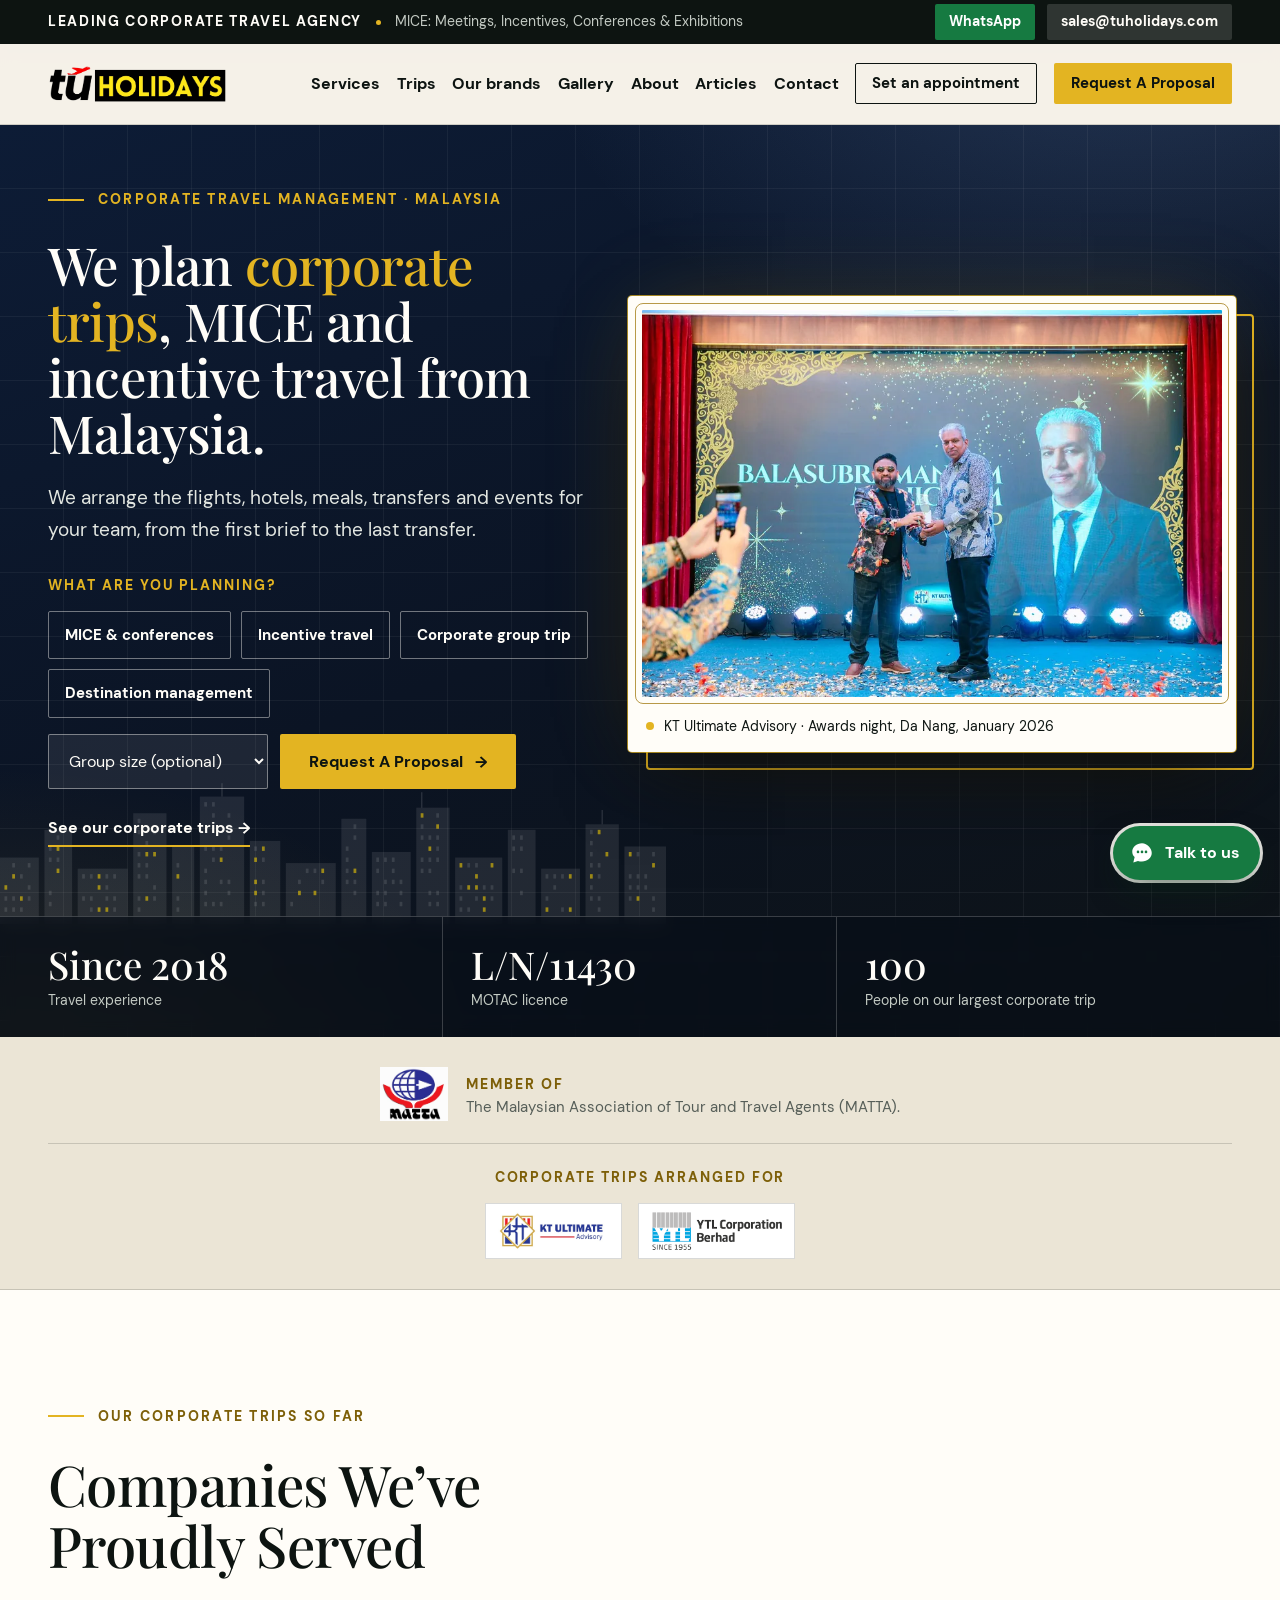
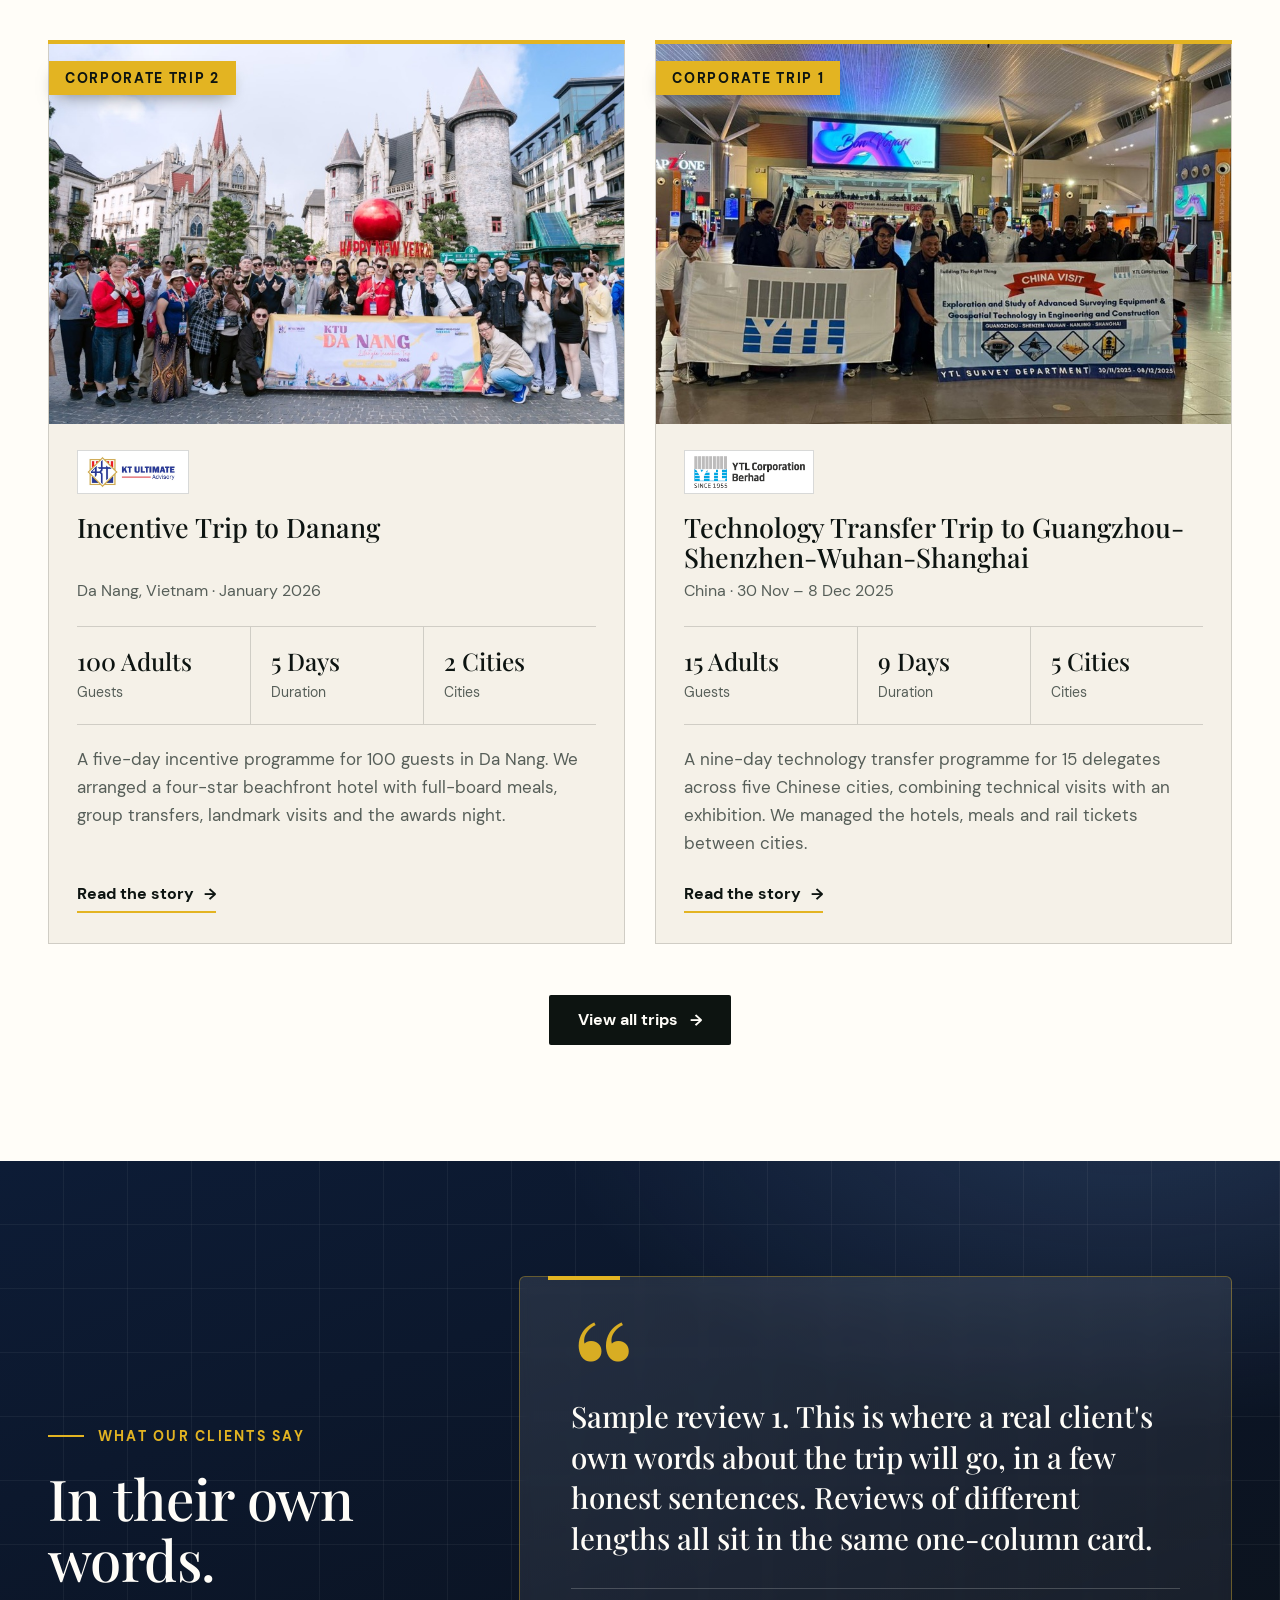
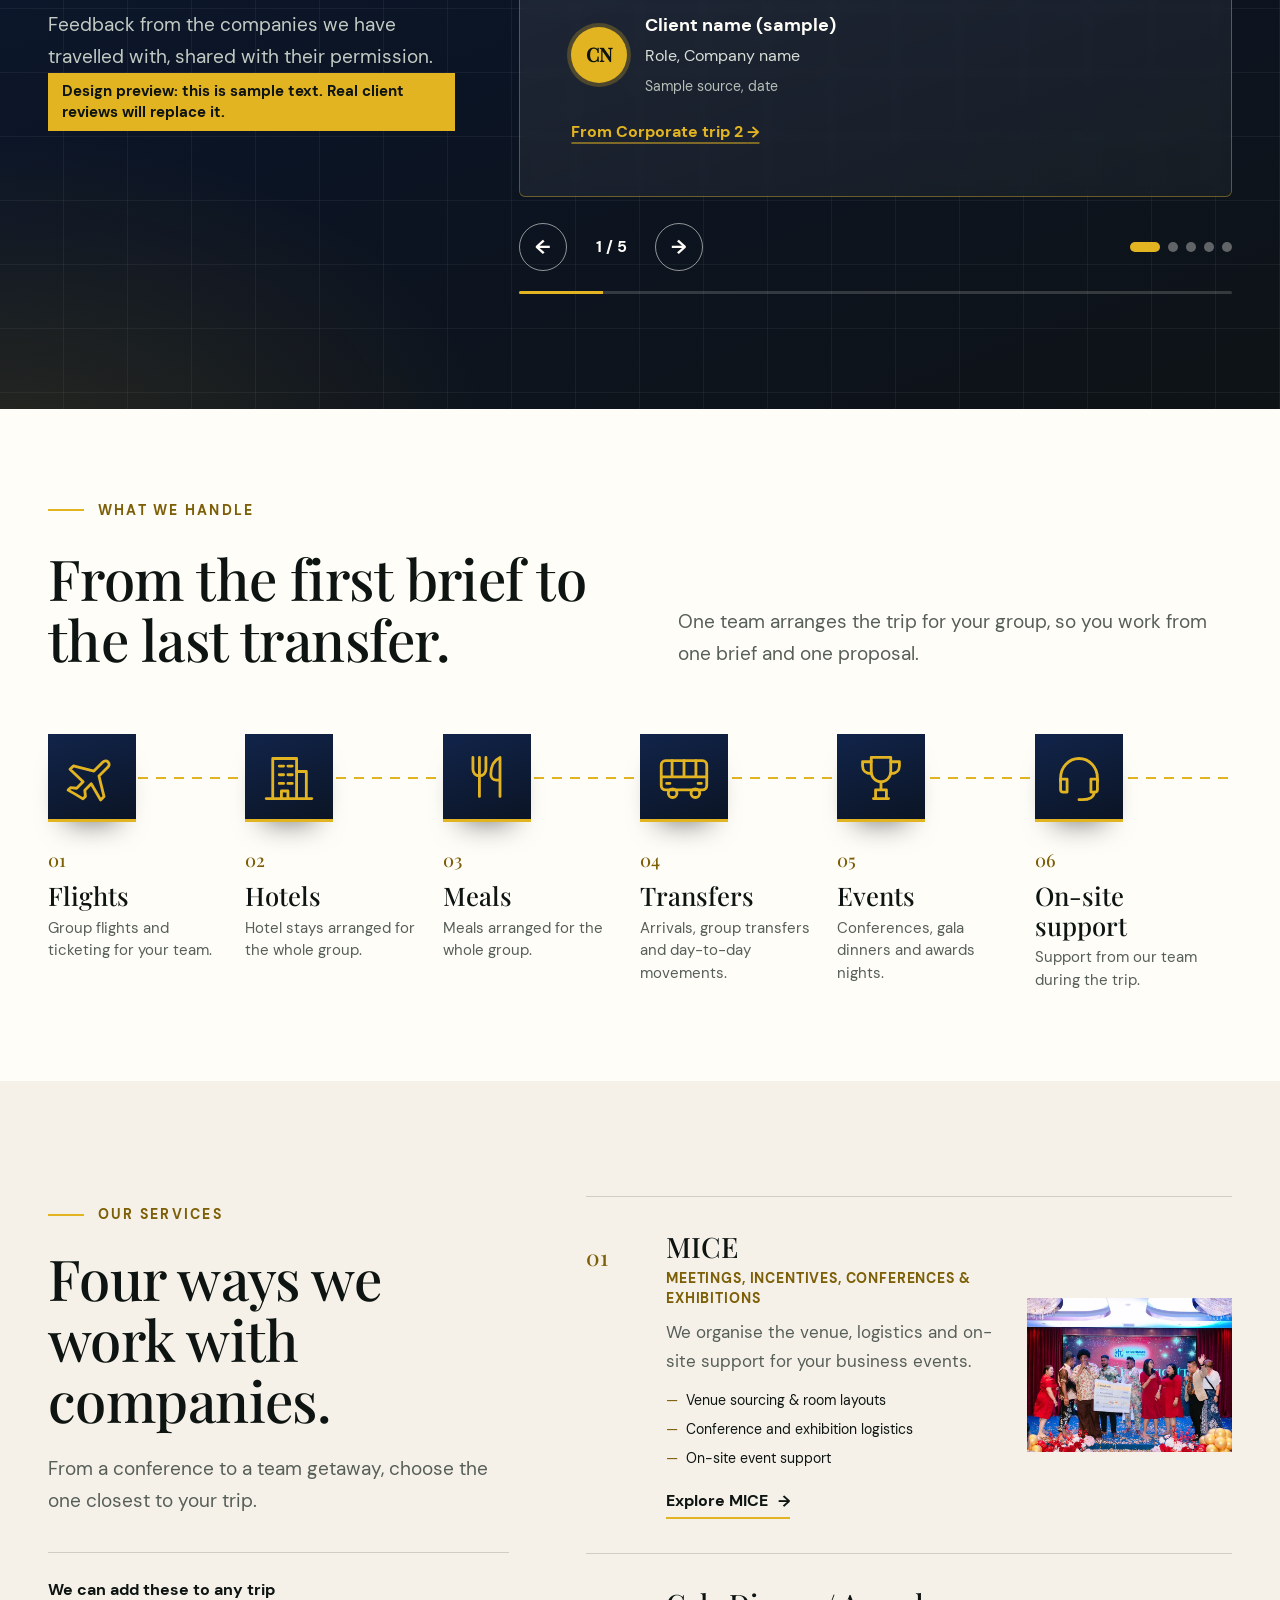
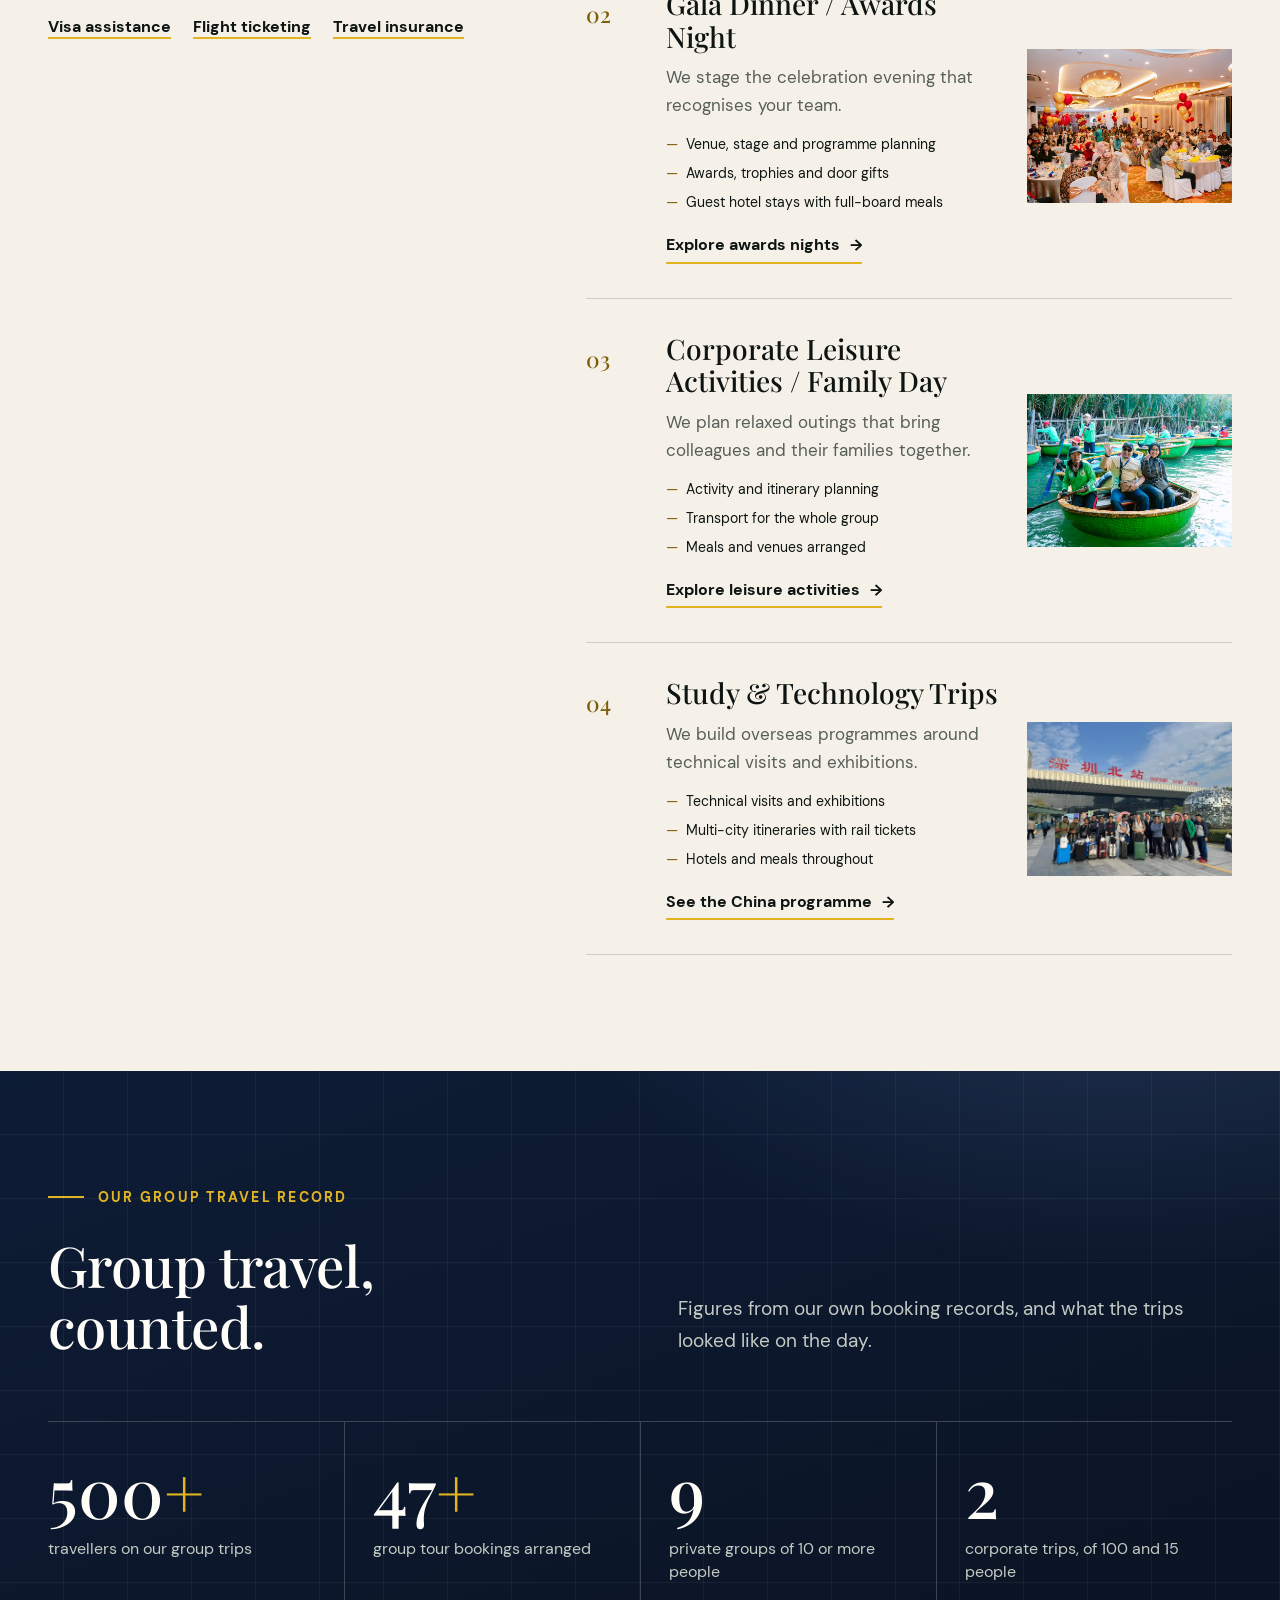
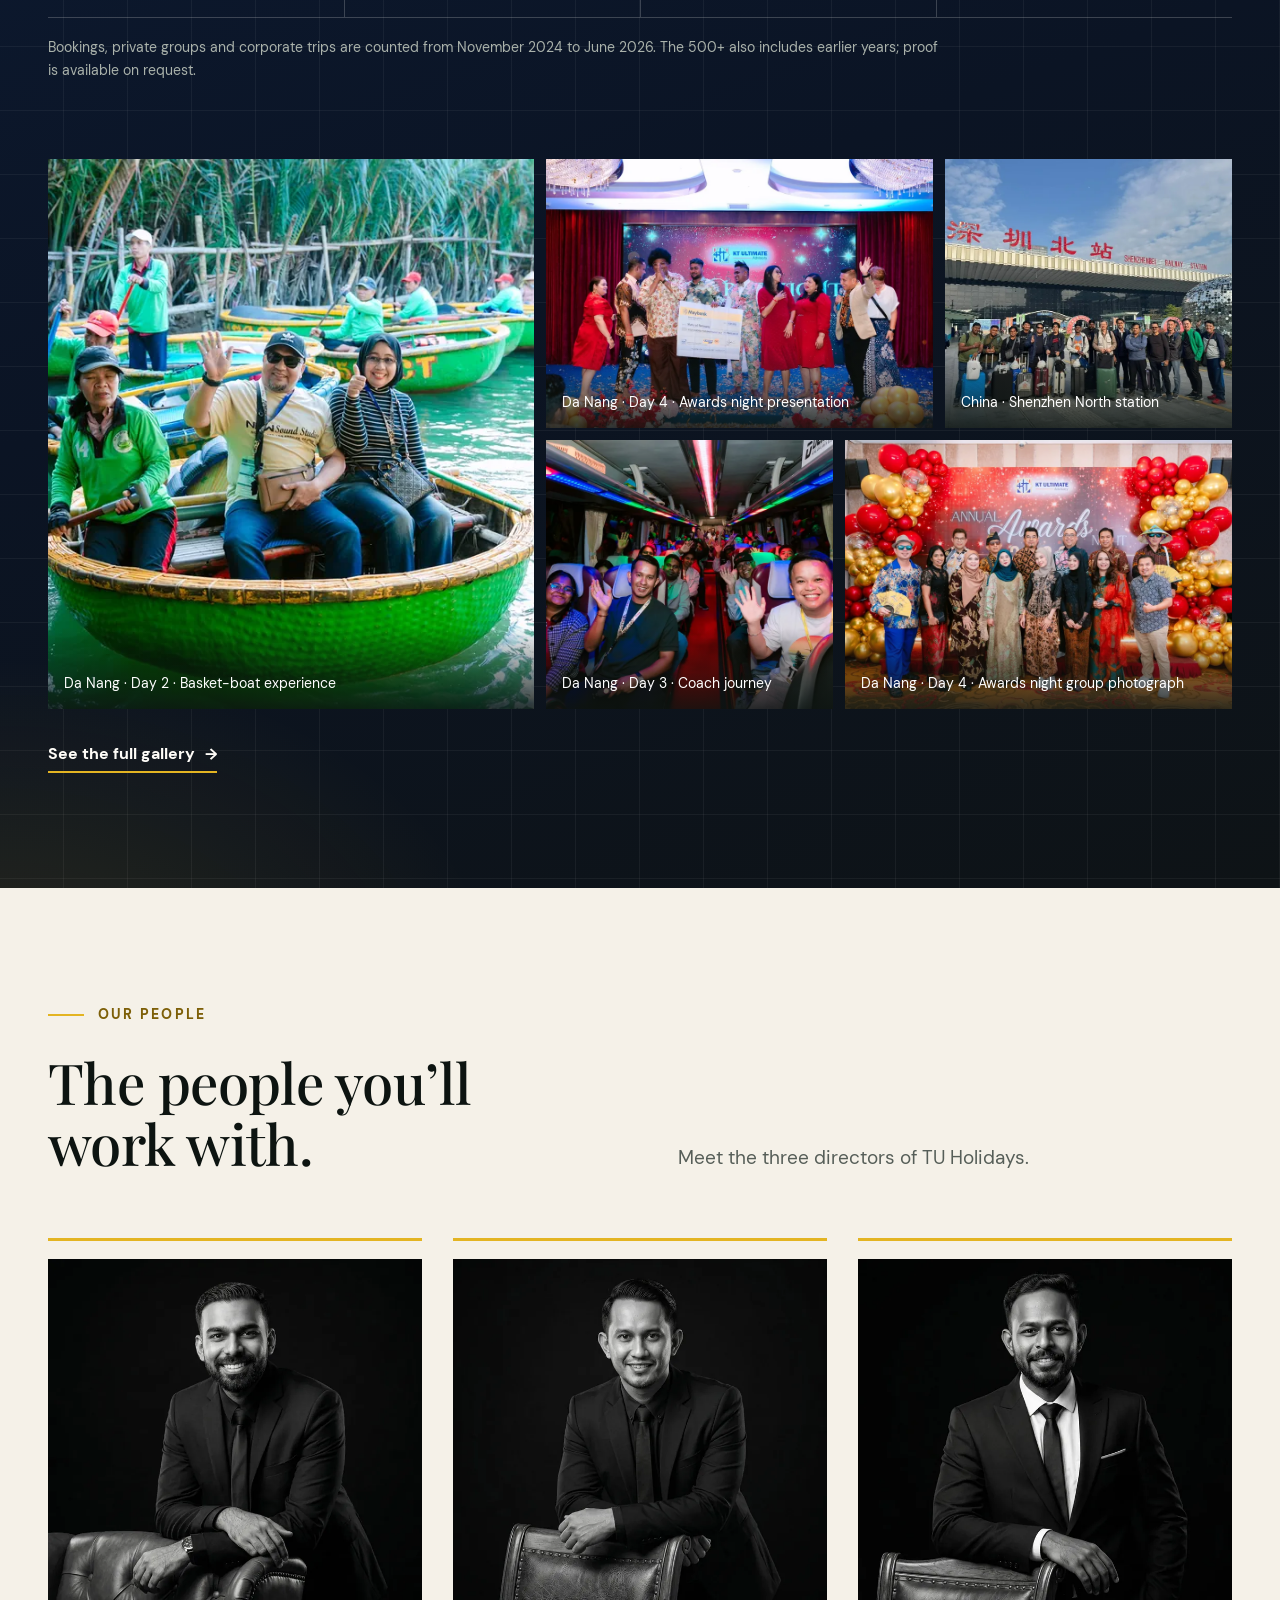
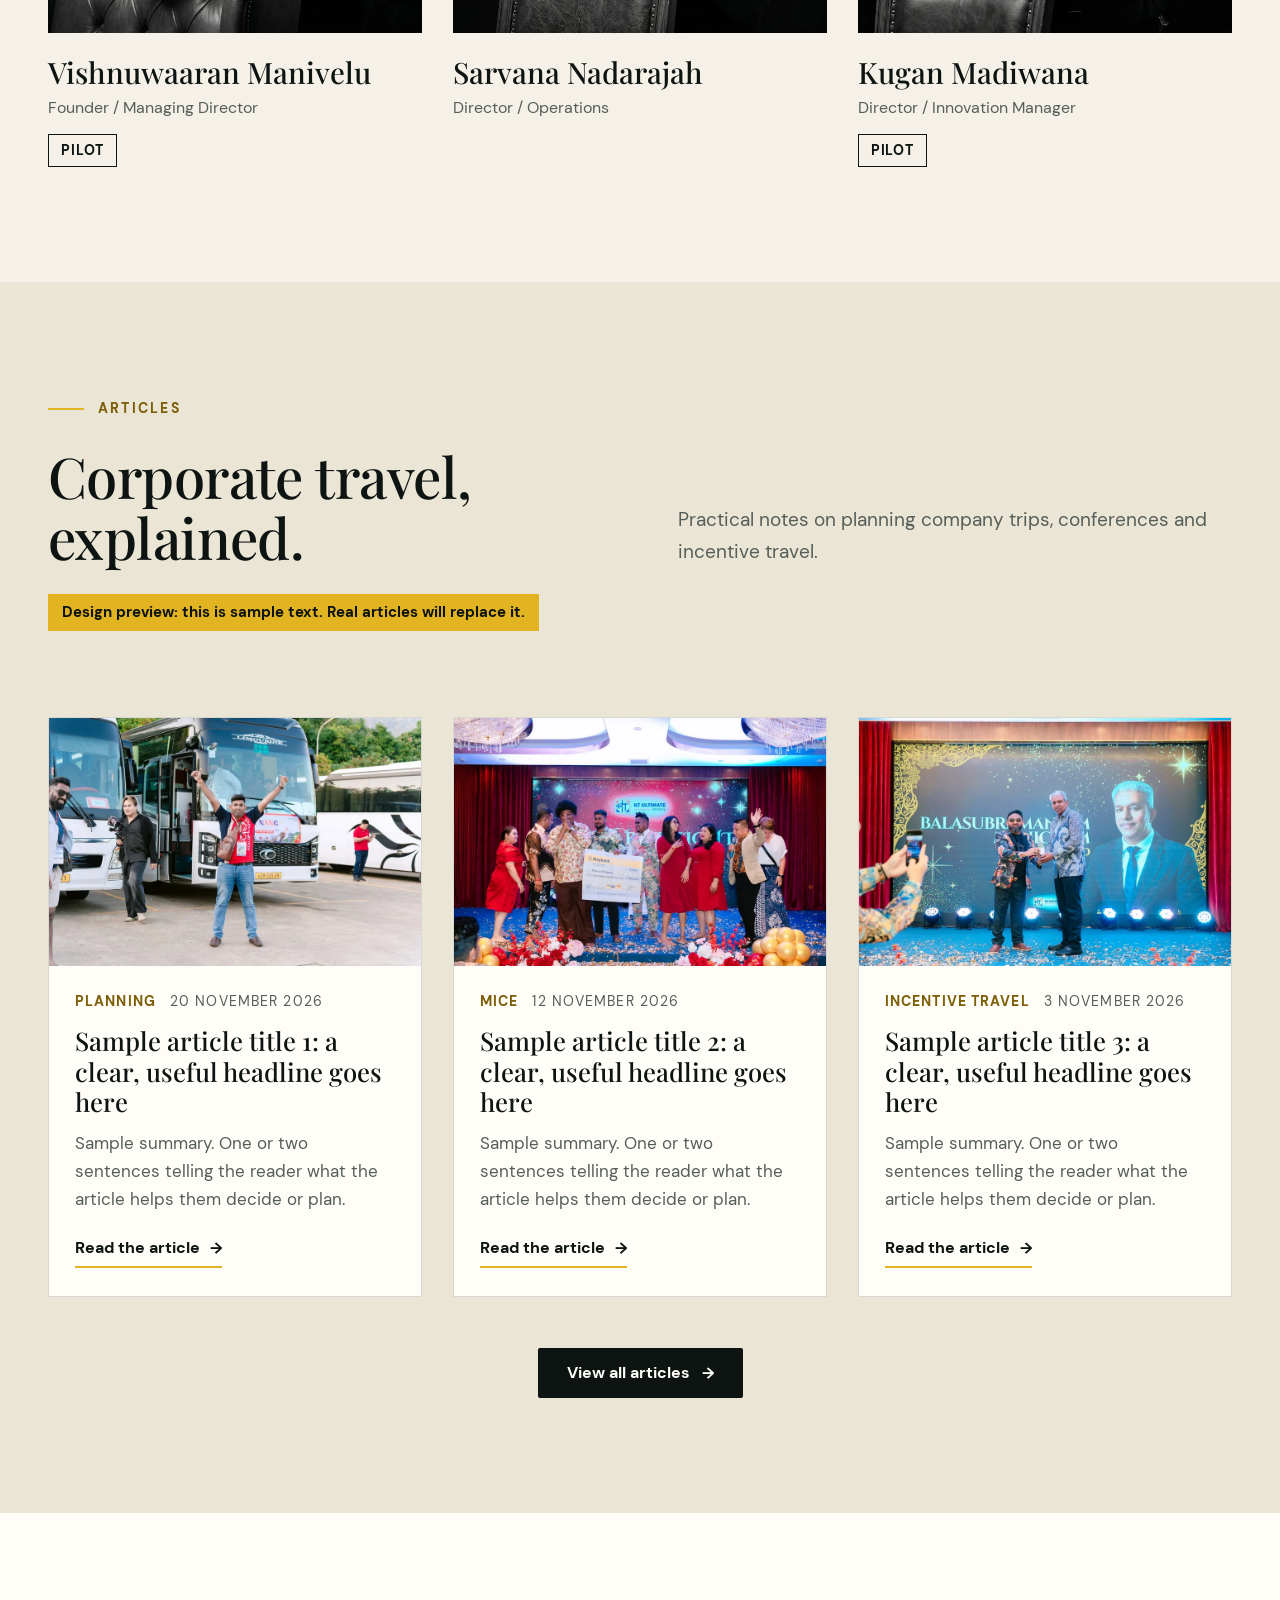
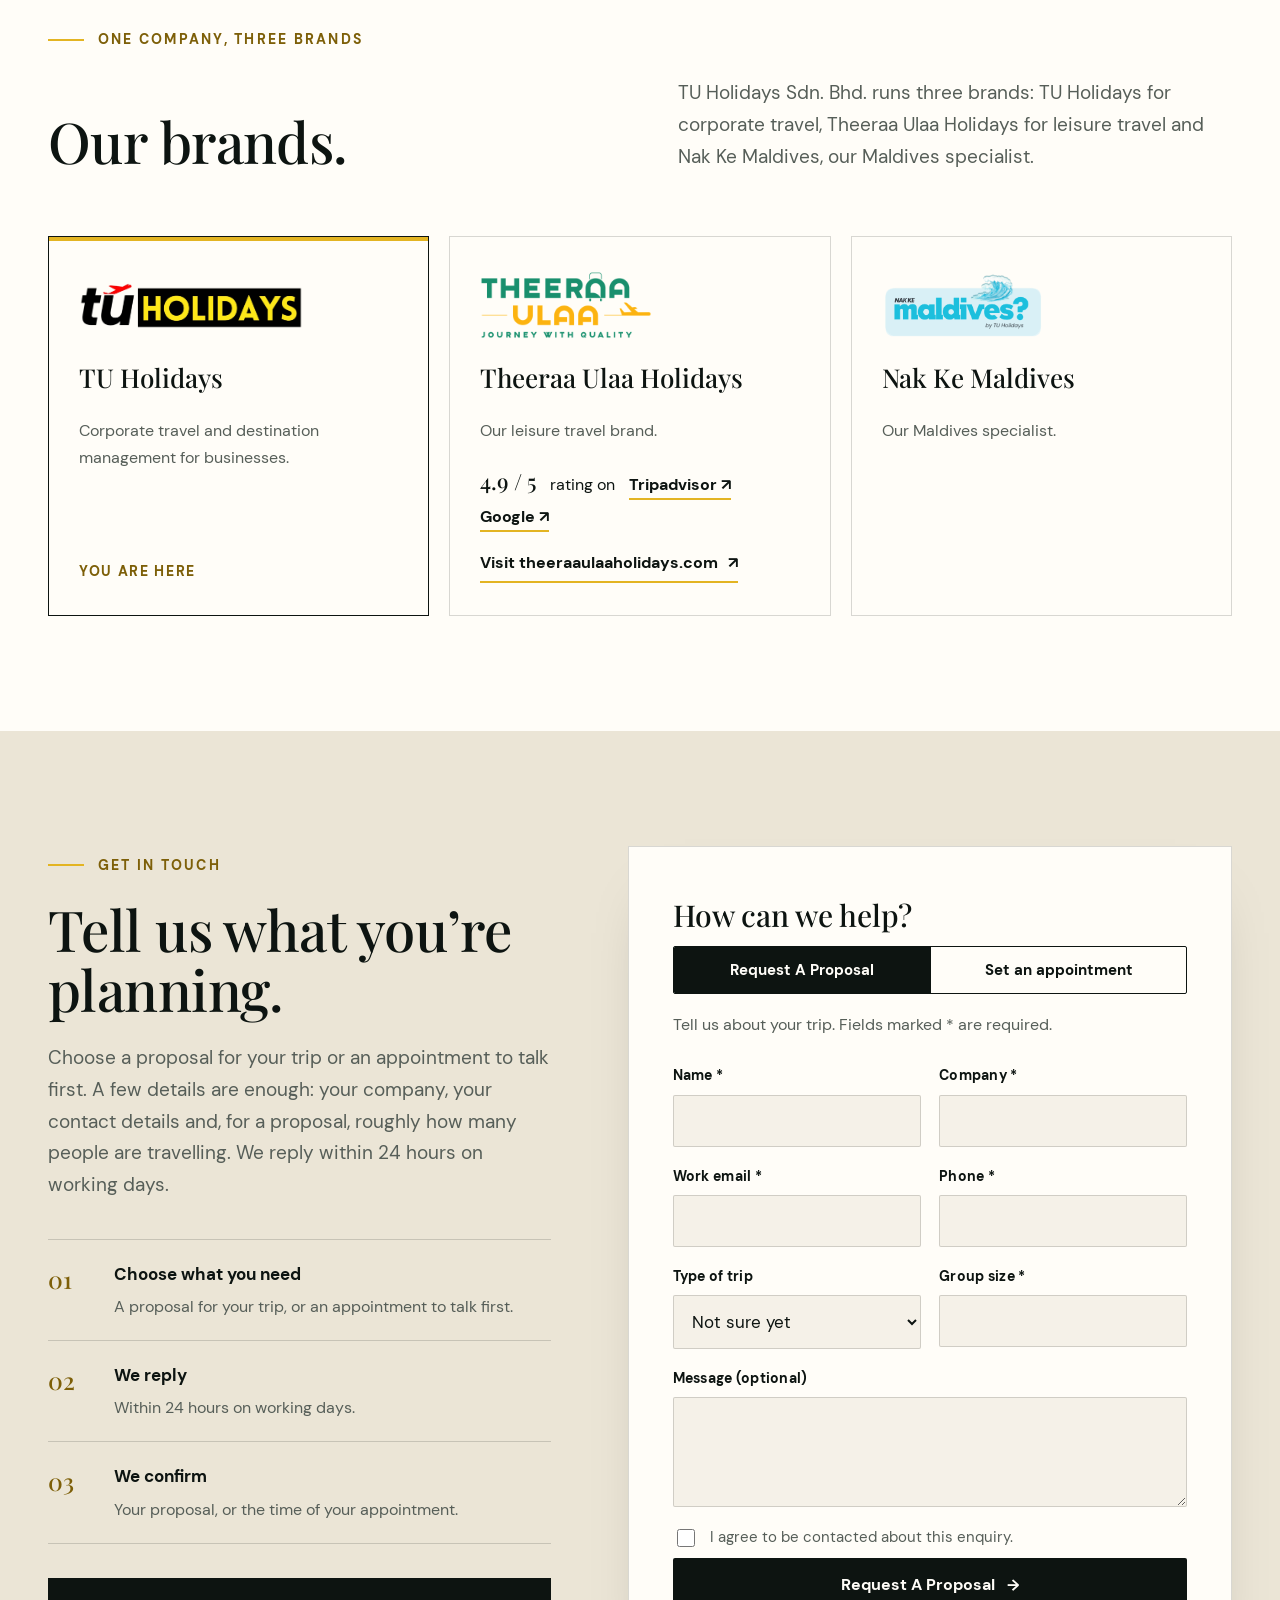
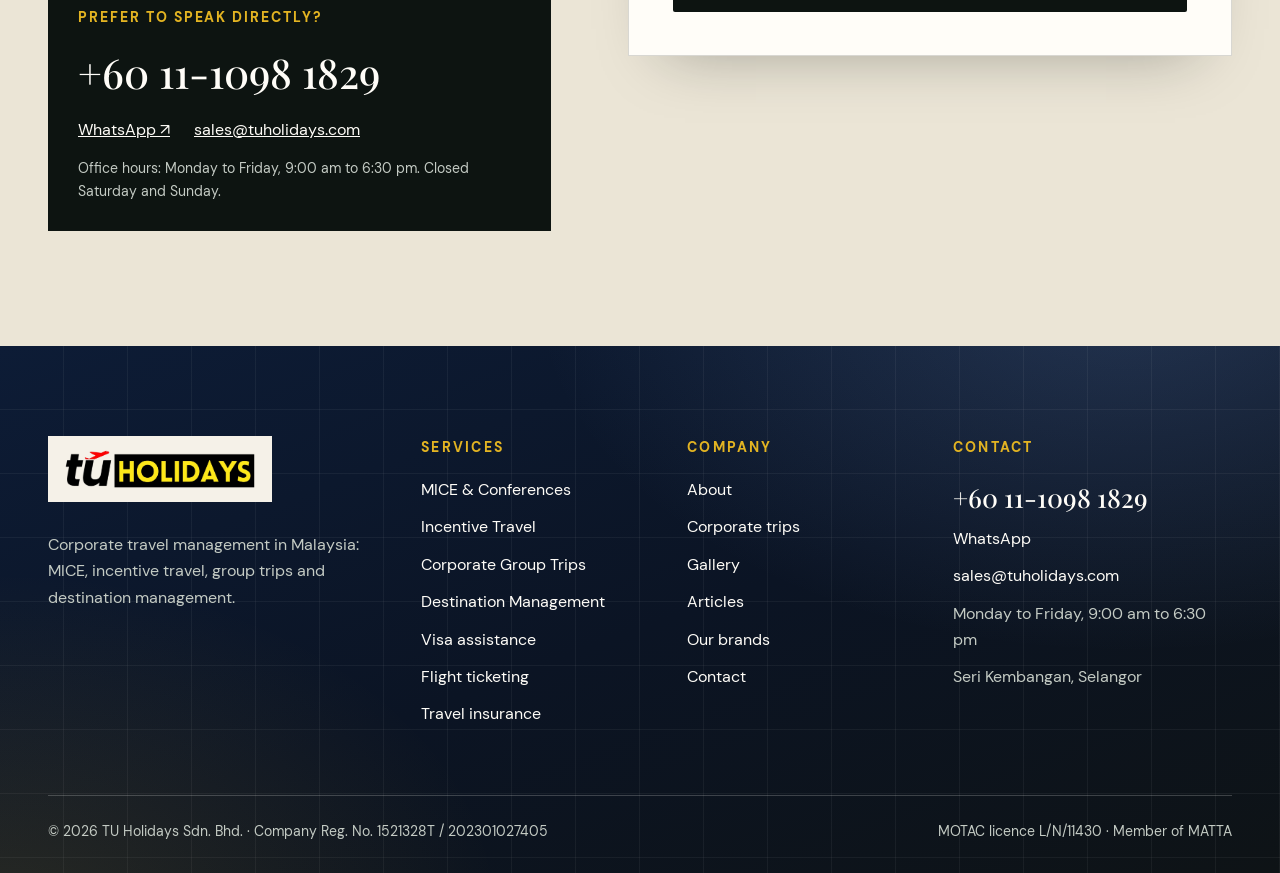
<file: index.html>
<!doctype html>
<html lang="en-MY">
<head>
<meta charset="utf-8">
<meta name="viewport" content="width=device-width, initial-scale=1">
<title>TU Holidays | Corporate Travel Management in Malaysia</title>
<meta name="description" content="Plan corporate travel in Malaysia with TU Holidays: MICE, incentive travel, company trips and destination management. Explore real trips and request a proposal.">
<meta name="robots" content="noindex, nofollow">
<link rel="preload" href="assets/fonts/PlayfairDisplay-Medium.woff2" as="font" type="font/woff2" crossorigin>
<link rel="preload" href="assets/fonts/DMSans-Regular.woff2" as="font" type="font/woff2" crossorigin>
<link rel="stylesheet" href="style.css?v=3a8a156e">
<link rel="stylesheet" href="inner.css?v=3a8a156e">
<script type="application/ld+json">{"@context": "https://schema.org", "@type": "TravelAgency", "name": "TU Holidays", "legalName": "TU Holidays Sdn. Bhd.", "url": "https://tuholidays.com/", "description": "Corporate travel management in Malaysia: MICE, incentive travel, corporate group trips and destination management.", "telephone": "+601110981829", "email": "sales@tuholidays.com", "address": {"@type": "PostalAddress", "addressLocality": "Seri Kembangan", "addressRegion": "Selangor", "addressCountry": "MY"}, "openingHoursSpecification": {"@type": "OpeningHoursSpecification", "dayOfWeek": ["Monday", "Tuesday", "Wednesday", "Thursday", "Friday"], "opens": "09:00", "closes": "18:30"}}</script>
</head>
<body>
<a class="skip" href="#main">Skip to content</a>

<aside class="topbar" aria-label="Contact details">
  <div class="wrap">
    <span class="tag"><b>Leading Corporate Travel Agency</b><span class="mice"><i aria-hidden="true"></i>MICE: Meetings, Incentives, Conferences &amp; Exhibitions</span></span>
    <div class="contact">
      <a class="wa" href="https://wa.me/601110981829">WhatsApp</a>
      <a class="apt" href="#appointment">Set an appointment</a>
      <a class="mail" href="mailto:sales@tuholidays.com">sales@tuholidays.com</a>
    </div>
  </div>
</aside>

<header class="site-header" id="top">
  <div class="wrap">
    <a class="brand" href="#top" aria-label="TU Holidays, home"><img src="assets/logos/tuholidays-logo-transparent.png" alt="TU Holidays" width="210" height="46"></a>
    <button class="menu-btn" type="button" aria-expanded="false" aria-controls="nav">Menu</button>
    <nav class="nav" id="nav" aria-label="Main">
      <div class="has-sub"><a href="#services">Services</a><div class="sub"><p class="grp">Core services</p><a href="#services">MICE &amp; Conferences<small>Meetings, conferences, exhibitions</small></a><a href="#services">Incentive Travel<small>Reward trips and awards nights</small></a><a href="#services">Corporate Group Trips<small>Company trips and retreats</small></a><a href="#services">Destination Management<small>B2B DMC: Malaysia, Bali, Vietnam</small></a><p class="grp">Supporting services</p><a href="#services">Visa assistance</a><a href="#services">Flight ticketing</a><a href="#services">Travel insurance</a></div></div><a href="#trips">Trips</a><a href="#brands">Our brands</a><a href="#gallery">Gallery</a><a href="#people">About</a><a href="#articles">Articles</a><a href="contact.html">Contact</a><a class="btn btn-outline" href="#appointment">Set an appointment</a><a class="btn btn-gold" href="#proposal">Request A Proposal <span class="arr" aria-hidden="true">→</span></a>
    </nav>
  </div>
</header>

<main id="main">
<!-- HERO -->
<section class="hero" aria-labelledby="h1">
  <div class="hero-photo hslider" data-slider role="group" aria-roledescription="carousel" aria-label="Photographs from our corporate trips"><div class="hs-stack"><figure class="hslide is-active"><img src="assets/photos/gala-900.webp" srcset="assets/photos/gala-900.webp 900w, assets/photos/gala-1600.webp 1600w" sizes="(max-width: 900px) 100vw, 50vw" width="1600" height="1066" alt="Awards night on stage during the KT Ultimate Advisory corporate trip to Da Nang" fetchpriority="high"><figcaption class="hero-credit">KT Ultimate Advisory · Awards night, Da Nang, January 2026</figcaption></figure><figure class="hslide" aria-hidden="true"><img src="assets/photos/banner-900.webp" srcset="assets/photos/banner-900.webp 900w, assets/photos/banner-1600.webp 1600w" sizes="(max-width: 900px) 100vw, 50vw" width="1600" height="1067" alt="About 100 people from KT Ultimate Advisory holding the KTU Da Nang banner at Ba Na Hills" loading="lazy"><figcaption class="hero-credit">KT Ultimate Advisory · Ba Na Hills, Da Nang, January 2026</figcaption></figure><figure class="hslide" aria-hidden="true"><img src="assets/photos/dinner-900.webp" srcset="assets/photos/dinner-900.webp 900w, assets/photos/dinner-1600.webp 1600w" sizes="(max-width: 900px) 100vw, 50vw" width="1600" height="1067" alt="A gala dinner for 100 guests in a hotel ballroom in Da Nang" loading="lazy"><figcaption class="hero-credit">KT Ultimate Advisory · Gala dinner, Da Nang, January 2026</figcaption></figure><figure class="hslide" aria-hidden="true"><img src="assets/photos/china-station-900.webp" srcset="assets/photos/china-station-900.webp 900w, assets/photos/china-station-1080.webp 1080w" sizes="(max-width: 900px) 100vw, 50vw" width="1080" height="810" alt="The YTL Corporation Berhad team with their luggage outside Shenzhen North railway station" loading="lazy"><figcaption class="hero-credit">YTL Corporation Berhad · Shenzhen North station, China, December 2025</figcaption></figure><figure class="hslide" aria-hidden="true"><img src="assets/photos/boats-900.webp" srcset="assets/photos/boats-900.webp 900w, assets/photos/boats-1600.webp 1600w" sizes="(max-width: 900px) 100vw, 50vw" width="1600" height="1067" alt="Travellers in round basket boats on a Da Nang waterway" loading="lazy"><figcaption class="hero-credit">KT Ultimate Advisory · Basket-boat experience, Da Nang</figcaption></figure><figure class="hslide" aria-hidden="true"><img src="assets/photos/awards-900.webp" srcset="assets/photos/awards-900.webp 900w, assets/photos/awards-1600.webp 1600w" sizes="(max-width: 900px) 100vw, 50vw" width="1600" height="1067" alt="Group photograph at the KT Ultimate Advisory awards night in front of a balloon backdrop" loading="lazy"><figcaption class="hero-credit">KT Ultimate Advisory · Awards night group photograph, Da Nang</figcaption></figure><figure class="hslide" aria-hidden="true"><img src="assets/photos/presentation-900.webp" srcset="assets/photos/presentation-900.webp 900w, assets/photos/presentation-1600.webp 1600w" sizes="(max-width: 900px) 100vw, 50vw" width="1600" height="1067" alt="A presentation on stage during the KT Ultimate Advisory awards night" loading="lazy"><figcaption class="hero-credit">KT Ultimate Advisory · Awards night presentation, Da Nang</figcaption></figure></div></div>
  <div class="wrap hero-inner">
    <div class="hero-copy">
      <span class="kicker on-dark">Corporate travel management · Malaysia</span>
      <h1 id="h1">We plan <span>corporate trips</span>, MICE and incentive travel from Malaysia.</h1>
      <p class="lead">We arrange the flights, hotels, meals, transfers and events for your team, from the first brief to the last transfer.</p>
      <form class="planner" id="planner" aria-label="Start a proposal">
        <fieldset class="chips">
          <legend>What are you planning?</legend>
          <label><input type="radio" name="trip" value="MICE &amp; conferences"><span>MICE &amp; conferences</span></label>
          <label><input type="radio" name="trip" value="Incentive travel"><span>Incentive travel</span></label>
          <label><input type="radio" name="trip" value="Corporate group trip"><span>Corporate group trip</span></label>
          <label><input type="radio" name="trip" value="Destination management"><span>Destination management</span></label>
        </fieldset>
        <div class="planner-row">
          <select name="size" aria-label="Group size">
            <option value="">Group size (optional)</option>
            <option>Up to 15 people</option>
            <option>16 to 50 people</option>
            <option>51 to 100 people</option>
            <option>More than 100 people</option>
          </select>
          <button class="btn btn-gold" type="submit">Request A Proposal <span class="arr" aria-hidden="true">→</span></button>
        </div>
      </form>
      <a class="text-link" href="#trips">See our corporate trips <span aria-hidden="true">→</span></a>
    </div>
  </div>
  <div class="hero-proof">
    <div class="wrap">
      <div class="proof"><b>Since 2018</b><span>Travel experience</span></div>
      <div class="proof"><b>L/N/11430</b><span>MOTAC licence</span></div>
      <div class="proof"><b>100</b><span>People on our largest corporate trip</span></div>
    </div>
  </div>
</section>

<!-- TRUST -->
<section class="trust" aria-label="Memberships and clients">
  <div class="wrap">
    <div class="trust-item">
      <img src="assets/logos/matta-logo.png" alt="MATTA logo" width="68" height="54">
      <div><span class="label">Member of</span><p>The Malaysian Association of Tour and Travel Agents (MATTA).</p></div>
    </div>
    <span class="sep" aria-hidden="true"></span>
    <div class="trust-clients">
      <span class="label">Corporate trips arranged for</span>
      <div class="logo-rail"><ul class="logo-track"><li><img src="assets/logos/ktu.png" alt="KT Ultimate Advisory" width="160" height="58" loading="lazy"></li><li><img src="assets/logos/ytl.png" alt="YTL Corporation Berhad" width="150" height="46" loading="lazy"></li></ul></div>
    </div>
  </div>
</section>

<!-- TRIPS -->
<section class="section white" id="trips" aria-labelledby="trips-h">
  <div class="wrap">
    <div class="sec-head" data-reveal>
      <span class="kicker">Our corporate trips so far</span>
      <h2 class="h-serif" id="trips-h">Companies We’ve Proudly Served</h2>
    </div>
    <div class="tgrid" style="--cols:2"><article class="tcard" data-reveal>
        <span class="tc-tag">Corporate trip 2</span>
        <a class="tc-photo" href="#trips" tabindex="-1" aria-hidden="true"><figure class="tc-fig"><img src="assets/trip-photos/_opt/trip-2-01-main-900.jpg" srcset="assets/trip-photos/_opt/trip-2-01-main-900.jpg 900w, assets/trip-photos/_opt/trip-2-01-main-1600.jpg 1600w" sizes="(max-width: 900px) 92vw, 33vw" alt="About 100 people from KT Ultimate Advisory holding the KTU Da Nang banner at Ba Na Hills" loading="lazy"></figure></a>
        <div class="tc-body">
          <img class="tc-logo" src="assets/logos/ktu.png" alt="" width="94" height="34" loading="lazy">
          <h3>Incentive Trip to Danang</h3>
          <p class="where">Da Nang, Vietnam · January 2026</p>
          <div class="stats"><div class="stat"><b>100 Adults</b><span>Guests</span></div><div class="stat"><b>5 Days</b><span>Duration</span></div><div class="stat"><b>2 Cities</b><span>Cities</span></div></div>
          <p class="text">A five-day incentive programme for 100 guests in Da Nang. We arranged a four-star beachfront hotel with full-board meals, group transfers, landmark visits and the awards night.</p>
          <a class="link-arrow" href="#trips">Read the story <span aria-hidden="true">→</span></a>
        </div>
      </article><article class="tcard" data-reveal>
        <span class="tc-tag">Corporate trip 1</span>
        <a class="tc-photo" href="#trips" tabindex="-1" aria-hidden="true"><figure class="tc-fig"><img src="assets/trip-photos/_opt/trip-1-01-main-900.jpg" srcset="assets/trip-photos/_opt/trip-1-01-main-900.jpg 900w, assets/trip-photos/_opt/trip-1-01-main-1600.jpg 1600w" sizes="(max-width: 900px) 92vw, 33vw" alt="The YTL Corporation Berhad team with their China visit banners at the airport before departure" loading="lazy"></figure></a>
        <div class="tc-body">
          <img class="tc-logo" src="assets/logos/ytl.png" alt="" width="111" height="34" loading="lazy">
          <h3>Technology Transfer Trip to Guangzhou-Shenzhen-Wuhan-Shanghai</h3>
          <p class="where">China · 30 Nov – 8 Dec 2025</p>
          <div class="stats"><div class="stat"><b>15 Adults</b><span>Guests</span></div><div class="stat"><b>9 Days</b><span>Duration</span></div><div class="stat"><b>5 Cities</b><span>Cities</span></div></div>
          <p class="text">A nine-day technology transfer programme for 15 delegates across five Chinese cities, combining technical visits with an exhibition. We managed the hotels, meals and rail tickets between cities.</p>
          <a class="link-arrow" href="#trips">Read the story <span aria-hidden="true">→</span></a>
        </div>
      </article></div>
    <p class="tgrid-foot" data-reveal><a class="btn btn-ink" href="#trips">View all trips <span class="arr" aria-hidden="true">→</span></a></p>
  </div>
</section>

<!-- REVIEWS -->
<section class="section ink on-dark" id="reviews" aria-labelledby="rev-h">
  <div class="wrap rv-layout">
    <div class="rv-side" data-reveal>
      <span class="kicker on-dark">What our clients say</span>
      <h2 class="h-serif" id="rev-h">In their own words.</h2>
      <p class="lead">Feedback from the companies we have travelled with, shared with their permission.</p>
      <p class="ph-note">Design preview: this is sample text. Real client reviews will replace it.</p>
    </div>
    <div class="rslider" data-rslider data-autoplay data-reveal style="--d:.12s" role="group" aria-roledescription="carousel" aria-label="Client reviews">
      <div class="rs-stage"><figure class="rcard rs-slide" data-len="173">
        <span class="rv-mark" aria-hidden="true">“</span>
        <blockquote><p>Sample review 1. This is where a real client&#x27;s own words about the trip will go, in a few honest sentences. Reviews of different lengths all sit in the same one-column card.</p></blockquote>
        <figcaption>
          <span class="rv-avatar" aria-hidden="true">CN</span>
          <span class="rv-who"><b>Client name (sample)</b><span class="rv-role">Role, Company name</span><span class="rv-src">Sample source, date</span></span>
          
          <a class="rv-trip" href="#trips">From Corporate trip 2 <span aria-hidden="true">→</span></a>
        </figcaption>
      </figure><figure class="rcard rs-slide" data-len="173">
        <span class="rv-mark" aria-hidden="true">“</span>
        <blockquote><p>Sample review 2. This is where a real client&#x27;s own words about the trip will go, in a few honest sentences. Reviews of different lengths all sit in the same one-column card.</p></blockquote>
        <figcaption>
          <span class="rv-avatar" aria-hidden="true">CN</span>
          <span class="rv-who"><b>Client name (sample)</b><span class="rv-role">Role, Company name</span><span class="rv-src">Sample source, date</span></span>
          <span class="rv-logo-chip"><img class="rv-logo" src="assets/logos/ytl.png" alt="" width="98" height="30" loading="lazy"></span>
          <a class="rv-trip" href="#trips">From Corporate trip 1 <span aria-hidden="true">→</span></a>
        </figcaption>
      </figure><figure class="rcard rs-slide" data-len="173">
        <span class="rv-mark" aria-hidden="true">“</span>
        <blockquote><p>Sample review 3. This is where a real client&#x27;s own words about the trip will go, in a few honest sentences. Reviews of different lengths all sit in the same one-column card.</p></blockquote>
        <figcaption>
          <span class="rv-avatar" aria-hidden="true">CN</span>
          <span class="rv-who"><b>Client name (sample)</b><span class="rv-role">Role, Company name</span><span class="rv-src">Sample source, date</span></span>
          
          
        </figcaption>
      </figure><figure class="rcard rs-slide" data-len="173">
        <span class="rv-mark" aria-hidden="true">“</span>
        <blockquote><p>Sample review 4. This is where a real client&#x27;s own words about the trip will go, in a few honest sentences. Reviews of different lengths all sit in the same one-column card.</p></blockquote>
        <figcaption>
          <span class="rv-avatar" aria-hidden="true">CN</span>
          <span class="rv-who"><b>Client name (sample)</b><span class="rv-role">Role, Company name</span><span class="rv-src">Sample source, date</span></span>
          
          
        </figcaption>
      </figure><figure class="rcard rs-slide" data-len="173">
        <span class="rv-mark" aria-hidden="true">“</span>
        <blockquote><p>Sample review 5. This is where a real client&#x27;s own words about the trip will go, in a few honest sentences. Reviews of different lengths all sit in the same one-column card.</p></blockquote>
        <figcaption>
          <span class="rv-avatar" aria-hidden="true">CN</span>
          <span class="rv-who"><b>Client name (sample)</b><span class="rv-role">Role, Company name</span><span class="rv-src">Sample source, date</span></span>
          
          
        </figcaption>
      </figure></div>
      <div class="rs-ctrl"><button class="rs-btn" type="button" data-dir="-1" aria-label="Previous review"><span aria-hidden="true">←</span></button><p class="rs-count"><span data-cur>1</span> / 5</p><button class="rs-btn" type="button" data-dir="1" aria-label="Next review"><span aria-hidden="true">→</span></button><div class="rs-dots" aria-hidden="true"></div></div><div class="rs-bar" aria-hidden="true"><i></i></div>
    </div>
  </div>
</section>

<!-- WHAT WE HANDLE -->
<section class="section white e2e" id="scope" aria-labelledby="e2e-h">
  <div class="wrap">
    <div class="sec-head" data-reveal>
      <span class="kicker">What we handle</span>
      <h2 class="h-serif" id="e2e-h">From the first brief to the last transfer.</h2>
      <p class="lead">One team arranges the trip for your group, so you work from one brief and one proposal.</p>
    </div>
    <ol class="route" data-reveal>
      <li><span class="ico" aria-hidden="true"><svg viewBox="0 0 48 48" focusable="false"><g transform='rotate(45 24 24)'><path d='M24 3c1.9 0 3.3 1.5 3.3 3.4v11.8L44 28.3v4.4l-16.7-4.4v8.4l4.4 3.6v3.2L24 45.4l-7.7 2.1v-3.2l4.4-3.6v-8.4L4 32.7v-4.4l16.7-10.1V6.4C20.7 4.5 22.1 3 24 3z'/></g></svg></span><span class="n">01</span><b>Flights</b><span>Group flights and ticketing for your team.</span></li>
      <li><span class="ico" aria-hidden="true"><svg viewBox="0 0 48 48" focusable="false"><path d='M9 43V6h22v37'/><path d='M31 18h9v25'/><path d='M3 43h42'/><path d='M15 13h4M23 13h4M15 21h4M23 21h4M15 29h4M23 29h4'/><path d='M17 43v-7h6v7'/></svg></span><span class="n">02</span><b>Hotels</b><span>Hotel stays arranged for the whole group.</span></li>
      <li><span class="ico" aria-hidden="true"><svg viewBox="0 0 48 48" focusable="false"><path d='M11 5v11c0 3.6 2.4 6 6 6s6-2.4 6-6V5'/><path d='M17 5v36'/><path d='M36 41V5c-5.5 2.6-8.5 8.6-8.5 15.5 0 3.2 2.1 5.5 5.5 5.5H36'/></svg></span><span class="n">03</span><b>Meals</b><span>Meals arranged for the whole group.</span></li>
      <li><span class="ico" aria-hidden="true"><svg viewBox="0 0 48 48" focusable="false"><rect x='3' y='8' width='42' height='27' rx='4'/><path d='M3 23h42M13 8v15M24 8v15M35 8v15'/><circle cx='13.5' cy='38' r='4' /><circle cx='34.5' cy='38' r='4'/><path d='M8 29h3M37 29h3'/></svg></span><span class="n">04</span><b>Transfers</b><span>Arrivals, group transfers and day-to-day movements.</span></li>
      <li><span class="ico" aria-hidden="true"><svg viewBox="0 0 48 48" focusable="false"><path d='M15 5h18v13c0 5.5-4 9.5-9 9.5s-9-4-9-9.5V5z'/><path d='M15 9H7v4c0 4 3 7 8 7M33 9h8v4c0 4-3 7-8 7'/><path d='M24 27.5V35M17 43h14M19 35h10v8H19z'/></svg></span><span class="n">05</span><b>Events</b><span>Conferences, gala dinners and awards nights.</span></li>
      <li><span class="ico" aria-hidden="true"><svg viewBox="0 0 48 48" focusable="false"><path d='M7 27v-3C7 14 14.5 6 24 6s17 8 17 18v3'/><path d='M7 25h6v12H9.5A2.5 2.5 0 0 1 7 34.5V25zM35 25h6v9.5a2.5 2.5 0 0 1-2.5 2.5H35V25z'/><path d='M38 37c0 4.5-4.5 7-11 7h-3'/></svg></span><span class="n">06</span><b>On-site support</b><span>Support from our team during the trip.</span></li>
    </ol>
  </div>
</section>

<!-- SERVICES -->
<section class="section" id="services" aria-labelledby="svc-h">
  <div class="wrap svc-grid">
    <div class="svc-intro" data-reveal>
      <span class="kicker">Our services</span>
      <h2 class="h-serif" id="svc-h">Four ways we work with companies.</h2>
      <p class="lead">From a conference to a team getaway, choose the one closest to your trip.</p>
      <div class="svc-extras">
        <b>We can add these to any trip</b>
        <a href="#services">Visa assistance</a><a href="#services">Flight ticketing</a><a href="#services">Travel insurance</a>
      </div>
    </div>
    <div class="svc-list">
      <a class="svc" href="#services" data-reveal>
        <span class="num">01</span>
        <div>
          <h3>MICE <small>Meetings, Incentives, Conferences &amp; Exhibitions</small></h3>
          <p>We organise the venue, logistics and on-site support for your business events.</p>
          <ul class="tags"><li>Venue sourcing &amp; room layouts</li><li>Conference and exhibition logistics</li><li>On-site event support</li></ul>
          <span class="more">Explore MICE <span aria-hidden="true">→</span></span>
        </div>
        <figure><img src="assets/photos/presentation-900.webp" alt="A presentation on stage at a corporate event in Da Nang" loading="lazy" width="900" height="600"></figure>
      </a>
      <a class="svc" href="#services" data-reveal>
        <span class="num">02</span>
        <div>
          <h3>Gala Dinner / Awards Night</h3>
          <p>We stage the celebration evening that recognises your team.</p>
          <ul class="tags"><li>Venue, stage and programme planning</li><li>Awards, trophies and door gifts</li><li>Guest hotel stays with full-board meals</li></ul>
          <span class="more">Explore awards nights <span aria-hidden="true">→</span></span>
        </div>
        <figure><img src="assets/photos/dinner-900.webp" alt="Gala dinner for 100 guests in a hotel ballroom in Da Nang" loading="lazy" width="900" height="600"></figure>
      </a>
      <a class="svc" href="#services" data-reveal>
        <span class="num">03</span>
        <div>
          <h3>Corporate Leisure Activities / Family Day</h3>
          <p>We plan relaxed outings that bring colleagues and their families together.</p>
          <ul class="tags"><li>Activity and itinerary planning</li><li>Transport for the whole group</li><li>Meals and venues arranged</li></ul>
          <span class="more">Explore leisure activities <span aria-hidden="true">→</span></span>
        </div>
        <figure><img src="assets/photos/boats-900.webp" alt="Travellers in round basket boats on a Da Nang waterway" loading="lazy" width="900" height="600"></figure>
      </a>
      <a class="svc" href="#trips" data-reveal>
        <span class="num">04</span>
        <div>
          <h3>Study &amp; Technology Trips</h3>
          <p>We build overseas programmes around technical visits and exhibitions.</p>
          <ul class="tags"><li>Technical visits and exhibitions</li><li>Multi-city itineraries with rail tickets</li><li>Hotels and meals throughout</li></ul>
          <span class="more">See the China programme <span aria-hidden="true">→</span></span>
        </div>
        <figure><img src="assets/photos/china-station-900.webp" alt="A corporate group with their luggage outside Shenzhen North railway station" loading="lazy" width="900" height="675"></figure>
      </a>
  </div>
</section>


<!-- RECORD + GALLERY -->
<section class="section ink on-dark" id="gallery" aria-labelledby="rec-h">
  <div class="wrap">
    <div class="sec-head" data-reveal>
      <span class="kicker on-dark">Our group travel record</span>
      <h2 class="h-serif" id="rec-h">Group travel, counted.</h2>
      <p class="lead">Figures from our own booking records, and what the trips looked like on the day.</p>
    </div>
    <div class="record" data-reveal>
      <div class="rec"><b>500<i>+</i></b><span>travellers on our group trips</span></div>
      <div class="rec"><b>47<i>+</i></b><span>group tour bookings arranged</span></div>
      <div class="rec"><b>9</b><span>private groups of 10 or more people</span></div>
      <div class="rec"><b>2</b><span>corporate trips, of 100 and 15 people</span></div>
    </div>
    <p class="fine">Bookings, private groups and corporate trips are counted from November 2024 to June 2026. The 500+ also includes earlier years; proof is available on request.</p>

    <div class="mosaic" data-reveal>
      <figure class="m1"><img src="assets/photos/boats-900.webp" alt="Travellers in round basket boats on a Da Nang waterway" loading="lazy" width="900" height="600"><figcaption>Da Nang · Day 2 · Basket-boat experience</figcaption></figure>
      <figure class="m2"><img src="assets/photos/presentation-900.webp" alt="A presentation on stage during the awards night" loading="lazy" width="900" height="600"><figcaption>Da Nang · Day 4 · Awards night presentation</figcaption></figure>
      <figure class="m3"><img src="assets/photos/china-station-900.webp" alt="The YTL Corporation Berhad team with their luggage outside Shenzhen North railway station" loading="lazy" width="900" height="675"><figcaption>China · Shenzhen North station</figcaption></figure>
      <figure class="m4"><img src="assets/photos/bus-900.webp" alt="Travellers waving from a coach during the Da Nang trip" loading="lazy" width="900" height="600"><figcaption>Da Nang · Day 3 · Coach journey</figcaption></figure>
      <figure class="m5"><img src="assets/photos/awards-900.webp" alt="Group photograph at the awards night in front of a balloon backdrop" loading="lazy" width="900" height="600"><figcaption>Da Nang · Day 4 · Awards night group photograph</figcaption></figure>
    </div>
    <p class="mosaic-foot"><a class="link-arrow" href="#gallery">See the full gallery <span aria-hidden="true">→</span></a></p>
  </div>
</section>

<!-- PEOPLE -->
<section class="section" id="people" aria-labelledby="ppl-h">
  <div class="wrap">
    <div class="sec-head" data-reveal>
      <span class="kicker">Our people</span>
      <h2 class="h-serif" id="ppl-h">The people you’ll work with.</h2>
      <p class="lead">Meet the three directors of TU Holidays.</p>
    </div>
    <div class="people">
      <article class="person" data-reveal>
        <figure><img src="assets/photos/team-vishnuwaaran.webp" alt="Portrait of Vishnuwaaran Manivelu" loading="lazy" width="720" height="720"></figure>
        <h3>Vishnuwaaran Manivelu</h3><p class="role">Founder / Managing Director</p><p class="chip">Pilot</p>
      </article>
      <article class="person" data-reveal style="--d:.1s">
        <figure><img src="assets/photos/team-sarvana.webp" alt="Portrait of Sarvana Nadarajah" loading="lazy" width="720" height="720"></figure>
        <h3>Sarvana Nadarajah</h3><p class="role">Director / Operations</p>
      </article>
      <article class="person" data-reveal style="--d:.2s">
        <figure><img src="assets/photos/team-kugan.webp" alt="Portrait of Kugan Madiwana" loading="lazy" width="720" height="720"></figure>
        <h3>Kugan Madiwana</h3><p class="role">Director / Innovation Manager</p><p class="chip">Pilot</p>
      </article>
    </div>
  </div>
</section>

<!-- ARTICLES -->
<section class="section alt" id="articles" aria-labelledby="art-h">
  <div class="wrap">
    <div class="sec-head" data-reveal>
      <span class="kicker">Articles</span>
      <h2 class="h-serif" id="art-h">Corporate travel, explained.</h2>
      <p class="lead">Practical notes on planning company trips, conferences and incentive travel.</p>
      <p class="ph-note">Design preview: this is sample text. Real articles will replace it.</p>
    </div>
    <div class="agrid" style="--cols:3"><article class="acard" data-reveal>
        <a class="ac-photo" href="#" tabindex="-1" aria-hidden="true"><figure><img src="assets/photos/coach-900.webp" srcset="assets/photos/coach-900.webp 900w, assets/photos/coach-1600.webp 1600w" sizes="(max-width: 900px) 92vw, 33vw" width="1600" height="1067" alt="Sample article photo" loading="lazy"></figure></a>
        <div class="ac-body">
          <p class="ac-meta"><span>Planning</span><time datetime="2026-11-20">20 November 2026</time></p>
          <h3><a href="#">Sample article title 1: a clear, useful headline goes here</a></h3>
          <p class="ac-sum">Sample summary. One or two sentences telling the reader what the article helps them decide or plan.</p>
          <a class="link-arrow" href="#">Read the article <span aria-hidden="true">→</span></a>
        </div>
      </article><article class="acard" data-reveal>
        <a class="ac-photo" href="#" tabindex="-1" aria-hidden="true"><figure><img src="assets/photos/presentation-900.webp" srcset="assets/photos/presentation-900.webp 900w, assets/photos/presentation-1600.webp 1600w" sizes="(max-width: 900px) 92vw, 33vw" width="1600" height="1067" alt="Sample article photo" loading="lazy"></figure></a>
        <div class="ac-body">
          <p class="ac-meta"><span>MICE</span><time datetime="2026-11-12">12 November 2026</time></p>
          <h3><a href="#">Sample article title 2: a clear, useful headline goes here</a></h3>
          <p class="ac-sum">Sample summary. One or two sentences telling the reader what the article helps them decide or plan.</p>
          <a class="link-arrow" href="#">Read the article <span aria-hidden="true">→</span></a>
        </div>
      </article><article class="acard" data-reveal>
        <a class="ac-photo" href="#" tabindex="-1" aria-hidden="true"><figure><img src="assets/photos/gala-900.webp" srcset="assets/photos/gala-900.webp 900w, assets/photos/gala-1600.webp 1600w" sizes="(max-width: 900px) 92vw, 33vw" width="1600" height="1066" alt="Sample article photo" loading="lazy"></figure></a>
        <div class="ac-body">
          <p class="ac-meta"><span>Incentive travel</span><time datetime="2026-11-03">3 November 2026</time></p>
          <h3><a href="#">Sample article title 3: a clear, useful headline goes here</a></h3>
          <p class="ac-sum">Sample summary. One or two sentences telling the reader what the article helps them decide or plan.</p>
          <a class="link-arrow" href="#">Read the article <span aria-hidden="true">→</span></a>
        </div>
      </article></div>
    <p class="tgrid-foot" data-reveal><a class="btn btn-ink" href="#articles">View all articles <span class="arr" aria-hidden="true">→</span></a></p>
  </div>
</section>

<!-- BRANDS -->
<section class="section white" id="brands" aria-labelledby="brands-h">
  <div class="wrap">
    <div class="sec-head" data-reveal>
      <span class="kicker">One company, three brands</span>
      <h2 class="h-serif" id="brands-h">Our brands.</h2>
      <p class="lead">TU Holidays Sdn. Bhd. runs three brands: TU Holidays for corporate travel, Theeraa Ulaa Holidays for leisure travel and Nak Ke Maldives, our Maldives specialist.</p>
    </div>
    <div class="brands">
      <article class="brand-card current" data-reveal>
        <div class="logo"><img src="assets/logos/tuholidays-logo-transparent.png" alt="TU Holidays" width="260" height="57"></div>
        <h3>TU Holidays</h3>
        <p>Corporate travel and destination management for businesses.</p>
        <span class="you">You are here</span>
      </article>
      <article class="brand-card" data-reveal style="--d:.1s">
        <div class="logo"><img src="assets/logos/theeraa-ulaa-logo-transparent.png" alt="Theeraa Ulaa Holidays" width="172" height="68"></div>
        <h3>Theeraa Ulaa Holidays</h3>
        <p>Our leisure travel brand.</p>
        <p class="rate"><b>4.9 / 5</b><span>rating on</span> <a href="https://www.tripadvisor.com.my/Attraction_Review-g666954-d27997486-Reviews-Theeraa_Ulaa_Holidays-Sri_Kembangan_Petaling_District_Selangor.html" rel="noopener">Tripadvisor ↗</a><a href="https://share.google/YJpXPTO39weGhCf7v" rel="noopener">Google ↗</a></p>
        <a class="link-arrow" href="https://theeraaulaaholidays.com" rel="noopener">Visit theeraaulaaholidays.com <span aria-hidden="true">↗</span></a>
      </article>
      <article class="brand-card" data-reveal style="--d:.2s">
        <div class="logo"><img src="assets/logos/nak-ke-maldives-logo-transparent.png" alt="Nak Ke Maldives" width="163" height="68"></div>
        <h3>Nak Ke Maldives</h3>
        <p>Our Maldives specialist.</p>
      </article>
    </div>
  </div>
</section>

<!-- PROPOSAL -->
<i id="appointment" class="pt-anchor" aria-hidden="true"></i>
<section class="section alt" id="proposal" aria-labelledby="prop-h">
  <div class="wrap prop">
    <div data-reveal>
      <span class="kicker">Get in touch</span>
      <h2 class="h-serif" id="prop-h">Tell us what you’re planning.</h2>
      <p class="lead">Choose a proposal for your trip or an appointment to talk first. A few details are enough: your company, your contact details and, for a proposal, roughly how many people are travelling. We reply within 24 hours on working days.</p>
      <ol class="steps">
        <li><b>Choose what you need</b><span>A proposal for your trip, or an appointment to talk first.</span></li>
        <li><b>We reply</b><span>Within 24 hours on working days.</span></li>
        <li><b>We confirm</b><span>Your proposal, or the time of your appointment.</span></li>
      </ol>
      <div class="direct">
        <small>Prefer to speak directly?</small>
        <a class="big" href="tel:+601110981829">+60 11-1098 1829</a>
        <div class="row"><a href="https://wa.me/601110981829">WhatsApp ↗</a><a href="mailto:sales@tuholidays.com">sales@tuholidays.com</a></div>
        <p class="hours">Office hours: Monday to Friday, 9:00 am to 6:30 pm. Closed Saturday and Sunday.</p>
      </div>
    </div>
    <div class="form-card" data-reveal style="--d:.12s">
      <h3>How can we help?</h3>
      <div class="mode-tabs" role="tablist" aria-label="What do you need?">
        <button type="button" role="tab" class="mode-tab is-on" data-mode="proposal" aria-selected="true">Request A Proposal</button>
        <button type="button" role="tab" class="mode-tab" data-mode="appointment" aria-selected="false">Set an appointment</button>
      </div>
      <p class="sub"><span data-t-proposal="Tell us about your trip." data-t-appointment="Choose a day and time. We confirm by reply.">Tell us about your trip.</span> Fields marked * are required.</p>
      <form id="enquiry" novalidate data-mode="proposal">
        <div class="fields">
          <div class="field"><label for="f-name">Name *</label><input id="f-name" name="name" autocomplete="name" required></div>
          <div class="field"><label for="f-company">Company *</label><input id="f-company" name="company" autocomplete="organization" required></div>
          <div class="field"><label for="f-email">Work email *</label><input id="f-email" name="email" type="email" autocomplete="email" required></div>
          <div class="field"><label for="f-phone">Phone *</label><input id="f-phone" name="phone" type="tel" autocomplete="tel" required></div>
          <div class="field"><label for="f-type">Type of trip</label>
            <select id="f-type" name="type"><option value="">Not sure yet</option><option>MICE &amp; conferences</option><option>Incentive travel</option><option>Corporate group trip</option><option>Destination management</option></select></div>
          <div class="field" data-for="proposal"><label for="f-size">Group size *</label><input id="f-size" name="size" inputmode="numeric" required></div>
          <div class="field" data-for="appointment" hidden><label for="a-how">How would you like to meet? *</label>
            <select id="a-how" name="how" required disabled><option value="">Choose one</option><option>Visit our office</option><option>Phone call</option><option>WhatsApp call</option><option>Video call</option></select></div>
          <div class="field" data-for="appointment" hidden><label for="a-date">Preferred date *</label><input id="a-date" name="date" type="date" required disabled></div>
          <div class="field" data-for="appointment" hidden><label for="a-time">Preferred time *</label>
            <select id="a-time" name="time" required disabled><option value="">Choose one</option><option>Morning, 9:00 am to 12:00 pm</option><option>Afternoon, 12:00 pm to 3:00 pm</option><option>Late afternoon, 3:00 pm to 6:30 pm</option></select></div>
          <div class="field full"><label for="f-msg">Message (optional)</label><textarea id="f-msg" name="message"></textarea></div>
          <div class="hp" aria-hidden="true"><label>Leave this empty <input name="website" tabindex="-1" autocomplete="off"></label></div>
          <label class="check"><input type="checkbox" name="consent" required> I agree to be contacted about this enquiry.</label>
        </div>
        <button class="btn btn-ink" type="submit"><span data-t-proposal="Request A Proposal" data-t-appointment="Set an appointment">Request A Proposal</span> <span class="arr" aria-hidden="true">→</span></button>
        <p class="thanks" id="thanks" role="status" aria-live="polite"></p>
      </form>
    </div>
  </div>
</section>

</main>

<footer class="footer">
  <div class="wrap">
    <div class="f-grid">
      <div class="f-about">
        <a class="f-logo" href="#top" aria-label="TU Holidays, home"><img src="assets/logos/tuholidays-logo-transparent.png" alt="TU Holidays" width="192" height="42"></a>
        <p>Corporate travel management in Malaysia: MICE, incentive travel, group trips and destination management.</p>
      </div>
      <div>
        <p class="fh">Services</p>
        <ul><li><a href="#services">MICE &amp; Conferences</a></li><li><a href="#services">Incentive Travel</a></li><li><a href="#services">Corporate Group Trips</a></li><li><a href="#services">Destination Management</a></li><li><a href="#services">Visa assistance</a></li><li><a href="#services">Flight ticketing</a></li><li><a href="#services">Travel insurance</a></li></ul>
      </div>
      <div>
        <p class="fh">Company</p>
        <ul><li><a href="#people">About</a></li><li><a href="#trips">Corporate trips</a></li><li><a href="#gallery">Gallery</a></li><li><a href="#articles">Articles</a></li><li><a href="#brands">Our brands</a></li><li><a href="contact.html">Contact</a></li></ul>
      </div>
      <div class="f-contact">
        <p class="fh">Contact</p>
        <a class="ph" href="tel:+601110981829">+60 11-1098 1829</a>
        <ul><li><a href="https://wa.me/601110981829">WhatsApp</a></li><li><a href="mailto:sales@tuholidays.com">sales@tuholidays.com</a></li><li>Monday to Friday, 9:00 am to 6:30 pm</li><li>Seri Kembangan, Selangor</li></ul>
      </div>
    </div>
    <div class="f-legal">
      <span>© 2026 TU Holidays Sdn. Bhd. · Company Reg. No. 1521328T / 202301027405</span>
      <span>MOTAC licence L/N/11430 · Member of MATTA</span>
    </div>
  </div>
</footer>

<div class="wafloat" id="wafloat">
  <div class="wa-panel" id="wa-panel" role="dialog" aria-label="Talk to us" hidden>
    <p class="wa-status" id="wa-status"><i class="wa-dot" aria-hidden="true"></i><span><b>Talk to our team</b><small>Office hours: Monday to Friday, 9:00 am to 6:30 pm. Closed Saturday and Sunday.</small></span></p>
    <a class="wa-opt wa-chat" href="https://wa.me/601110981829?text=Hello%20TU%20Holidays%2C%20I%20would%20like%20to%20ask%20about%20a%20corporate%20trip." target="_blank" rel="noopener"><b>WhatsApp us</b><span>Chat with our team</span></a>
    <a class="wa-opt" href="tel:+601110981829"><b>Call us</b><span>Speak to our team</span></a>
    <a class="wa-opt" href="#appointment"><b>Set an appointment</b><span>Choose a day and time</span></a>
    <a class="wa-opt wa-prop" href="#proposal"><b>Request A Proposal</b><span>Tell us about your trip</span></a>
  </div>
  <button class="wa-btn" type="button" aria-expanded="false" aria-controls="wa-panel">
    <i class="wa-dot wa-dot-btn" aria-hidden="true"></i>
    <svg viewBox="0 0 24 24" width="26" height="26" aria-hidden="true" focusable="false"><path fill="currentColor" d="M12 3C7 3 3 6.500 3 10.800c0 1.900.8 3.700 2.200 5L4 20.800l4.300-1.500c1.100.4 2.300.6 3.700.6 5 0 9-3.500 9-7.800S17 3 12 3z"/><circle cx="8.300" cy="11" r="1.200" fill="#167a41"/><circle cx="12" cy="11" r="1.200" fill="#167a41"/><circle cx="15.700" cy="11" r="1.200" fill="#167a41"/></svg>
    <span class="wa-lbl">Talk to us</span>
  </button>
</div>

<script src="app.js?v=3a8a156e"></script>
</body>
</html>
</file>
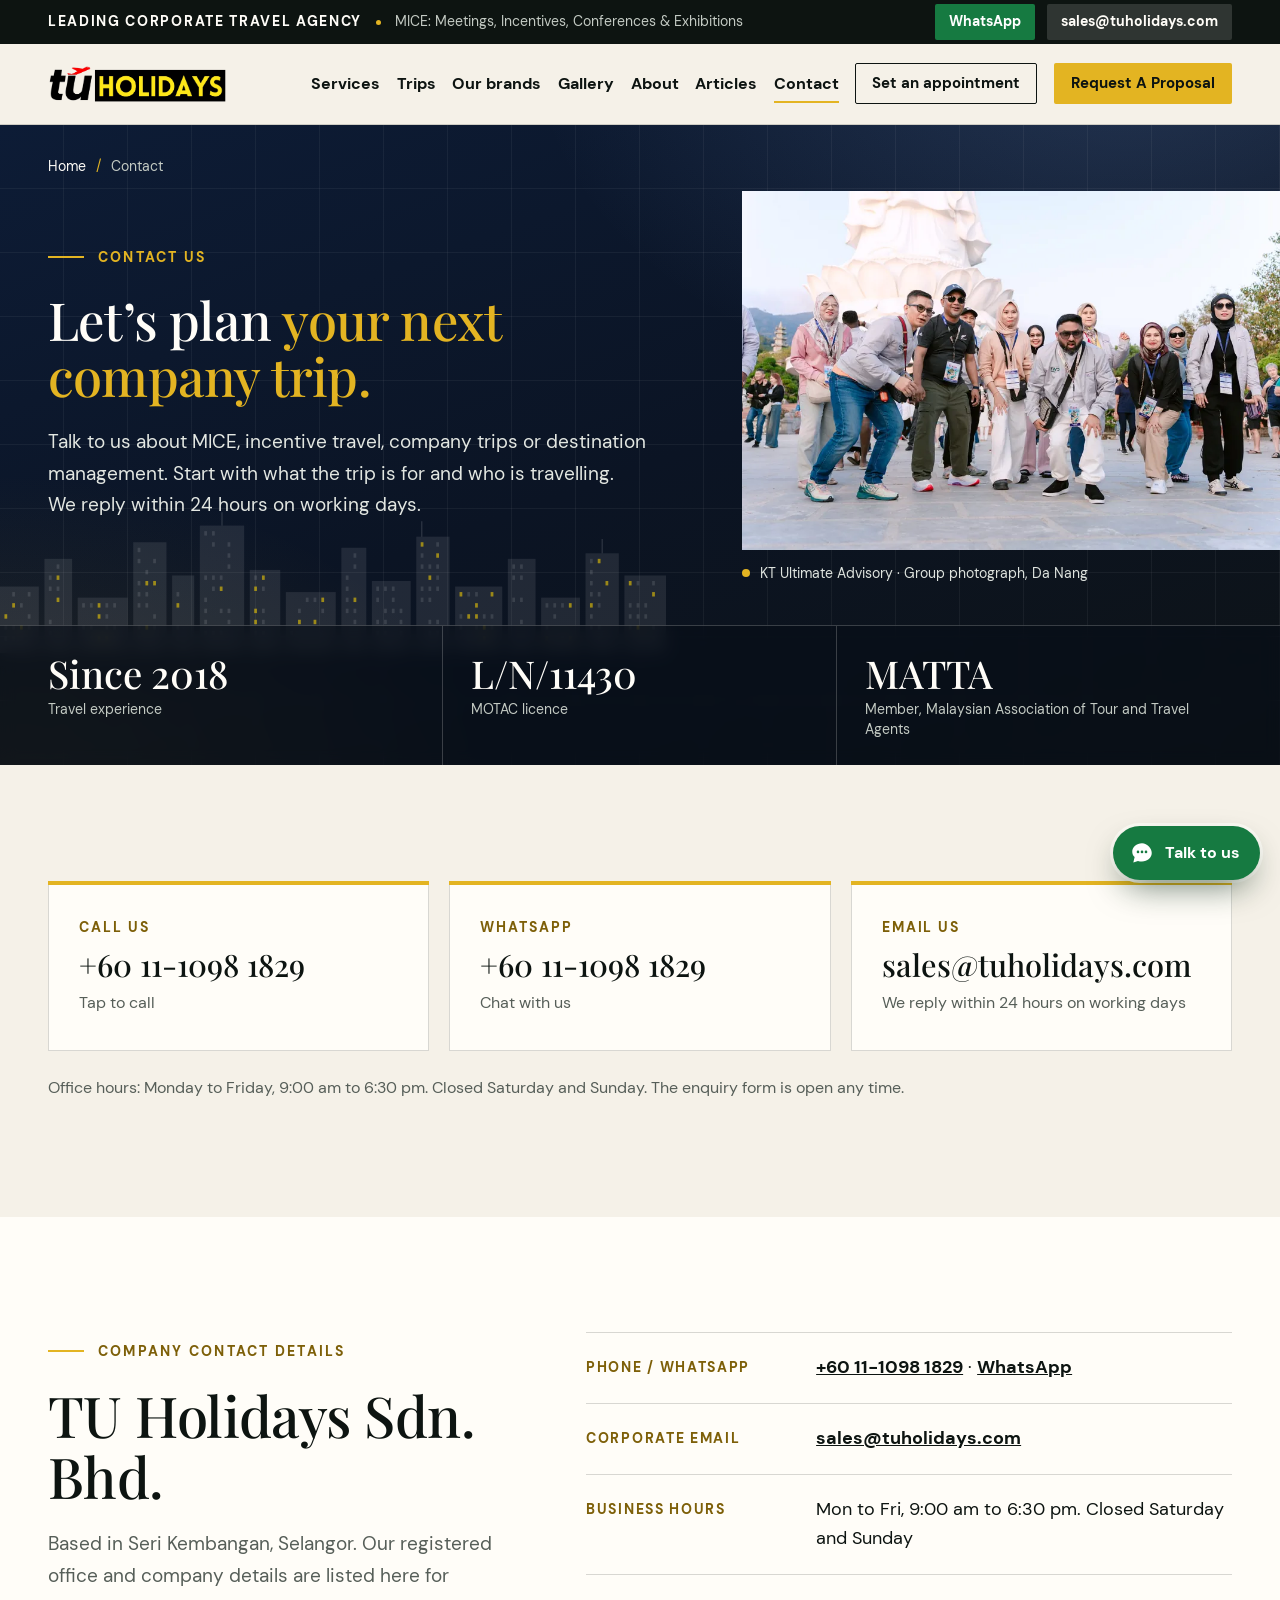
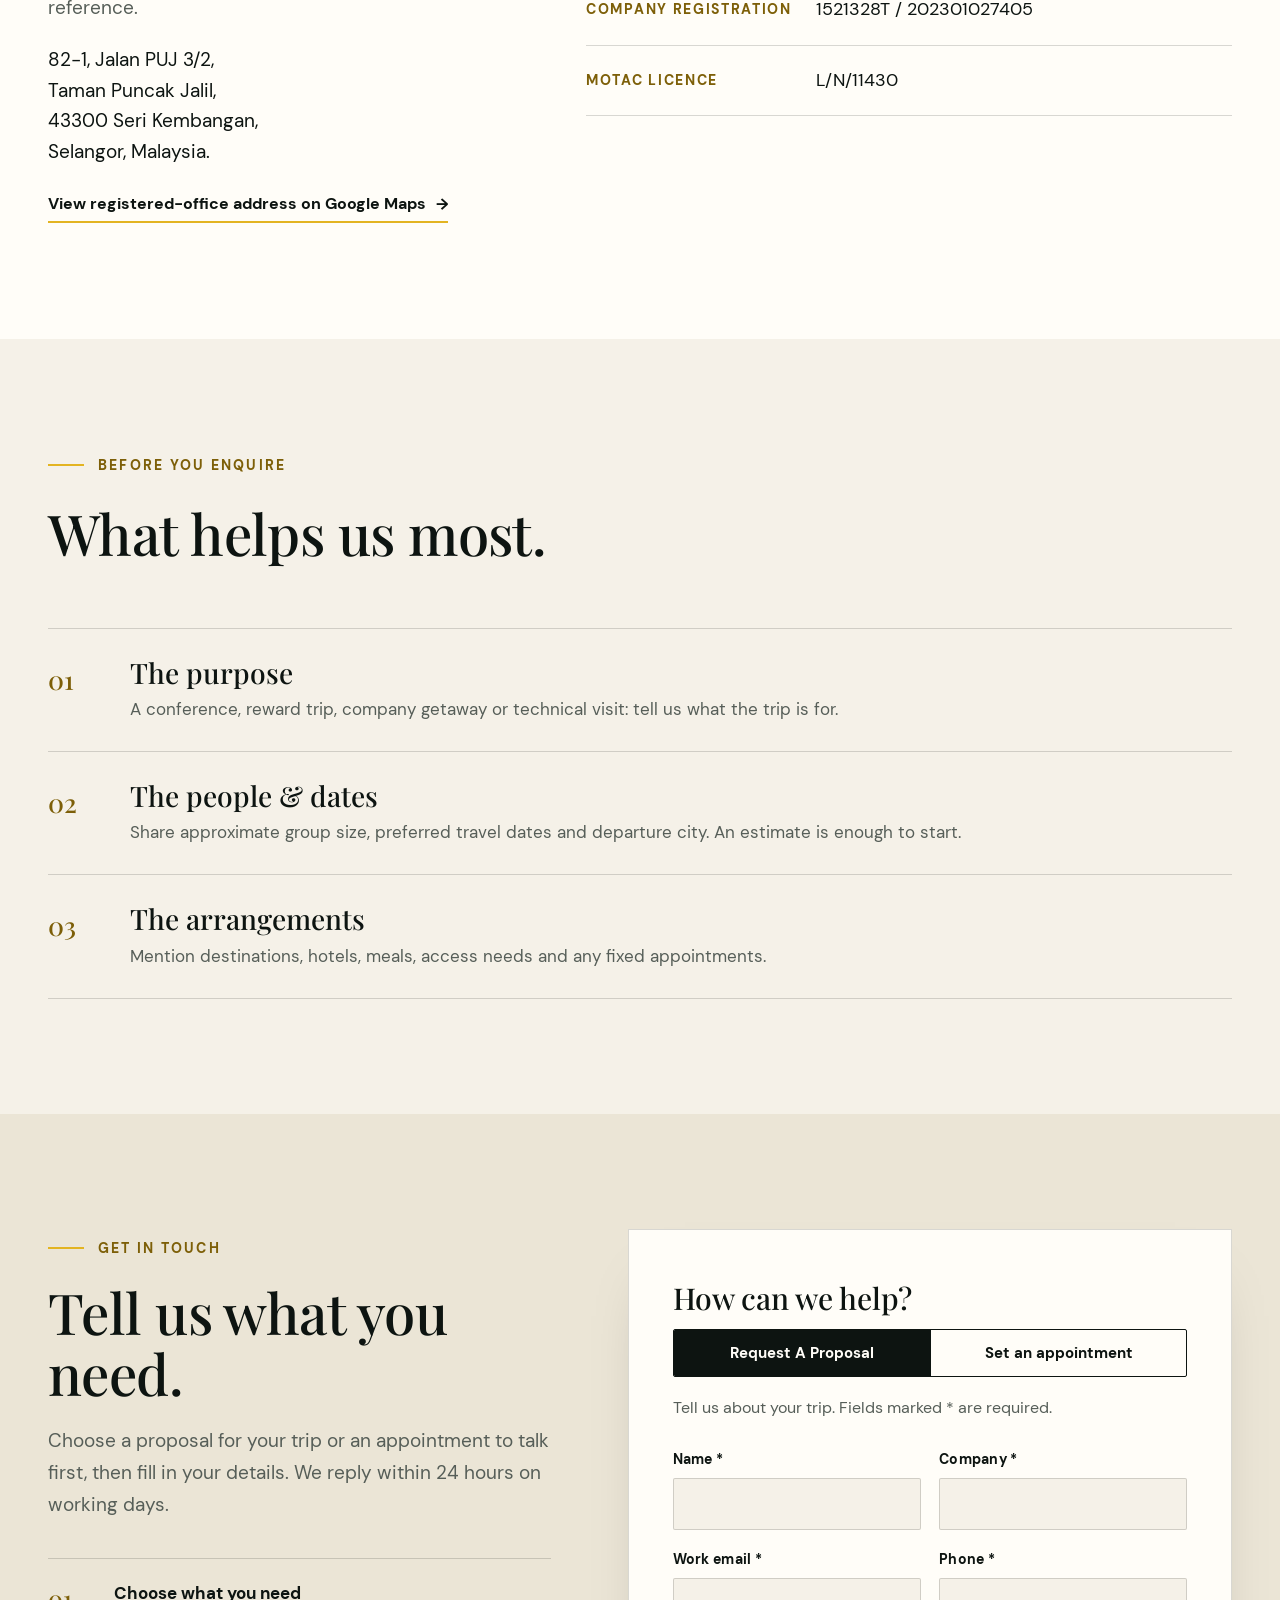
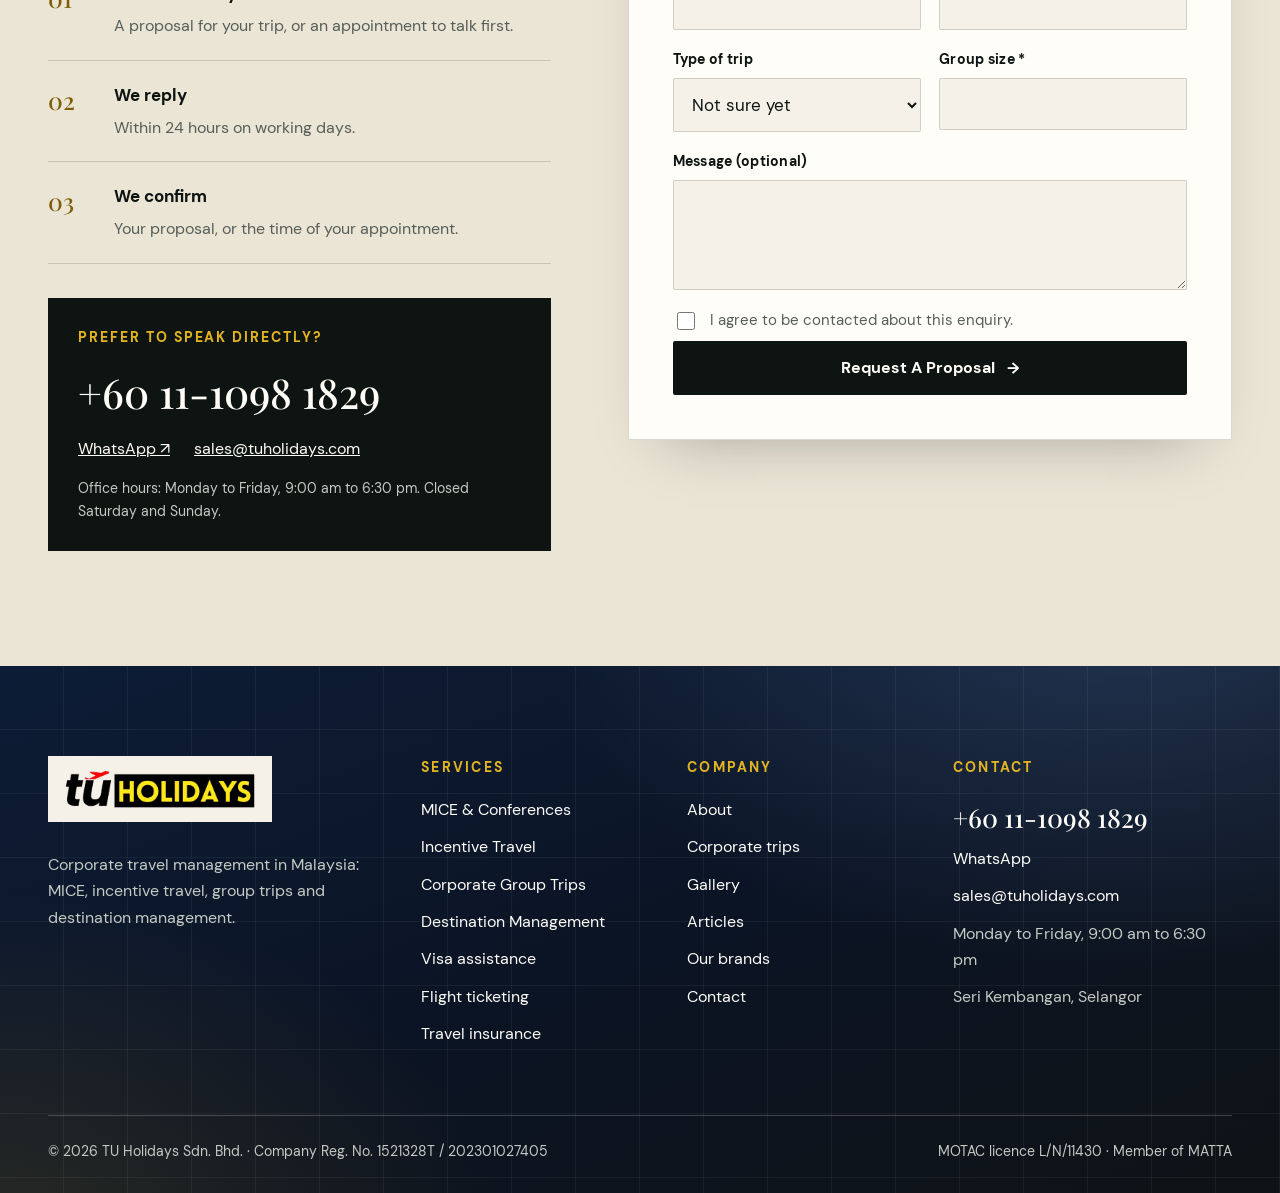
<file: contact.html>
<!doctype html>
<html lang="en-MY">
<head>
<meta charset="utf-8">
<meta name="viewport" content="width=device-width, initial-scale=1">
<title>Contact TU Holidays | Corporate Travel Enquiries</title>
<meta name="description" content="Contact TU Holidays about corporate travel. Find our registered office in Seri Kembangan, company details and the information to include in your trip brief.">
<meta name="robots" content="noindex, nofollow">
<link rel="preload" href="assets/fonts/PlayfairDisplay-Medium.woff2" as="font" type="font/woff2" crossorigin>
<link rel="preload" href="assets/fonts/DMSans-Regular.woff2" as="font" type="font/woff2" crossorigin>
<link rel="stylesheet" href="style.css?v=3a8a156e">
<link rel="stylesheet" href="inner.css?v=3a8a156e">
<script type="application/ld+json">{"@context": "https://schema.org", "@type": "TravelAgency", "name": "TU Holidays", "legalName": "TU Holidays Sdn. Bhd.", "url": "https://tuholidays.com/", "description": "Corporate travel management in Malaysia: MICE, incentive travel, corporate group trips and destination management.", "telephone": "+601110981829", "email": "sales@tuholidays.com", "address": {"@type": "PostalAddress", "addressLocality": "Seri Kembangan", "addressRegion": "Selangor", "addressCountry": "MY"}, "openingHoursSpecification": {"@type": "OpeningHoursSpecification", "dayOfWeek": ["Monday", "Tuesday", "Wednesday", "Thursday", "Friday"], "opens": "09:00", "closes": "18:30"}}</script>
<script type="application/ld+json">{"@context": "https://schema.org", "@type": "BreadcrumbList", "itemListElement": [{"@type": "ListItem", "position": 1, "name": "Home", "item": "https://tuholidays.com/"}, {"@type": "ListItem", "position": 2, "name": "Contact"}]}</script>
</head>
<body>
<a class="skip" href="#main">Skip to content</a>

<aside class="topbar" aria-label="Contact details">
  <div class="wrap">
    <span class="tag"><b>Leading Corporate Travel Agency</b><span class="mice"><i aria-hidden="true"></i>MICE: Meetings, Incentives, Conferences &amp; Exhibitions</span></span>
    <div class="contact">
      <a class="wa" href="https://wa.me/601110981829">WhatsApp</a>
      <a class="apt" href="#appointment">Set an appointment</a>
      <a class="mail" href="mailto:sales@tuholidays.com">sales@tuholidays.com</a>
    </div>
  </div>
</aside>

<header class="site-header" id="top">
  <div class="wrap">
    <a class="brand" href="index.html" aria-label="TU Holidays, home"><img src="assets/logos/tuholidays-logo-transparent.png" alt="TU Holidays" width="210" height="46"></a>
    <button class="menu-btn" type="button" aria-expanded="false" aria-controls="nav">Menu</button>
    <nav class="nav" id="nav" aria-label="Main">
      <div class="has-sub"><a href="index.html#services">Services</a><div class="sub"><p class="grp">Core services</p><a href="index.html#services">MICE &amp; Conferences<small>Meetings, conferences, exhibitions</small></a><a href="index.html#services">Incentive Travel<small>Reward trips and awards nights</small></a><a href="index.html#services">Corporate Group Trips<small>Company trips and retreats</small></a><a href="index.html#services">Destination Management<small>B2B DMC: Malaysia, Bali, Vietnam</small></a><p class="grp">Supporting services</p><a href="index.html#services">Visa assistance</a><a href="index.html#services">Flight ticketing</a><a href="index.html#services">Travel insurance</a></div></div><a href="index.html#trips">Trips</a><a href="index.html#brands">Our brands</a><a href="index.html#gallery">Gallery</a><a href="index.html#people">About</a><a href="index.html#articles">Articles</a><a href="contact.html" aria-current="page">Contact</a><a class="btn btn-outline" href="#appointment">Set an appointment</a><a class="btn btn-gold" href="#proposal">Request A Proposal <span class="arr" aria-hidden="true">→</span></a>
    </nav>
  </div>
</header>

<main id="main">
<section class="phero" aria-labelledby="h1">
  <div class="phero-photo hslider" data-slider role="group" aria-roledescription="carousel" aria-label="Photographs from our corporate trips"><div class="hs-stack"><figure class="hslide is-active"><img src="assets/photos/group-900.webp" srcset="assets/photos/group-900.webp 900w, assets/photos/group-1600.webp 1600w" sizes="(max-width: 900px) 100vw, 46vw" width="1600" height="1067" alt="A company group posing together at a landmark during the Da Nang trip" fetchpriority="high"><figcaption class="hero-credit">KT Ultimate Advisory · Group photograph, Da Nang</figcaption></figure><figure class="hslide" aria-hidden="true"><img src="assets/photos/banner-900.webp" srcset="assets/photos/banner-900.webp 900w, assets/photos/banner-1600.webp 1600w" sizes="(max-width: 900px) 100vw, 46vw" width="1600" height="1067" alt="About 100 people from KT Ultimate Advisory holding the KTU Da Nang banner at Ba Na Hills" loading="lazy"><figcaption class="hero-credit">KT Ultimate Advisory · Ba Na Hills, Da Nang, January 2026</figcaption></figure><figure class="hslide" aria-hidden="true"><img src="assets/photos/boats2-900.webp" srcset="assets/photos/boats2-900.webp 900w, assets/photos/boats2-1600.webp 1600w" sizes="(max-width: 900px) 100vw, 46vw" width="1600" height="1067" alt="Basket boats among coconut palms on a Da Nang waterway" loading="lazy"><figcaption class="hero-credit">KT Ultimate Advisory · Waterway with coconut palms, Da Nang</figcaption></figure></div></div>
  <div class="wrap phero-inner">
    <nav class="crumbs" aria-label="Breadcrumb"><ol><li><a href="index.html">Home</a></li><li aria-current="page">Contact</li></ol></nav>
    <div class="phero-copy">
      <span class="kicker on-dark">Contact us</span>
      <h1 id="h1">Let’s plan <span>your next company trip.</span></h1>
      <p class="lead">Talk to us about MICE, incentive travel, company trips or destination management. Start with what the trip is for and who is travelling. We reply within 24 hours on working days.</p>
      
    </div>
  </div>
  <div class="hero-proof"><div class="wrap"><div class="proof"><b>Since 2018</b><span>Travel experience</span></div><div class="proof"><b>L/N/11430</b><span>MOTAC licence</span></div><div class="proof"><b>MATTA</b><span>Member, Malaysian Association of Tour and Travel Agents</span></div></div></div>
</section><section class="section "><div class="wrap"><div class="ccards"><a class="ccard" href="tel:+601110981829" data-reveal style="--d:0.00s"><span class="lab">Call us</span><b>+60 11-1098 1829</b><span class="note">Tap to call</span></a><a class="ccard" href="https://wa.me/601110981829" data-reveal style="--d:0.08s"><span class="lab">WhatsApp</span><b>+60 11-1098 1829</b><span class="note">Chat with us</span></a><a class="ccard" href="mailto:sales@tuholidays.com" data-reveal style="--d:0.16s"><span class="lab">Email us</span><b>sales<wbr>@tuholidays.com</b><span class="note">We reply within 24 hours on working days</span></a></div><p class="hours-note" data-reveal>Office hours: Monday to Friday, 9:00 am to 6:30 pm. Closed Saturday and Sunday. The enquiry form is open any time.</p></div></section><section class="section white" aria-labelledby="co-h"><div class="wrap"><div class="intro-grid"><div data-reveal><span class="kicker">Company contact details</span><h2 class="h-serif" id="co-h">TU Holidays Sdn. Bhd.</h2>
        <p class="lead">Based in Seri Kembangan, Selangor. Our registered office and company details are listed here for reference.</p>
        <address class="addr">82-1, Jalan PUJ 3/2,<br>Taman Puncak Jalil,<br>43300 Seri Kembangan,<br>Selangor, Malaysia.</address>
        <a class="link-arrow" href="https://www.google.com/maps/search/?api=1&query=82-1%2C%20Jalan%20PUJ%203%2F2%2C%20Taman%20Puncak%20Jalil%2C%2043300%20Seri%20Kembangan">View registered-office address on Google Maps <span aria-hidden="true">→</span></a></div>
        <dl class="details" data-reveal style="--d:.1s"><div><dt>Phone / WhatsApp</dt><dd><a href="tel:+601110981829">+60 11-1098 1829</a> · <a href="https://wa.me/601110981829">WhatsApp</a></dd></div><div><dt>Corporate email</dt><dd><a href="mailto:sales@tuholidays.com">sales@tuholidays.com</a></dd></div><div><dt>Business hours</dt><dd>Mon to Fri, 9:00 am to 6:30 pm. Closed Saturday and Sunday</dd></div><div><dt>Company registration</dt><dd>1521328T / 202301027405</dd></div><div><dt>MOTAC licence</dt><dd>L/N/11430</dd></div></dl></div></div></section><section class="section " aria-labelledby="hp-h"><div class="wrap"><div class="sec-head" data-reveal><span class="kicker">Before you enquire</span><h2 class="h-serif" id="hp-h">What helps us most.</h2></div><ol class="numlist"><li><span class="n">01</span><h3>The purpose</h3><p>A conference, reward trip, company getaway or technical visit: tell us what the trip is for.</p></li><li><span class="n">02</span><h3>The people &amp; dates</h3><p>Share approximate group size, preferred travel dates and departure city. An estimate is enough to start.</p></li><li><span class="n">03</span><h3>The arrangements</h3><p>Mention destinations, hotels, meals, access needs and any fixed appointments.</p></li></ol></div></section><i id="appointment" class="pt-anchor" aria-hidden="true"></i><section class="section alt" id="proposal" aria-labelledby="prop-h"><div class="wrap prop">
    <div data-reveal><span class="kicker">Get in touch</span><h2 class="h-serif" id="prop-h">Tell us what you need.</h2>
      <p class="lead">Choose a proposal for your trip or an appointment to talk first, then fill in your details. We reply within 24 hours on working days.</p>
      <ol class="steps"><li><b>Choose what you need</b><span>A proposal for your trip, or an appointment to talk first.</span></li><li><b>We reply</b><span>Within 24 hours on working days.</span></li><li><b>We confirm</b><span>Your proposal, or the time of your appointment.</span></li></ol>
      <div class="direct"><small>Prefer to speak directly?</small><a class="big" href="tel:+601110981829">+60 11-1098 1829</a>
        <div class="row"><a href="https://wa.me/601110981829">WhatsApp ↗</a><a href="mailto:sales@tuholidays.com">sales@tuholidays.com</a></div>
        <p class="hours">Office hours: Monday to Friday, 9:00 am to 6:30 pm. Closed Saturday and Sunday.</p></div>
    </div>
    <div class="form-card" data-reveal style="--d:.12s">
      <h3>How can we help?</h3>
      <div class="mode-tabs" role="tablist" aria-label="What do you need?">
        <button type="button" role="tab" class="mode-tab is-on" data-mode="proposal" aria-selected="true">Request A Proposal</button>
        <button type="button" role="tab" class="mode-tab" data-mode="appointment" aria-selected="false">Set an appointment</button>
      </div>
      <p class="sub"><span data-t-proposal="Tell us about your trip." data-t-appointment="Choose a day and time. We confirm by reply.">Tell us about your trip.</span> Fields marked * are required.</p>
      <form id="enquiry" novalidate data-mode="proposal">
        <div class="fields">
          <div class="field"><label for="f-name">Name *</label><input id="f-name" name="name" autocomplete="name" required></div>
          <div class="field"><label for="f-company">Company *</label><input id="f-company" name="company" autocomplete="organization" required></div>
          <div class="field"><label for="f-email">Work email *</label><input id="f-email" name="email" type="email" autocomplete="email" required></div>
          <div class="field"><label for="f-phone">Phone *</label><input id="f-phone" name="phone" type="tel" autocomplete="tel" required></div>
          <div class="field"><label for="f-type">Type of trip</label>
            <select id="f-type" name="type"><option value="">Not sure yet</option><option>MICE &amp; conferences</option><option>Incentive travel</option><option>Corporate group trip</option><option>Destination management</option></select></div>
          <div class="field" data-for="proposal"><label for="f-size">Group size *</label><input id="f-size" name="size" inputmode="numeric" required></div>
          <div class="field" data-for="appointment" hidden><label for="a-how">How would you like to meet? *</label>
            <select id="a-how" name="how" required disabled><option value="">Choose one</option><option>Visit our office</option><option>Phone call</option><option>WhatsApp call</option><option>Video call</option></select></div>
          <div class="field" data-for="appointment" hidden><label for="a-date">Preferred date *</label><input id="a-date" name="date" type="date" required disabled></div>
          <div class="field" data-for="appointment" hidden><label for="a-time">Preferred time *</label>
            <select id="a-time" name="time" required disabled><option value="">Choose one</option><option>Morning, 9:00 am to 12:00 pm</option><option>Afternoon, 12:00 pm to 3:00 pm</option><option>Late afternoon, 3:00 pm to 6:30 pm</option></select></div>
          <div class="field full"><label for="f-msg">Message (optional)</label><textarea id="f-msg" name="message"></textarea></div>
          <div class="hp" aria-hidden="true"><label>Leave this empty <input name="website" tabindex="-1" autocomplete="off"></label></div>
          <label class="check"><input type="checkbox" name="consent" required> I agree to be contacted about this enquiry.</label>
        </div>
        <button class="btn btn-ink" type="submit"><span data-t-proposal="Request A Proposal" data-t-appointment="Set an appointment">Request A Proposal</span> <span class="arr" aria-hidden="true">→</span></button>
        <p class="thanks" id="thanks" role="status" aria-live="polite"></p>
      </form>
    </div>
  </div></section>
</main>

<footer class="footer">
  <div class="wrap">
    <div class="f-grid">
      <div class="f-about">
        <a class="f-logo" href="index.html" aria-label="TU Holidays, home"><img src="assets/logos/tuholidays-logo-transparent.png" alt="TU Holidays" width="192" height="42"></a>
        <p>Corporate travel management in Malaysia: MICE, incentive travel, group trips and destination management.</p>
      </div>
      <div>
        <p class="fh">Services</p>
        <ul><li><a href="index.html#services">MICE &amp; Conferences</a></li><li><a href="index.html#services">Incentive Travel</a></li><li><a href="index.html#services">Corporate Group Trips</a></li><li><a href="index.html#services">Destination Management</a></li><li><a href="index.html#services">Visa assistance</a></li><li><a href="index.html#services">Flight ticketing</a></li><li><a href="index.html#services">Travel insurance</a></li></ul>
      </div>
      <div>
        <p class="fh">Company</p>
        <ul><li><a href="index.html#people">About</a></li><li><a href="index.html#trips">Corporate trips</a></li><li><a href="index.html#gallery">Gallery</a></li><li><a href="index.html#articles">Articles</a></li><li><a href="index.html#brands">Our brands</a></li><li><a href="contact.html">Contact</a></li></ul>
      </div>
      <div class="f-contact">
        <p class="fh">Contact</p>
        <a class="ph" href="tel:+601110981829">+60 11-1098 1829</a>
        <ul><li><a href="https://wa.me/601110981829">WhatsApp</a></li><li><a href="mailto:sales@tuholidays.com">sales@tuholidays.com</a></li><li>Monday to Friday, 9:00 am to 6:30 pm</li><li>Seri Kembangan, Selangor</li></ul>
      </div>
    </div>
    <div class="f-legal">
      <span>© 2026 TU Holidays Sdn. Bhd. · Company Reg. No. 1521328T / 202301027405</span>
      <span>MOTAC licence L/N/11430 · Member of MATTA</span>
    </div>
  </div>
</footer>

<div class="wafloat" id="wafloat">
  <div class="wa-panel" id="wa-panel" role="dialog" aria-label="Talk to us" hidden>
    <p class="wa-status" id="wa-status"><i class="wa-dot" aria-hidden="true"></i><span><b>Talk to our team</b><small>Office hours: Monday to Friday, 9:00 am to 6:30 pm. Closed Saturday and Sunday.</small></span></p>
    <a class="wa-opt wa-chat" href="https://wa.me/601110981829?text=Hello%20TU%20Holidays%2C%20I%20would%20like%20to%20ask%20about%20a%20corporate%20trip." target="_blank" rel="noopener"><b>WhatsApp us</b><span>Chat with our team</span></a>
    <a class="wa-opt" href="tel:+601110981829"><b>Call us</b><span>Speak to our team</span></a>
    <a class="wa-opt" href="#appointment"><b>Set an appointment</b><span>Choose a day and time</span></a>
    <a class="wa-opt wa-prop" href="#proposal"><b>Request A Proposal</b><span>Tell us about your trip</span></a>
  </div>
  <button class="wa-btn" type="button" aria-expanded="false" aria-controls="wa-panel">
    <i class="wa-dot wa-dot-btn" aria-hidden="true"></i>
    <svg viewBox="0 0 24 24" width="26" height="26" aria-hidden="true" focusable="false"><path fill="currentColor" d="M12 3C7 3 3 6.500 3 10.800c0 1.900.8 3.700 2.200 5L4 20.800l4.300-1.500c1.100.4 2.300.6 3.700.6 5 0 9-3.500 9-7.800S17 3 12 3z"/><circle cx="8.300" cy="11" r="1.200" fill="#167a41"/><circle cx="12" cy="11" r="1.200" fill="#167a41"/><circle cx="15.700" cy="11" r="1.200" fill="#167a41"/></svg>
    <span class="wa-lbl">Talk to us</span>
  </button>
</div>

<script src="app.js?v=3a8a156e"></script>
</body>
</html>
</file>
<file: style.css>
/* TU Holidays corporate — independent concept (static preview, not live).
   Own design system: cream paper + ink black + one gold accent. Playfair Display headlines, DM Sans body.
   Rules: nothing under 14px, square-ish corners, gold only as fill/line on light backgrounds (never as text). */

@font-face { font-family: "Playfair Display"; src: url(assets/fonts/PlayfairDisplay-Medium.woff2) format("woff2"); font-weight: 500; font-display: swap; }
@font-face { font-family: "DM Sans"; src: url(assets/fonts/DMSans-Regular.woff2) format("woff2"); font-weight: 400; font-display: swap; }
@font-face { font-family: "DM Sans"; src: url(assets/fonts/DMSans-Bold.woff2) format("woff2"); font-weight: 700; font-display: swap; }

:root {
  --ink: #0d1411;
  --ink-2: #17211c;
  --paper: #f5f1e8;
  --paper-2: #ebe5d6;
  --white: #fffdf8;
  --gold: #e3b422;
  --gold-deep: #7d5f08;      /* gold as text on light backgrounds (contrast 5:1+) */
  --muted: #565e58;          /* body text on light */
  --muted-dark: #c4cbc4;     /* body text on ink */
  --line: rgba(13, 20, 17, .16);
  --line-dark: rgba(255, 253, 248, .2);
  --serif: "Playfair Display", Georgia, "Times New Roman", serif;
  --sans: "DM Sans", system-ui, -apple-system, "Segoe UI", Arial, sans-serif;
  --gutter: clamp(20px, 4vw, 48px);
  --radius: 2px;
}

*, *::before, *::after { box-sizing: border-box; }
html { scroll-behavior: smooth; scroll-padding-top: 96px; }
body { margin: 0; font-family: var(--sans); font-size: 17px; line-height: 1.65; color: var(--ink); background: var(--paper); -webkit-font-smoothing: antialiased; }
img { display: block; max-width: 100%; height: auto; }
a { color: inherit; }
h1, h2, h3, p { margin: 0; }
ul { margin: 0; padding: 0; list-style: none; }
:focus-visible { outline: 3px solid var(--gold); outline-offset: 3px; }
.skip { position: absolute; left: -999px; top: 8px; background: var(--gold); color: var(--ink); padding: 12px 18px; font-weight: 700; z-index: 100; }
.skip:focus { left: 8px; }
.wrap { width: 100%; max-width: 1280px; margin-inline: auto; padding-inline: var(--gutter); }

/* ---------- type ---------- */
.h-serif { font-family: var(--serif); font-weight: 500; letter-spacing: -.01em; line-height: 1.08; }
h2.h-serif { font-size: clamp(34px, 4.4vw, 58px); }
.kicker { display: inline-flex; align-items: center; gap: 14px; font-size: 14px; font-weight: 700; letter-spacing: .16em; text-transform: uppercase; color: var(--gold-deep); }
.kicker::before { content: ""; width: 36px; height: 2px; background: var(--gold); }
.on-dark .kicker, .kicker.on-dark { color: var(--gold); }
.lead { font-size: clamp(18px, 1.5vw, 20px); color: var(--muted); max-width: 58ch; }
.on-dark .lead { color: var(--muted-dark); }

/* ---------- buttons ---------- */
.btn { display: inline-flex; align-items: center; gap: 12px; padding: 16px 28px; font: 700 16px/1 var(--sans); text-decoration: none; border: 1.5px solid transparent; border-radius: var(--radius); cursor: pointer; transition: background .25s, color .25s, border-color .25s, transform .25s; }
.btn-gold { background: var(--gold); color: var(--ink); }
.btn-gold:hover { background: var(--white); }
.btn-ink { background: var(--ink); color: var(--white); }
.btn-ink:hover { background: var(--gold); color: var(--ink); }
.btn-ghost { border-color: rgba(255, 253, 248, .55); color: var(--white); }
.btn-ghost:hover { background: var(--white); color: var(--ink); border-color: var(--white); }
.btn .arr { transition: transform .25s; }
.btn:hover .arr { transform: translateX(4px); }
.link-arrow { display: inline-flex; align-items: center; gap: 10px; font-weight: 700; font-size: 16px; text-decoration: none; padding-bottom: 4px; border-bottom: 2px solid var(--gold); transition: gap .25s; }
.link-arrow:hover { gap: 16px; }

/* ---------- top bar + header ---------- */
.topbar { background: var(--ink); color: var(--muted-dark); font-size: 14px; }
.topbar .wrap { display: flex; justify-content: space-between; align-items: center; gap: 16px; min-height: 44px; }
.topbar .tag { letter-spacing: .14em; text-transform: uppercase; font-size: 14px; }
.topbar .contact { display: flex; align-items: center; gap: 22px; flex-wrap: wrap; justify-content: flex-end; }
.topbar a { color: var(--white); text-decoration: none; }
.topbar a:hover { color: var(--gold); }
.topbar .phone { font-weight: 700; font-size: 16px; }
.topbar .wa { background: #167a41; color: #fff; font-weight: 700; padding: 6px 14px; border-radius: var(--radius); }
.topbar .wa:hover { background: #fff; color: #0f5e31; }

.site-header { position: sticky; top: 0; z-index: 50; background: rgba(245, 241, 232, .94); backdrop-filter: blur(10px); -webkit-backdrop-filter: blur(10px); border-bottom: 1px solid var(--line); transition: box-shadow .3s; }
.site-header.scrolled { box-shadow: 0 6px 24px rgba(13, 20, 17, .09); }
.site-header .wrap { display: flex; align-items: center; justify-content: space-between; gap: 24px; min-height: 80px; }
.brand img { height: 46px; width: auto; }
.nav { display: flex; align-items: center; gap: clamp(18px, 2.4vw, 36px); }
.nav a { text-decoration: none; font-size: 16px; font-weight: 700; padding: 8px 0; position: relative; }
.nav a:not(.btn)::after { content: ""; position: absolute; left: 0; right: 0; bottom: 2px; height: 2px; background: var(--gold); transform: scaleX(0); transform-origin: left; transition: transform .3s; }
.nav a:not(.btn):hover::after { transform: scaleX(1); }
.nav .btn { padding: 14px 22px; font-size: 15px; }
.menu-btn { display: none; background: none; border: 1.5px solid var(--ink); border-radius: var(--radius); padding: 10px 14px; font: 700 15px var(--sans); cursor: pointer; color: var(--ink); }

/* ---------- hero (split: copy on ink, real photo on the right) ---------- */
.hero { position: relative; color: var(--white); background: var(--ink); overflow: hidden; isolation: isolate; }
.hero-photo { position: absolute; top: 0; right: 0; bottom: 0; width: 58%; z-index: -1; margin: 0; overflow: hidden; }
.hero-photo img { width: 100%; height: 100%; object-fit: cover; object-position: 50% 42%; }
.hero-inner { min-height: clamp(680px, 90vh, 900px); display: flex; align-items: center; padding-block: 56px 190px; }
.hero-copy { max-width: 600px; }
.hero h1 { font-family: var(--serif); font-weight: 500; font-size: clamp(36px, 4.1vw, 58px); line-height: 1.07; letter-spacing: -.015em; margin-top: 24px; }
.hero h1 span { color: var(--gold); }
.hero .lead { color: #e3e7e2; margin-top: 22px; max-width: 44ch; }
.hero-credit { position: absolute; right: var(--gutter); bottom: 168px; z-index: 2; display: flex; align-items: center; gap: 10px; font-size: 14px; color: #dfe4df; text-align: right; }
.hero-credit::before { content: ""; width: 8px; height: 8px; background: var(--gold); border-radius: 50%; flex: none; }
.hero-proof { position: absolute; left: 0; right: 0; bottom: 0; background: var(--ink); border-top: 1px solid var(--line-dark); }
.hero-proof .wrap { display: grid; grid-template-columns: repeat(4, 1fr); }
.proof { padding: 26px 24px 26px 0; border-right: 1px solid var(--line-dark); }
.proof + .proof { padding-left: 28px; }
.proof:last-child { border-right: 0; }
.proof b { display: block; font-family: var(--serif); font-weight: 500; font-size: clamp(28px, 3vw, 40px); line-height: 1.1; color: var(--white); }
.proof span { display: block; margin-top: 6px; font-size: 14px; color: var(--muted-dark); line-height: 1.4; }

/* hero planner: one clear path into the proposal form */
.planner { margin-top: 28px; }
.chips { border: 0; margin: 0; padding: 0; display: flex; flex-wrap: wrap; gap: 10px; min-width: 0; }
.chips legend { padding: 0; margin-bottom: 14px; font-size: 14px; letter-spacing: .14em; text-transform: uppercase; font-weight: 700; color: var(--gold); }
.chips label { position: relative; display: block; }
.chips input { position: absolute; inset: 0; width: 100%; height: 100%; margin: 0; opacity: 0; cursor: pointer; }
.chips span { display: block; padding: 11px 16px; border: 1.5px solid rgba(255, 253, 248, .42); border-radius: var(--radius); font-size: 15px; font-weight: 700; transition: background .2s, color .2s, border-color .2s; }
.chips input:hover + span { border-color: var(--white); }
.chips input:checked + span { background: var(--white); color: var(--ink); border-color: var(--white); }
.chips input:focus-visible + span { outline: 3px solid var(--gold); outline-offset: 2px; }
.planner-row { display: flex; flex-wrap: wrap; gap: 12px; margin-top: 16px; }
.planner select { font: 400 16px var(--sans); color: var(--white); background: rgba(255, 253, 248, .08); border: 1.5px solid rgba(255, 253, 248, .42); border-radius: var(--radius); padding: 15px 16px; min-width: 220px; }
.planner select option { color: var(--ink); }
.planner select:focus-visible { outline: 3px solid var(--gold); outline-offset: 2px; }
.text-link { display: inline-block; margin-top: 26px; color: var(--white); font-weight: 700; font-size: 16px; text-decoration: none; border-bottom: 2px solid var(--gold); padding-bottom: 3px; }
.text-link:hover { color: var(--gold); }

/* ---------- trust band: MATTA centred, client logos centred on their own row ---------- */
.trust { background: var(--paper-2); border-bottom: 1px solid var(--line); }
.trust .wrap { display: flex; flex-direction: column; align-items: center; gap: 22px; padding-block: 30px; }
.trust-item { display: flex; align-items: center; justify-content: center; gap: 18px; }
.trust-item img { height: 54px; width: auto; flex: none; }
.trust-item p { font-size: 15px; line-height: 1.45; color: var(--muted); }
.trust-item .label { font-size: 14px; letter-spacing: .14em; text-transform: uppercase; font-weight: 700; color: var(--gold-deep); }
.trust .sep { display: block; width: 100%; height: 1px; background: var(--line); }
@media (min-width: 901px) { .trust-item p { white-space: nowrap; } }   /* laptop and wider: the MATTA line stays on one line */

/* ---------- sections ---------- */
.section { padding-block: clamp(72px, 9vw, 136px); }
.section.white { background: var(--white); }
.section.ink { background: var(--ink); color: var(--white); }
.section.alt { background: var(--paper-2); }
.sec-head { display: grid; grid-template-columns: 1fr 1fr; column-gap: clamp(24px, 6vw, 96px); row-gap: 26px; align-items: end; margin-bottom: clamp(40px, 5vw, 72px); }
.sec-head .kicker { grid-column: 1 / -1; }

/* services */
.svc-grid { display: grid; grid-template-columns: minmax(0, 5fr) minmax(0, 7fr); gap: clamp(32px, 6vw, 96px); align-items: start; }
.svc-intro { position: sticky; top: 120px; }
.svc-intro h2 { margin: 22px 0 22px; }
.svc-extras { margin-top: 36px; padding-top: 24px; border-top: 1px solid var(--line); font-size: 16px; color: var(--muted); }
.svc-extras b { color: var(--ink); display: block; margin-bottom: 10px; }
.svc-extras a { margin-right: 22px; font-weight: 700; color: var(--ink); text-decoration: none; border-bottom: 2px solid var(--gold); }
.svc { display: grid; grid-template-columns: 56px minmax(0, 1fr) clamp(150px, 16vw, 210px); gap: 24px; align-items: center; padding: 34px 0; border-top: 1px solid var(--line); text-decoration: none; position: relative; }
.svc:last-child { border-bottom: 1px solid var(--line); }
.svc .num { font-family: var(--serif); font-size: 22px; color: var(--gold-deep); align-self: start; padding-top: 8px; }
.svc h3 { font-family: var(--serif); font-weight: 500; font-size: clamp(24px, 2.2vw, 31px); line-height: 1.15; }
.svc p { margin-top: 10px; color: var(--muted); font-size: 17px; }
.svc .tags { margin-top: 14px; font-size: 14px; color: var(--ink); display: flex; flex-wrap: wrap; gap: 6px 18px; }
.svc .tags li::before { content: "—"; color: var(--gold-deep); margin-right: 8px; }
.svc .more { display: inline-flex; margin-top: 18px; font-weight: 700; font-size: 16px; gap: 10px; border-bottom: 2px solid var(--gold); padding-bottom: 3px; transition: gap .25s; }
.svc:hover .more { gap: 18px; }
.svc figure { margin: 0; aspect-ratio: 4 / 3; overflow: hidden; background: var(--paper-2); }
.svc figure img { width: 100%; height: 100%; object-fit: cover; transition: transform .8s cubic-bezier(.2, .7, .2, 1); }
.svc:hover figure img { transform: scale(1.07); }

/* trips */
.trip { display: grid; grid-template-columns: minmax(0, 7fr) minmax(0, 5fr); gap: clamp(28px, 5vw, 80px); align-items: center; }
.trip + .trip { margin-top: clamp(64px, 8vw, 120px); }
.trip.rev { grid-template-columns: minmax(0, 5fr) minmax(0, 7fr); }
.trip.rev .trip-photo { order: 2; }
.trip-photo { position: relative; margin: 0; }
.trip-photo::before { content: ""; position: absolute; inset: 18px -18px -18px 18px; border: 2px solid var(--gold); z-index: 0; transition: transform .5s; }
.trip.rev .trip-photo::before { inset: 18px 18px -18px -18px; }
.trip-photo:hover::before { transform: translate(-6px, -6px); }
.trip.rev .trip-photo:hover::before { transform: translate(6px, -6px); }
.trip-photo .img { position: relative; z-index: 1; overflow: hidden; aspect-ratio: 3 / 2; background: var(--paper-2); }
.trip-photo img { width: 100%; height: 100%; object-fit: cover; }
.trip-photo .badge { position: absolute; z-index: 2; left: 0; bottom: 0; background: var(--white); padding: 12px 18px; display: flex; align-items: center; gap: 14px; font-size: 14px; font-weight: 700; }
.trip-photo .badge img { height: 30px; width: auto; }
.trip-body .client { font-family: var(--serif); font-size: clamp(30px, 3.2vw, 44px); line-height: 1.1; margin: 18px 0 8px; font-weight: 500; }
.trip-body .where { color: var(--muted); font-size: 17px; }
.stats { display: grid; grid-template-columns: repeat(3, 1fr); gap: 0; margin: 34px 0 30px; border-top: 1px solid var(--line); border-bottom: 1px solid var(--line); }
.stat { padding: 22px 18px 22px 0; }
.stat + .stat { padding-left: 20px; border-left: 1px solid var(--line); }
.stat b { display: block; font-family: var(--serif); font-weight: 500; font-size: clamp(30px, 2.8vw, 42px); line-height: 1.05; white-space: nowrap; }
.stat span { display: block; margin-top: 8px; font-size: 14px; color: var(--muted); line-height: 1.35; }
.trip-body p.text { color: var(--muted); margin-bottom: 28px; }

/* record + mosaic */
.record { display: grid; grid-template-columns: repeat(4, 1fr); border-top: 1px solid var(--line-dark); border-bottom: 1px solid var(--line-dark); margin-top: 8px; }
.rec { padding: 34px 22px 34px 0; }
.rec + .rec { padding-left: 28px; border-left: 1px solid var(--line-dark); }
.rec b { display: block; font-family: var(--serif); font-weight: 500; font-size: clamp(44px, 5.4vw, 76px); line-height: 1; color: var(--white); }
.rec b i { font-style: normal; color: var(--gold); }
.rec span { display: block; margin-top: 12px; font-size: 16px; color: var(--muted-dark); max-width: 22ch; line-height: 1.45; }
.fine { margin-top: 18px; font-size: 14px; color: #aab2ab; max-width: 90ch; }
.mosaic { display: grid; grid-template-columns: repeat(12, 1fr); grid-template-rows: repeat(2, clamp(190px, 21vw, 290px)); gap: 12px; margin-top: clamp(48px, 6vw, 88px); }
.mosaic figure { margin: 0; position: relative; overflow: hidden; background: var(--ink-2); }
.mosaic img { width: 100%; height: 100%; object-fit: cover; transition: transform .9s cubic-bezier(.2, .7, .2, 1); }
.mosaic figure:hover img { transform: scale(1.06); }
.mosaic figcaption { position: absolute; left: 0; right: 0; bottom: 0; padding: 44px 16px 14px; font-size: 14px; color: #fff; background: linear-gradient(0deg, rgba(13, 20, 17, .85), rgba(13, 20, 17, 0)); }
.m1 { grid-column: 1 / 6; grid-row: 1 / 3; }
.m2 { grid-column: 6 / 10; grid-row: 1; }
.m3 { grid-column: 10 / 13; grid-row: 1; }
.m4 { grid-column: 6 / 9; grid-row: 2; }
.m5 { grid-column: 9 / 13; grid-row: 2; }
.mosaic-foot { margin-top: 30px; }
.mosaic-foot .link-arrow { color: var(--white); }

/* brands */
.brands { display: grid; grid-template-columns: repeat(3, 1fr); gap: 20px; margin-top: 8px; }
.brand-card { background: var(--white); border: 1px solid var(--line); padding: 34px 30px 32px; display: flex; flex-direction: column; gap: 18px; }
.brand-card.current { border-color: var(--ink); box-shadow: inset 0 4px 0 var(--gold); }
.brand-card .logo { height: 68px; display: flex; align-items: center; }
.brand-card .logo img { max-height: 100%; width: auto; max-width: 70%; }
.brand-card h3 { font-family: var(--serif); font-weight: 500; font-size: 26px; }
.brand-card p { color: var(--muted); font-size: 16px; }
.brand-card .link-arrow { align-self: flex-start; margin-top: auto; }
.brand-card .you { margin-top: auto; font-size: 14px; letter-spacing: .12em; text-transform: uppercase; font-weight: 700; color: var(--gold-deep); }

/* proposal */
.prop { display: grid; grid-template-columns: minmax(0, 5fr) minmax(0, 6fr); gap: clamp(32px, 6vw, 96px); align-items: start; }
.prop h2 { margin: 22px 0 22px; }
.steps { margin: 38px 0 0; padding: 0; list-style: none; counter-reset: s; }
.steps li { counter-increment: s; display: grid; grid-template-columns: 52px 1fr; gap: 6px 14px; padding: 20px 0; border-top: 1px solid var(--line); }
.steps li:last-child { border-bottom: 1px solid var(--line); }
.steps li::before { content: counter(s, decimal-leading-zero); grid-row: 1 / 3; font-family: var(--serif); font-size: 24px; color: var(--gold-deep); }
.steps b { font-size: 17px; }
.steps span { color: var(--muted); font-size: 16px; }
.direct { margin-top: 34px; padding: 28px 30px; background: var(--ink); color: var(--white); }
.direct small { display: block; font-size: 14px; letter-spacing: .14em; text-transform: uppercase; color: var(--gold); font-weight: 700; }
.direct .big { display: block; font-family: var(--serif); font-size: clamp(30px, 3.2vw, 42px); margin: 10px 0 4px; text-decoration: none; }
.direct .row { display: flex; flex-wrap: wrap; gap: 8px 24px; margin-top: 10px; font-size: 16px; }
.direct a { color: var(--white); }
.direct a:hover { color: var(--gold); }
.direct .hours { margin-top: 14px; font-size: 14px; color: var(--muted-dark); }
.form-card { background: var(--white); border: 1px solid var(--line); padding: clamp(26px, 3.4vw, 48px); box-shadow: 0 30px 60px -36px rgba(13, 20, 17, .35); }
.form-card h3 { font-family: var(--serif); font-weight: 500; font-size: 30px; margin-bottom: 6px; }
.form-card .sub { color: var(--muted); font-size: 16px; margin-bottom: 26px; }
.fields { display: grid; grid-template-columns: 1fr 1fr; gap: 18px; }
.field { display: flex; flex-direction: column; gap: 7px; }
.field.full { grid-column: 1 / -1; }
.field label { font-size: 14px; font-weight: 700; letter-spacing: .02em; }
.field input, .field select, .field textarea { font: 400 17px var(--sans); padding: 14px 14px; background: var(--paper); border: 1px solid var(--line); border-radius: var(--radius); color: var(--ink); width: 100%; }
.field input:focus, .field select:focus, .field textarea:focus { outline: 3px solid var(--gold); outline-offset: 0; border-color: var(--ink); background: #fff; }
.field textarea { min-height: 110px; resize: vertical; }
.check { display: flex; gap: 12px; align-items: flex-start; font-size: 15px; color: var(--muted); grid-column: 1 / -1; }
.check input { margin-top: 4px; width: 18px; height: 18px; accent-color: var(--ink); }
.form-card .btn { margin-top: 8px; width: 100%; justify-content: center; padding: 18px; }
.hp { position: absolute; left: -9999px; }
.thanks { display: none; padding: 22px; background: var(--paper-2); border-left: 4px solid var(--gold); margin-top: 18px; font-size: 16px; }
.thanks.show { display: block; }

/* footer */
.footer { background: var(--ink); color: var(--muted-dark); padding-top: clamp(56px, 7vw, 96px); }
.footer a { color: var(--white); text-decoration: none; }
.footer a:hover { color: var(--gold); }
.f-grid { display: grid; grid-template-columns: 1.5fr 1fr 1fr 1.3fr; gap: clamp(28px, 4vw, 64px); padding-bottom: 56px; }
.f-logo { display: inline-block; background: var(--paper); padding: 12px 16px; }
.f-logo img { height: 42px; width: auto; }
.f-about p { margin-top: 22px; font-size: 16px; max-width: 34ch; }
.footer .fh { margin: 0 0 18px; font-size: 14px; letter-spacing: .16em; text-transform: uppercase; color: var(--gold); font-weight: 700; }
.footer li { margin-bottom: 11px; font-size: 16px; }
.f-contact .ph { font-family: var(--serif); font-size: 26px; color: var(--white); display: block; margin-bottom: 6px; }
.f-legal { border-top: 1px solid var(--line-dark); padding-block: 24px 30px; display: flex; flex-wrap: wrap; gap: 8px 28px; justify-content: space-between; font-size: 14px; }

/* reveal (progressive enhancement: visible unless JS marks motion-ready) */
.motion-ready [data-reveal] { opacity: 0; transform: translateY(26px); transition: opacity .9s cubic-bezier(.2, .7, .2, 1), transform .9s cubic-bezier(.2, .7, .2, 1); transition-delay: var(--d, 0s); }
.motion-ready [data-reveal].in { opacity: 1; transform: none; }

/* ---------- responsive ---------- */
@media (max-width: 1080px) {
  .nav a:not(.btn) { font-size: 15px; }
  .svc-grid, .prop, .sec-head { grid-template-columns: 1fr; }
  .svc-intro { position: static; }
  .trip, .trip.rev { grid-template-columns: 1fr; }
  .trip.rev .trip-photo { order: 0; }
  .trip-photo::before { inset: 14px -10px -14px 10px !important; }
  .f-grid { grid-template-columns: 1fr 1fr; }
}
@media (max-width: 900px) {
  .menu-btn { display: inline-block; }
  .nav { position: absolute; left: 0; right: 0; top: 100%; background: var(--paper); flex-direction: column; align-items: stretch; gap: 0; padding: 8px var(--gutter) 22px; border-bottom: 1px solid var(--line); display: none; }
  .nav-open .nav { display: flex; }
  .nav a { padding: 16px 0; border-bottom: 1px solid var(--line); }
  .nav .btn { margin-top: 14px; justify-content: center; border-bottom: 0; }
  .nav a:not(.btn)::after { display: none; }
  .hero { display: flex; flex-direction: column; }
  .hero-inner { order: 1; min-height: 0; padding-block: 52px 36px; }
  .hero-copy { max-width: none; }
  .hero-photo { order: 2; position: relative; width: 100%; aspect-ratio: 3 / 2; }
  .hero-credit { right: auto; left: var(--gutter); bottom: 14px; text-align: left; }
  .hero-proof { order: 3; position: static; }
  .hero-proof .wrap { grid-template-columns: 1fr 1fr; }
  .proof { padding: 20px 14px 20px 0; border-bottom: 1px solid var(--line-dark); }
  .proof:nth-child(2) { border-right: 0; }
  .proof:nth-child(3), .proof:nth-child(4) { border-bottom: 0; }
  .proof + .proof { padding-left: 20px; }
  .proof:nth-child(3) { padding-left: 0; }
  .record { grid-template-columns: 1fr 1fr; }
  .rec:nth-child(3) { padding-left: 0; border-left: 0; }
  .rec:nth-child(n+3) { border-top: 1px solid var(--line-dark); }
  .brands { grid-template-columns: 1fr; }
  .mosaic { grid-template-columns: 1fr 1fr; grid-template-rows: none; grid-auto-rows: 200px; }
  .m1, .m2, .m3, .m4, .m5 { grid-column: auto; grid-row: auto; }
  .m1 { grid-column: 1 / -1; grid-row: span 2; }
  .topbar .tag { display: none; }
  .topbar .wrap { justify-content: center; }
  .topbar .email { display: none; }
}
@media (max-width: 640px) {
  body { font-size: 17px; }
  .svc { grid-template-columns: 1fr; gap: 16px; padding: 28px 0; }
  .svc .num { padding-top: 0; }
  .svc figure { order: -1; aspect-ratio: 16 / 9; }
  .stats { grid-template-columns: 1fr 1fr 1fr; }
  .stat { padding-right: 8px; }
  .stat + .stat { padding-left: 12px; }
  .fields { grid-template-columns: 1fr; }
  .f-grid { grid-template-columns: 1fr; }
  .brand img { height: 40px; }
  .planner-row .btn, .planner select { width: 100%; justify-content: center; }
}
@media (prefers-reduced-motion: reduce) {
  html { scroll-behavior: auto; }
  .motion-ready [data-reveal] { opacity: 1; transform: none; transition: none; }
  * { transition-duration: .01ms !important; }
}
@media print { .topbar, .site-header, .hero-cta { display: none; } }


/* ---------- what we handle: route ---------- */
.e2e { padding-block: clamp(64px, 7vw, 104px); }
.route { list-style: none; margin: 8px 0 0; padding: 0; display: grid; grid-template-columns: repeat(6, 1fr); position: relative; counter-reset: r; }
.route::before { content: ""; position: absolute; left: 0; right: 0; top: 43px; height: 2px; background: repeating-linear-gradient(90deg, var(--gold) 0 10px, transparent 10px 18px); }
.route li { position: relative; padding: 112px 22px 0 0; display: flex; flex-direction: column; gap: 6px; }
.route .ico { position: absolute; left: 0; top: 0; width: 88px; height: 88px; display: grid; place-items: center; color: var(--gold); background: linear-gradient(160deg, #11244a 0%, #0b1424 100%); box-shadow: inset 0 -3px 0 var(--gold), 0 18px 28px -18px rgba(13, 20, 17, .6); transition: background .3s, color .3s, transform .3s; }
.route .ico svg { width: 52px; height: 52px; fill: none; stroke: currentColor; stroke-width: 2.6; stroke-linecap: round; stroke-linejoin: round; }
.route li:hover .ico { background: var(--gold); color: var(--ink); transform: translateY(-5px); }
.route .n { font-family: var(--serif); font-size: 18px; color: var(--gold-deep); }
.route b { font-family: var(--serif); font-weight: 500; font-size: clamp(22px, 2vw, 28px); line-height: 1.15; }
.route li > span:last-child { font-size: 15px; color: var(--muted); line-height: 1.5; }

/* trip checklist */
.arranged { margin: 0 0 28px; }
.arranged h4 { margin: 0 0 12px; font-size: 14px; letter-spacing: .14em; text-transform: uppercase; color: var(--gold-deep); font-weight: 700; }
.arranged ul { display: flex; flex-wrap: wrap; gap: 8px 22px; }
.arranged li { font-size: 16px; font-weight: 700; display: flex; align-items: center; gap: 9px; }
.arranged li::before { content: ""; width: 18px; height: 18px; flex: none; border-radius: 50%; background: var(--gold) url("data:image/svg+xml,%3Csvg xmlns='http://www.w3.org/2000/svg' viewBox='0 0 18 18'%3E%3Cpath d='M5 9.4l2.6 2.6L13 6.4' fill='none' stroke='%230d1411' stroke-width='2' stroke-linecap='round' stroke-linejoin='round'/%3E%3C/svg%3E") center / 100% no-repeat; }

/* people */
.people { display: grid; grid-template-columns: repeat(3, 1fr); gap: clamp(18px, 2.4vw, 32px); }
.person { position: relative; padding-top: 18px; border-top: 3px solid var(--gold); }
.person figure { margin: 0 0 22px; overflow: hidden; aspect-ratio: 1 / 1; background: var(--ink); }
.person img { width: 100%; height: 100%; object-fit: cover; transition: transform .9s cubic-bezier(.2, .7, .2, 1); }
.person:hover img { transform: scale(1.04); }
.person h3 { font-family: var(--serif); font-weight: 500; font-size: clamp(24px, 2.3vw, 30px); line-height: 1.15; }
.person .role { margin-top: 6px; color: var(--muted); font-size: 16px; }
.person .chip { display: inline-block; margin-top: 12px; padding: 4px 12px; border: 1.5px solid var(--ink); font-size: 14px; font-weight: 700; letter-spacing: .06em; text-transform: uppercase; }

/* brand rating */
.brand-card .rate { font-size: 16px; color: var(--ink); display: flex; flex-wrap: wrap; align-items: baseline; gap: 4px 14px; }
.brand-card .rate b { font-family: var(--serif); font-size: 22px; font-weight: 500; }
.brand-card .rate a { font-weight: 700; text-decoration: none; border-bottom: 2px solid var(--gold); }

/* mobile action bar */
.mbar { display: none; }
@media (max-width: 900px) {
  .mbar { position: fixed; left: 0; right: 0; bottom: 0; z-index: 60; display: grid; grid-template-columns: .75fr 1fr 1.15fr 1.3fr; background: var(--ink); border-top: 1px solid var(--line-dark); transform: translateY(105%); transition: transform .35s ease; padding-bottom: env(safe-area-inset-bottom); }
  .mbar.show { transform: none; }
  .mbar a { display: flex; align-items: center; justify-content: center; min-height: 58px; padding: 0 10px; color: var(--white); text-decoration: none; font-weight: 700; font-size: 15px; text-align: center; border-right: 1px solid var(--line-dark); }
  .mbar a.gold { background: var(--gold); color: var(--ink); border-right: 0; }
  body { padding-bottom: 58px; }
  .route { grid-template-columns: 1fr; padding-left: 0; }
  .route::before { left: 31px; right: auto; top: 0; bottom: 0; width: 2px; height: auto; background: repeating-linear-gradient(180deg, var(--gold) 0 10px, transparent 10px 18px); }
  .route li { padding: 4px 0 34px 92px; min-height: 64px; }
  .route .ico { width: 64px; height: 64px; }
  .route .ico svg { width: 36px; height: 36px; }
  .route li:last-child { padding-bottom: 0; }
  .people { grid-template-columns: 1fr; max-width: 460px; }
}
@media (max-width: 1080px) and (min-width: 901px) {
  .route { grid-template-columns: repeat(3, 1fr); row-gap: 36px; }
  .route::before { display: none; }
  .people { gap: 18px; }
}

.sr-only { position: absolute; width: 1px; height: 1px; margin: -1px; padding: 0; overflow: hidden; clip: rect(0 0 0 0); white-space: nowrap; border: 0; }

/* client-logo strip: label centred above, logos centred; scales from 1 logo to many (static row, or slow loop when they do not fit) */
.trust-clients { display: flex; flex-direction: column; align-items: center; gap: 14px; width: 100%; }
.trust-clients .label { font-size: 14px; letter-spacing: .14em; text-transform: uppercase; font-weight: 700; color: var(--gold-deep); text-align: center; }
.logo-rail { width: 100%; overflow: hidden; }
.logo-track { display: flex; flex-wrap: wrap; justify-content: center; align-items: center; gap: 16px; list-style: none; margin: 0; padding: 0; }
.logo-track li { flex: none; }
.logo-track img { display: block; height: 40px; width: auto; max-width: 170px; object-fit: contain; background: #fff; padding: 7px 12px; box-sizing: content-box; border: 1px solid var(--line); }
.logo-rail.is-marquee .logo-track { flex-wrap: nowrap; justify-content: flex-start; width: max-content; animation: logo-scroll calc(var(--n, 4) * 4.5s) linear infinite; }
.logo-rail.is-marquee:hover .logo-track { animation-play-state: paused; }
@keyframes logo-scroll { to { transform: translateX(calc(-50% - 8px)); } }
@media (prefers-reduced-motion: reduce) { .logo-rail.is-marquee .logo-track { animation: none; flex-wrap: wrap; justify-content: center; width: auto; } .logo-track [data-clone] { display: none; } }
/* phones: the MATTA block stacks (logo above, text centred) and the text wraps by itself */
@media (max-width: 640px) {
  .trust-item { flex-direction: column; text-align: center; gap: 12px; }
  .trust-item p { max-width: 34ch; margin-inline: auto; }
}
</file>
<file: inner.css>
/* TU Holidays corporate: independent concept. Inner-page components (loaded after style.css on every page).
   Same rules as style.css: nothing under 14px, gold as fill/line on light backgrounds, near-square corners. */

/* ---------- header: services dropdown + current page ---------- */
.nav .has-sub { position: relative; align-self: stretch; display: flex; align-items: center; }
.nav .sub { position: absolute; left: -20px; top: 100%; min-width: 330px; background: var(--white); border: 1px solid var(--line); border-top: 3px solid var(--gold); box-shadow: 0 28px 50px -22px rgba(13, 20, 17, .4); padding: 10px 10px 14px; display: none; z-index: 70; }
.nav .has-sub:hover .sub, .nav .has-sub:focus-within .sub { display: block; }
.nav .sub a { display: block; padding: 11px 14px; font-size: 16px; font-weight: 700; }
.nav .sub a::after { display: none; }
.nav .sub a:hover, .nav .sub a:focus-visible { background: var(--paper); }
.nav .sub a small { display: block; margin-top: 2px; font-size: 14px; font-weight: 400; color: var(--muted); }
.nav .sub .grp { margin: 8px 14px 2px; font-size: 14px; letter-spacing: .14em; text-transform: uppercase; font-weight: 700; color: var(--gold-deep); }
.nav a[aria-current="page"]:not(.btn)::after { transform: scaleX(1); }

/* ---------- page hero ---------- */
.phero { position: relative; background: var(--ink); color: var(--white); overflow: hidden; isolation: isolate; }
.phero-photo { position: absolute; top: 0; right: 0; bottom: 0; width: 46%; z-index: -1; margin: 0; overflow: hidden; }
.phero-photo img { width: 100%; height: 100%; object-fit: cover; object-position: 50% 40%; }
.phero .hero-credit { position: absolute; right: var(--gutter); bottom: 18px; z-index: 2; max-width: calc(100% - 2 * var(--gutter)); }
.phero-inner { padding-block: 30px clamp(56px, 7vw, 96px); }
.crumbs ol { list-style: none; margin: 0 0 clamp(34px, 5vw, 60px); padding: 0; display: flex; flex-wrap: wrap; gap: 6px 10px; font-size: 14px; color: var(--muted-dark); }
.crumbs li + li::before { content: "/"; margin-right: 10px; color: var(--gold); }
.crumbs a { color: var(--white); text-decoration: none; }
.crumbs a:hover { color: var(--gold); }
.phero-copy { max-width: 620px; }
.phero h1 { font-family: var(--serif); font-weight: 500; font-size: clamp(34px, 4.1vw, 58px); line-height: 1.08; letter-spacing: -.015em; margin-top: 22px; }
.phero h1 span { color: var(--gold); }
.phero .lead { color: #e3e7e2; margin-top: 22px; max-width: 46ch; }
.phero-cta { display: flex; flex-wrap: wrap; gap: 14px; margin-top: 32px; }
.phero .organised { margin-top: 22px; font-size: 14px; letter-spacing: .12em; text-transform: uppercase; font-weight: 700; color: var(--gold); }
.phero .route-line { margin-top: 12px; font-size: 16px; color: #e3e7e2; }
.phero .route-line span { font-size: 14px; letter-spacing: .12em; text-transform: uppercase; font-weight: 700; color: var(--gold); margin-right: 10px; }
.phero .hero-proof { position: static; }
.sfacts { margin: 28px 0 0; border-top: 1px solid var(--line); }
.sfacts li { padding: 16px 0; border-bottom: 1px solid var(--line); }
.sfacts span { display: block; font-size: 14px; letter-spacing: .12em; text-transform: uppercase; font-weight: 700; color: var(--gold-deep); }
.sfacts b { font-family: var(--serif); font-weight: 500; font-size: 22px; }

/* ---------- shared layout bits ---------- */
.intro-grid { display: grid; grid-template-columns: minmax(0, 5fr) minmax(0, 7fr); gap: clamp(32px, 6vw, 96px); align-items: start; }
.intro-grid h2 { margin: 22px 0 22px; }
.intro-grid .gap { height: 22px; }
.narrow { max-width: 760px; }
.narrow h2 { margin: 22px 0 22px; }
.numlist { list-style: none; margin: 0; padding: 0; }
.numlist li { display: grid; grid-template-columns: 64px minmax(0, 1fr); column-gap: 18px; row-gap: 6px; padding: 28px 0; border-top: 1px solid var(--line); }
.numlist li:last-child { border-bottom: 1px solid var(--line); }
.numlist .n { grid-row: 1 / 3; font-family: var(--serif); font-size: 26px; color: var(--gold-deep); padding-top: 2px; }
.numlist h3 { font-family: var(--serif); font-weight: 500; font-size: clamp(24px, 2.2vw, 30px); line-height: 1.15; }
.numlist p { color: var(--muted); font-size: 17px; }
.split { display: grid; grid-template-columns: minmax(0, 6fr) minmax(0, 5fr); gap: clamp(32px, 6vw, 88px); align-items: center; }
.split.rev { grid-template-columns: minmax(0, 5fr) minmax(0, 6fr); }
.split.rev > figure { order: -1; }
.split h2 { margin: 22px 0 22px; }
.split .trip-photo .img { aspect-ratio: 4 / 3; }

/* clients */
.clients { display: grid; grid-template-columns: repeat(auto-fit, minmax(min(100%, 420px), 1fr)); gap: 24px; }
.client-card { position: relative; background: var(--paper); border: 1px solid var(--line); padding: 34px 32px 30px; display: flex; flex-direction: column; gap: 14px; }
.client-card::before { content: ""; position: absolute; left: -1px; right: -1px; top: -1px; height: 4px; background: var(--gold); }
.client-card .logo { height: 54px; display: flex; align-items: center; }
.client-card .logo img { max-height: 100%; width: auto; }
.client-card h3 { font-family: var(--serif); font-weight: 500; font-size: clamp(26px, 2.6vw, 34px); line-height: 1.12; }
.client-card p { color: var(--muted); }
.cstats { display: flex; flex-wrap: wrap; gap: 8px; margin: 4px 0 8px; }
.cstats li { border: 1px solid var(--ink); padding: 6px 12px; font-size: 14px; font-weight: 700; }
.client-card .link-arrow { align-self: flex-start; margin-top: auto; }
.clients:has(> :only-child) { grid-template-columns: minmax(0, 680px); }

/* dmc destinations */
.dests { list-style: none; margin: 0; padding: 0; display: grid; grid-template-columns: repeat(3, 1fr); gap: 0; border-top: 1px solid var(--line); border-bottom: 1px solid var(--line); }
.dests li { padding: 32px 28px 32px 0; }
.dests li + li { padding-left: 28px; border-left: 1px solid var(--line); }
.dests .n { font-family: var(--serif); font-size: 26px; color: var(--gold-deep); display: block; margin-bottom: 14px; }
.dests h3 { font-family: var(--serif); font-weight: 500; font-size: 30px; margin-bottom: 10px; }
.dests p { color: var(--muted); }

/* what to send us */
.sendus { padding-block: clamp(64px, 8vw, 112px); }
.send-grid { display: grid; grid-template-columns: minmax(0, 5fr) minmax(0, 7fr); gap: clamp(32px, 6vw, 96px); align-items: start; }
.send-grid h2 { margin: 22px 0 22px; }
.send-grid .btn { margin-top: 30px; }
.sendlist { list-style: none; margin: 0; padding: 0; display: grid; grid-template-columns: 1fr 1fr; border-top: 1px solid var(--line-dark); }
.sendlist li { display: flex; gap: 18px; align-items: baseline; padding: 26px 20px 26px 0; border-bottom: 1px solid var(--line-dark); font-size: 18px; line-height: 1.4; }
.sendlist li:nth-child(even) { padding-left: 24px; border-left: 1px solid var(--line-dark); }
.sendlist .n { font-family: var(--serif); font-size: 26px; color: var(--gold); flex: none; }

/* faq */
.faq { max-width: 900px; }
.faq details { border-top: 1px solid var(--line); }
.faq details:last-child { border-bottom: 1px solid var(--line); }
.faq summary { list-style: none; cursor: pointer; display: flex; justify-content: space-between; align-items: center; gap: 24px; padding: 26px 0; font-family: var(--serif); font-weight: 500; font-size: clamp(22px, 2vw, 27px); line-height: 1.25; }
.faq summary::-webkit-details-marker { display: none; }
.faq summary::after { content: "+"; flex: none; width: 34px; height: 34px; display: grid; place-items: center; border: 1.5px solid var(--ink); font: 400 24px/1 var(--sans); transition: background .2s; }
.faq details[open] summary::after { content: "−"; background: var(--gold); border-color: var(--gold); }
.faq summary:hover::after { background: var(--gold); border-color: var(--gold); }
.faq p { padding: 0 60px 28px 0; color: var(--muted); max-width: 70ch; }

/* related + callout + cta band */
.related { display: grid; grid-template-columns: repeat(2, 1fr); gap: 24px; }
.related.three { grid-template-columns: repeat(3, 1fr); }
.rel-card { display: flex; flex-direction: column; gap: 12px; padding: 34px 32px; background: var(--white); border: 1px solid var(--line); text-decoration: none; position: relative; transition: transform .35s, box-shadow .35s; }
.rel-card::before { content: ""; position: absolute; left: -1px; right: -1px; top: -1px; height: 4px; background: var(--gold); transform: scaleX(0); transform-origin: left; transition: transform .35s; }
.rel-card:hover { transform: translateY(-5px); box-shadow: 0 30px 50px -34px rgba(13, 20, 17, .45); }
.rel-card:hover::before { transform: scaleX(1); }
.rel-card h3 { font-family: var(--serif); font-weight: 500; font-size: clamp(26px, 2.4vw, 32px); line-height: 1.15; }
.rel-card p { color: var(--muted); }
.rel-card .more { margin-top: auto; font-weight: 700; padding-top: 8px; }
.callout { display: grid; grid-template-columns: minmax(0, 5fr) minmax(0, 6fr); gap: clamp(28px, 6vw, 88px); align-items: center; }
.callout .link-arrow { margin-top: 22px; }
.ctaband { position: relative; background: var(--ink); color: var(--white); padding-block: clamp(64px, 8vw, 112px); overflow: hidden; }
.ctaband::before { content: ""; position: absolute; left: 0; right: 0; top: 0; height: 3px; background: var(--gold); }
.cta-grid { display: grid; grid-template-columns: minmax(0, 7fr) minmax(0, 5fr); gap: clamp(28px, 6vw, 88px); align-items: end; }
.cta-grid h2 { font-size: clamp(34px, 4.4vw, 60px); margin-top: 22px; }
.cta-grid .btn { margin-top: 26px; }

/* services hub */
.svc-list.wide .svc { grid-template-columns: 64px minmax(0, 1fr) clamp(200px, 24vw, 340px); gap: 32px; padding: 40px 0; }
.svc .done { margin-top: 14px; font-size: 14px; color: var(--muted); }

/* trips + story pages */
.trip-links { display: flex; flex-wrap: wrap; gap: 14px 28px; }
.client-chip { display: inline-flex; align-items: center; gap: 16px; margin-top: 30px; padding: 12px 18px; background: var(--white); border: 1px solid var(--line); }
.client-chip img { height: 38px; width: auto; }
.client-chip span { font-weight: 700; font-size: 16px; }
.days { list-style: none; margin: 0; padding: 0; }
.days li { display: grid; grid-template-columns: 190px minmax(0, 1fr); column-gap: clamp(24px, 4vw, 56px); }
.days .d { font-size: 14px; letter-spacing: .12em; text-transform: uppercase; font-weight: 700; color: var(--gold-deep); padding: 6px 0 0 0; text-align: right; }
.days .c { position: relative; padding: 0 0 44px 40px; border-left: 2px dashed var(--gold); }
.days li:last-child .c { border-left-color: transparent; padding-bottom: 0; }
.days .c::before { content: ""; position: absolute; left: -9px; top: 6px; width: 16px; height: 16px; border-radius: 50%; background: var(--gold); box-shadow: 0 0 0 5px var(--white), 0 0 0 6.5px var(--ink); }
.days h3 { font-family: var(--serif); font-weight: 500; font-size: clamp(24px, 2.3vw, 31px); line-height: 1.18; margin-bottom: 8px; }
.days p { color: var(--muted); max-width: 70ch; }
.shots { display: grid; grid-template-columns: repeat(3, 1fr); gap: 14px; }
.shot { display: block; text-decoration: none; }
.shot figure { margin: 0; position: relative; overflow: hidden; aspect-ratio: 4 / 3; background: var(--paper-2); }
.shot img { width: 100%; height: 100%; object-fit: cover; transition: transform .9s cubic-bezier(.2, .7, .2, 1); }
.shot:hover img { transform: scale(1.06); }
.shot figcaption { position: absolute; left: 0; right: 0; bottom: 0; padding: 40px 16px 14px; color: #fff; font-size: 14px; background: linear-gradient(0deg, rgba(13, 20, 17, .85), rgba(13, 20, 17, 0)); }
.shots-foot { margin-top: 30px; }

/* brands + about + contact */
.brand-row { display: grid; grid-template-columns: minmax(0, 4fr) minmax(0, 8fr); gap: clamp(24px, 5vw, 72px); align-items: center; padding: 44px 0; border-top: 1px solid var(--line); }
.brand-row:first-of-type { border-top: 0; padding-top: 0; }
.b-logo { display: grid; place-items: center; min-height: 220px; background: var(--paper); border: 1px solid var(--line); padding: 30px; }
.brand-row.current .b-logo { border-color: var(--ink); box-shadow: inset 0 4px 0 var(--gold); }
.b-logo img { max-height: 90px; width: auto; max-width: 80%; }
.b-text h3 { font-family: var(--serif); font-weight: 500; font-size: clamp(30px, 3vw, 42px); margin: 16px 0 4px; }
.b-text .from { font-size: 14px; letter-spacing: .1em; text-transform: uppercase; font-weight: 700; color: var(--muted); margin-bottom: 14px; }
.b-text p { max-width: 58ch; color: var(--muted); }
.b-text .link-arrow { margin-top: 20px; }
.b-text .rate { display: flex; flex-wrap: wrap; align-items: baseline; gap: 4px 14px; margin-top: 16px; color: var(--ink); }
.b-text .rate b { font-family: var(--serif); font-size: 24px; font-weight: 500; }
.b-text .rate a { font-weight: 700; text-decoration: none; border-bottom: 2px solid var(--gold); }
.legal-note { margin-top: 24px; padding: 40px; background: var(--ink); color: var(--white); }
.legal-note h2 { font-size: clamp(28px, 3vw, 40px); margin-bottom: 10px; }
.legal-note p { color: var(--muted-dark); margin-bottom: 18px; }
.legal-note .link-arrow { color: var(--white); }
.two-links { display: flex; flex-wrap: wrap; align-items: center; gap: 18px 30px; margin-top: 30px; }
.facts3 { list-style: none; margin: 0; padding: 0; border-top: 1px solid var(--line); }
.facts3 li { padding: 26px 0; border-bottom: 1px solid var(--line); }
.facts3 b { display: block; font-family: var(--serif); font-weight: 500; font-size: 28px; }
.facts3 span { color: var(--muted); }
.matta { display: flex; align-items: center; gap: 18px; margin-top: 26px; }
.matta img { height: 54px; width: auto; }
.matta p { max-width: 36ch; color: var(--muted); font-size: 16px; }
.details { margin: 0; border-top: 1px solid var(--line); }
.details > div { display: grid; grid-template-columns: 210px minmax(0, 1fr); gap: 20px; padding: 20px 0; border-bottom: 1px solid var(--line); }
.details dt { font-size: 14px; letter-spacing: .12em; text-transform: uppercase; font-weight: 700; color: var(--gold-deep); padding-top: 3px; }
.details dd { margin: 0; font-size: 18px; }
.details a { font-weight: 700; }
.ccards { display: grid; grid-template-columns: repeat(3, 1fr); gap: 20px; }
.ccard { position: relative; display: flex; flex-direction: column; gap: 8px; padding: 34px 30px; background: var(--white); border: 1px solid var(--line); text-decoration: none; transition: background .3s, color .3s, transform .3s; }
.ccard::before { content: ""; position: absolute; left: -1px; right: -1px; top: -1px; height: 4px; background: var(--gold); }
.ccard .lab { font-size: 14px; letter-spacing: .14em; text-transform: uppercase; font-weight: 700; color: var(--gold-deep); }
.ccard b { font-family: var(--serif); font-weight: 500; font-size: clamp(24px, 2.4vw, 32px); line-height: 1.15; overflow-wrap: break-word; }
.ccard .note { color: var(--muted); font-size: 16px; }
.ccard:hover { background: var(--ink); color: var(--white); transform: translateY(-4px); }
.ccard:hover .lab { color: var(--gold); }
.ccard:hover .note { color: var(--muted-dark); }
.hours-note { margin-top: 24px; color: var(--muted); font-size: 16px; }
.addr { font-style: normal; margin: 22px 0; font-size: 19px; line-height: 1.6; }

/* gallery */
.gfilter { display: flex; flex-wrap: wrap; gap: 10px; margin-bottom: clamp(28px, 4vw, 48px); }
.gfilter button { font: 700 15px var(--sans); padding: 12px 20px; border: 1.5px solid var(--ink); background: transparent; color: var(--ink); border-radius: var(--radius); cursor: pointer; transition: background .2s, color .2s; }
.gfilter button:hover { background: var(--paper-2); }
.gfilter button.on { background: var(--ink); color: var(--white); }
.gsec + .gsec { margin-top: clamp(56px, 7vw, 96px); }
.gsec[hidden] { display: none; }
.ghead { display: flex; flex-wrap: wrap; justify-content: space-between; align-items: end; gap: 14px 30px; margin-bottom: 26px; padding-bottom: 20px; border-bottom: 1px solid var(--line); }
.ghead h2 { font-size: clamp(30px, 3.4vw, 44px); }
.ghead p { margin-top: 6px; color: var(--muted); }
.masonry { columns: 3 300px; column-gap: 14px; }
.gi { margin: 0 0 14px; break-inside: avoid; }
.gbtn { display: block; position: relative; width: 100%; padding: 0; border: 0; background: var(--paper-2); cursor: zoom-in; overflow: hidden; text-align: left; }
.gbtn img { width: 100%; height: auto; transition: transform .9s cubic-bezier(.2, .7, .2, 1); }
.gbtn:hover img { transform: scale(1.04); }
.gbtn .cap { position: absolute; left: 0; right: 0; bottom: 0; padding: 44px 14px 12px; color: #fff; font: 400 14px/1.4 var(--sans); background: linear-gradient(0deg, rgba(13, 20, 17, .86), rgba(13, 20, 17, 0)); opacity: 0; transition: opacity .3s; }
.gbtn:hover .cap, .gbtn:focus-visible .cap { opacity: 1; }
.lb { position: fixed; inset: 0; z-index: 200; background: rgba(13, 20, 17, .94); display: flex; align-items: center; justify-content: center; padding: 28px 72px; }
.lb[hidden] { display: none; }
.lb figure { margin: 0; max-width: min(1200px, 100%); text-align: center; }
.lb img { max-height: 78vh; width: auto; max-width: 100%; margin: 0 auto; }
.lb figcaption { color: #e8ece7; margin-top: 14px; font-size: 16px; }
.lb button { position: absolute; background: none; border: 1.5px solid rgba(255, 253, 248, .55); color: #fff; width: 52px; height: 52px; font: 400 32px/1 var(--sans); cursor: pointer; border-radius: var(--radius); }
.lb button:hover { background: var(--gold); border-color: var(--gold); color: var(--ink); }
.lb-close { top: 18px; right: 18px; }
.lb-prev { left: 14px; top: 50%; margin-top: -26px; }
.lb-next { right: 14px; top: 50%; margin-top: -26px; }

/* ---------- responsive ---------- */
@media (max-width: 1080px) {
  .intro-grid, .send-grid, .split, .split.rev, .callout, .cta-grid { grid-template-columns: 1fr; }
  .split.rev > figure { order: 0; }
  .related.three, .ccards { grid-template-columns: 1fr; }
  .svc-list.wide .svc { grid-template-columns: 56px minmax(0, 1fr) clamp(150px, 20vw, 220px); }
}
@media (max-width: 900px) {
  .nav .has-sub { display: block; align-self: auto; }
  .nav .sub { position: static; display: block; min-width: 0; border: 0; box-shadow: none; padding: 0 0 6px 14px; background: transparent; }
  .nav .sub a { padding: 12px 0; font-size: 16px; border-bottom: 1px solid var(--line); }
  .nav .sub a small { display: none; }
  .nav .sub .grp { margin: 10px 0 0; }
  .phero { display: flex; flex-direction: column; }
  .phero-inner { order: 1; padding-block: 24px 36px; }
  .phero-photo { order: 2; position: relative; width: 100%; aspect-ratio: 3 / 2; }
  .phero .hero-credit { right: auto; left: var(--gutter); text-align: left; }
  .phero .hero-proof { order: 3; }
  .dests { grid-template-columns: 1fr; }
  .dests li, .dests li + li { padding: 26px 0; border-left: 0; }
  .dests li + li { border-top: 1px solid var(--line); }
  .sendlist { grid-template-columns: 1fr; }
  .sendlist li:nth-child(even) { padding-left: 0; border-left: 0; }
  .brand-row { grid-template-columns: 1fr; }
  .b-logo { min-height: 150px; }
  .shots { grid-template-columns: 1fr; }
  .related { grid-template-columns: 1fr; }
  .days li { grid-template-columns: 1fr; }
  .days .d { text-align: left; padding: 0 0 8px 42px; }
  .days .c { padding-left: 42px; margin-left: 7px; }
  .days .c::before { left: -9px; }
  .details > div { grid-template-columns: 1fr; gap: 4px; }
  .svc-list.wide .svc { grid-template-columns: 1fr; gap: 16px; padding: 30px 0; }
  .svc-list.wide .svc figure { order: -1; aspect-ratio: 16 / 9; }
  .lb { padding: 70px 14px 20px; }
  .lb-prev, .lb-next { top: auto; bottom: 14px; margin: 0; }
  .lb-prev { left: calc(50% - 62px); }
  .lb-next { right: calc(50% - 62px); }
}
@media (max-width: 640px) {
  .legal-note { padding: 28px 22px; }
  .masonry { columns: 2 150px; column-gap: 10px; }
  .gi { margin-bottom: 10px; }
  .gbtn .cap { opacity: 1; padding-top: 30px; font-size: 14px; }
  .faq p { padding-right: 0; }
}

/* homepage trip cards: the latest 3 trips, then a button to all trips */
.tc-tag { position: absolute; top: 20px; left: 0; z-index: 3; background: var(--gold); color: var(--ink); font: 700 14px/1 var(--sans); letter-spacing: .12em; text-transform: uppercase; padding: 10px 16px; box-shadow: 0 8px 18px -8px rgba(13, 20, 17, .55); }
.tgrid { display: grid; grid-template-columns: repeat(var(--cols, 3), minmax(0, 1fr)); gap: clamp(18px, 2.4vw, 32px); }
.tcard { display: flex; flex-direction: column; background: var(--paper); border: 1px solid var(--line); position: relative; transition: transform .4s, box-shadow .4s; }
.tcard::before { content: ""; position: absolute; left: -1px; right: -1px; top: -1px; height: 4px; background: var(--gold); z-index: 2; }
.tcard:hover { transform: translateY(-6px); box-shadow: 0 34px 56px -36px rgba(13, 20, 17, .5); }
.tc-photo { display: block; overflow: hidden; }
.tc-photo figure { margin: 0; aspect-ratio: 3 / 2; background: var(--paper-2); overflow: hidden; }
.tc-photo img { width: 100%; height: 100%; object-fit: cover; transition: transform .9s cubic-bezier(.2, .7, .2, 1); }
.tcard:hover .tc-photo img { transform: scale(1.05); }
.tc-body { padding: 26px 28px 30px; display: flex; flex-direction: column; flex: 1; }
.tc-logo { height: 34px; width: auto; align-self: flex-start; background: #fff; padding: 4px 8px; box-sizing: content-box; border: 1px solid var(--line); margin-bottom: 18px; }
.tc-body h3 { font-family: var(--serif); font-weight: 500; font-size: clamp(26px, 2.5vw, 34px); line-height: 1.12; }
.tc-body .where { margin-top: 6px; color: var(--muted); font-size: 16px; }
.tc-body .stats { margin: 22px 0 20px; }
.tc-body .stat b { font-size: clamp(26px, 2.3vw, 36px); }
.tc-body .text { color: var(--muted); font-size: 17px; margin-bottom: 24px; }
.tc-body .link-arrow { margin-top: auto; align-self: flex-start; }
.tgrid-foot { margin-top: clamp(32px, 4vw, 52px); text-align: center; }
@media (max-width: 900px) { .tgrid { grid-template-columns: 1fr; } }


/* ---------- hero photos: shown whole, no gradient (decided 2026-10-21) ---------- */
@media (min-width: 901px) {
  .hero-photo { top: 0; bottom: 114px; right: 0; width: clamp(380px, 50vw, 720px); display: flex; flex-direction: column; justify-content: center; }
  .hero-photo img { width: 100%; height: auto; object-fit: contain; }
  .hero-copy { max-width: min(560px, calc(50vw - var(--gutter) - 24px)); }
  .hero-credit { position: static; margin: 14px var(--gutter) 0 0; justify-content: flex-start; text-align: left; }
  .phero-photo { top: 0; bottom: 114px; right: 0; width: clamp(320px, 42vw, 600px); display: flex; flex-direction: column; justify-content: center; }
  .phero-photo img { width: 100%; height: auto; object-fit: contain; }
  .phero-copy { max-width: min(620px, calc(58vw - var(--gutter) - 24px)); }
  .phero .hero-credit { position: static; margin: 12px var(--gutter) 0 0; text-align: left; }
  .phero-inner { min-height: 500px; }
}
@media (max-width: 900px) {
  .hero-photo, .phero-photo { aspect-ratio: auto; }
  .hero-photo img, .phero-photo img { height: auto; }
  .hero-credit, .phero .hero-credit { position: static; padding: 12px var(--gutter) 18px; background: var(--ink); }
}

/* ---------- homepage hero slider (auto, every 3 s, no controls) ---------- */
.hs-stack { display: grid; }
.hslide { grid-area: 1 / 1; margin: 0; display: flex; flex-direction: column; opacity: 0; transition: opacity .9s ease; }
.hslide.is-active { opacity: 1; }
.hslide img { width: 100%; height: auto; aspect-ratio: 3 / 2; object-fit: cover; object-position: 50% 55%; }
.hero .hslide .hero-credit { position: static; margin: 14px var(--gutter) 0 0; }
@media (max-width: 900px) { .hero .hslide .hero-credit { margin: 0; padding: 12px var(--gutter) 18px; background: var(--ink); } }
@media (prefers-reduced-motion: reduce) { .hslide { transition: none; } }


/* ---------- corporate dark backgrounds (2026-10-21) ----------
   Deep navy-to-charcoal base, a fine architectural grid, one cool spotlight, a faint gold glow, a thin gold rule at the top
   and, on the heroes, a faint city skyline with a few lit windows. CSS + one inline SVG, no image files, no animation.
   To undo: delete this block (the flat ink colour returns). */
.hero, .phero, .ctaband, .section.ink, .footer { position: relative; isolation: isolate; background-color: var(--ink); box-shadow: inset 0 3px 0 var(--gold); }
.hero::before, .phero::before, .ctaband::after, .section.ink::after, .footer::after {
  content: ""; position: absolute; inset: 0; z-index: -1; pointer-events: none;
  background-image:
    linear-gradient(rgba(255, 253, 248, .05) 1px, transparent 1px), linear-gradient(90deg, rgba(255, 253, 248, .05) 1px, transparent 1px),
    radial-gradient(900px 560px at 88% -12%, rgba(120, 160, 225, .22), transparent 66%),
    radial-gradient(760px 520px at 0% 108%, rgba(227, 180, 34, .13), transparent 66%),
    linear-gradient(160deg, #0d1c36 0%, #0b1424 52%, #0e1316 100%);
  background-size: 64px 64px, 64px 64px, auto, auto, auto;
  background-position: -1px -1px, -1px -1px, 0 0, 0 0, 0 0;
}
/* heroes also get the skyline, kept to the text side so it never sits under the photo */
.hero::before, .phero::before {
  background-image:
    url("data:image/svg+xml,<svg xmlns='http://www.w3.org/2000/svg' viewBox='0 0 1200 260' preserveAspectRatio='xMinYMax slice'><g fill='white' fill-opacity='.09'><rect x='0' y='140' width='70' height='120'/><rect x='80' y='90' width='50' height='170'/><rect x='140' y='160' width='90' height='100'/><rect x='240' y='60' width='60' height='200'/><rect x='310' y='120' width='40' height='140'/><rect x='360' y='30' width='80' height='230'/><rect x='450' y='110' width='55' height='150'/><rect x='515' y='150' width='90' height='110'/><rect x='615' y='70' width='45' height='190'/><rect x='670' y='130' width='70' height='130'/><rect x='750' y='50' width='60' height='210'/><rect x='820' y='140' width='85' height='120'/><rect x='915' y='90' width='50' height='170'/><rect x='975' y='160' width='70' height='100'/><rect x='1055' y='80' width='60' height='180'/><rect x='1125' y='120' width='75' height='140'/></g><path d='M400 30V6M760 50V22M1085 80V54' stroke='white' stroke-opacity='.16' stroke-width='2'/><g fill='white' fill-opacity='.11'><rect x='22' y='150' width='5' height='8'/><rect x='50' y='150' width='5' height='8'/><rect x='36' y='170' width='5' height='8'/><rect x='50' y='190' width='5' height='8'/><rect x='8' y='210' width='5' height='8'/><rect x='22' y='210' width='5' height='8'/><rect x='50' y='210' width='5' height='8'/><rect x='8' y='230' width='5' height='8'/><rect x='22' y='230' width='5' height='8'/><rect x='36' y='230' width='5' height='8'/><rect x='102' y='100' width='5' height='8'/><rect x='88' y='120' width='5' height='8'/><rect x='88' y='140' width='5' height='8'/><rect x='102' y='140' width='5' height='8'/><rect x='88' y='200' width='5' height='8'/><rect x='88' y='220' width='5' height='8'/><rect x='148' y='170' width='5' height='8'/><rect x='162' y='170' width='5' height='8'/><rect x='190' y='170' width='5' height='8'/><rect x='204' y='170' width='5' height='8'/><rect x='190' y='190' width='5' height='8'/><rect x='148' y='210' width='5' height='8'/><rect x='162' y='210' width='5' height='8'/><rect x='190' y='210' width='5' height='8'/><rect x='204' y='210' width='5' height='8'/><rect x='162' y='230' width='5' height='8'/><rect x='204' y='230' width='5' height='8'/><rect x='248' y='70' width='5' height='8'/><rect x='248' y='90' width='5' height='8'/><rect x='276' y='90' width='5' height='8'/><rect x='262' y='110' width='5' height='8'/><rect x='248' y='130' width='5' height='8'/><rect x='248' y='150' width='5' height='8'/><rect x='262' y='150' width='5' height='8'/><rect x='248' y='170' width='5' height='8'/><rect x='262' y='170' width='5' height='8'/><rect x='276' y='190' width='5' height='8'/><rect x='248' y='210' width='5' height='8'/><rect x='276' y='210' width='5' height='8'/><rect x='248' y='230' width='5' height='8'/><rect x='318' y='150' width='5' height='8'/><rect x='318' y='210' width='5' height='8'/><rect x='318' y='230' width='5' height='8'/><rect x='368' y='40' width='5' height='8'/><rect x='382' y='40' width='5' height='8'/><rect x='382' y='60' width='5' height='8'/><rect x='410' y='60' width='5' height='8'/><rect x='410' y='80' width='5' height='8'/><rect x='410' y='100' width='5' height='8'/><rect x='368' y='120' width='5' height='8'/><rect x='382' y='120' width='5' height='8'/><rect x='396' y='120' width='5' height='8'/><rect x='382' y='140' width='5' height='8'/><rect x='368' y='160' width='5' height='8'/><rect x='368' y='180' width='5' height='8'/><rect x='396' y='180' width='5' height='8'/><rect x='410' y='180' width='5' height='8'/><rect x='368' y='200' width='5' height='8'/><rect x='410' y='200' width='5' height='8'/><rect x='368' y='220' width='5' height='8'/><rect x='382' y='220' width='5' height='8'/><rect x='396' y='220' width='5' height='8'/><rect x='458' y='120' width='5' height='8'/><rect x='472' y='140' width='5' height='8'/><rect x='472' y='180' width='5' height='8'/><rect x='472' y='200' width='5' height='8'/><rect x='458' y='220' width='5' height='8'/><rect x='472' y='220' width='5' height='8'/><rect x='551' y='160' width='5' height='8'/><rect x='565' y='160' width='5' height='8'/><rect x='537' y='180' width='5' height='8'/><rect x='579' y='180' width='5' height='8'/><rect x='523' y='220' width='5' height='8'/><rect x='637' y='80' width='5' height='8'/><rect x='637' y='100' width='5' height='8'/><rect x='623' y='120' width='5' height='8'/><rect x='623' y='140' width='5' height='8'/><rect x='623' y='160' width='5' height='8'/><rect x='623' y='180' width='5' height='8'/><rect x='637' y='180' width='5' height='8'/><rect x='637' y='200' width='5' height='8'/><rect x='678' y='140' width='5' height='8'/><rect x='692' y='140' width='5' height='8'/><rect x='706' y='140' width='5' height='8'/><rect x='678' y='160' width='5' height='8'/><rect x='706' y='160' width='5' height='8'/><rect x='692' y='180' width='5' height='8'/><rect x='706' y='180' width='5' height='8'/><rect x='720' y='180' width='5' height='8'/><rect x='678' y='200' width='5' height='8'/><rect x='692' y='200' width='5' height='8'/><rect x='720' y='200' width='5' height='8'/><rect x='678' y='220' width='5' height='8'/><rect x='692' y='220' width='5' height='8'/><rect x='720' y='220' width='5' height='8'/><rect x='786' y='60' width='5' height='8'/><rect x='758' y='80' width='5' height='8'/><rect x='758' y='100' width='5' height='8'/><rect x='772' y='100' width='5' height='8'/><rect x='786' y='100' width='5' height='8'/><rect x='786' y='120' width='5' height='8'/><rect x='758' y='140' width='5' height='8'/><rect x='772' y='140' width='5' height='8'/><rect x='786' y='140' width='5' height='8'/><rect x='758' y='160' width='5' height='8'/><rect x='772' y='160' width='5' height='8'/><rect x='772' y='200' width='5' height='8'/><rect x='786' y='200' width='5' height='8'/><rect x='772' y='220' width='5' height='8'/><rect x='786' y='220' width='5' height='8'/><rect x='842' y='150' width='5' height='8'/><rect x='856' y='150' width='5' height='8'/><rect x='828' y='190' width='5' height='8'/><rect x='870' y='190' width='5' height='8'/><rect x='884' y='190' width='5' height='8'/><rect x='828' y='210' width='5' height='8'/><rect x='856' y='210' width='5' height='8'/><rect x='884' y='210' width='5' height='8'/><rect x='828' y='230' width='5' height='8'/><rect x='842' y='230' width='5' height='8'/><rect x='923' y='100' width='5' height='8'/><rect x='937' y='100' width='5' height='8'/><rect x='923' y='120' width='5' height='8'/><rect x='937' y='120' width='5' height='8'/><rect x='923' y='160' width='5' height='8'/><rect x='937' y='160' width='5' height='8'/><rect x='937' y='200' width='5' height='8'/><rect x='983' y='170' width='5' height='8'/><rect x='997' y='170' width='5' height='8'/><rect x='1011' y='170' width='5' height='8'/><rect x='997' y='190' width='5' height='8'/><rect x='983' y='210' width='5' height='8'/><rect x='1011' y='230' width='5' height='8'/><rect x='1063' y='90' width='5' height='8'/><rect x='1063' y='110' width='5' height='8'/><rect x='1063' y='130' width='5' height='8'/><rect x='1063' y='150' width='5' height='8'/><rect x='1077' y='150' width='5' height='8'/><rect x='1077' y='170' width='5' height='8'/><rect x='1063' y='190' width='5' height='8'/><rect x='1063' y='210' width='5' height='8'/><rect x='1077' y='210' width='5' height='8'/><rect x='1077' y='230' width='5' height='8'/><rect x='1147' y='130' width='5' height='8'/><rect x='1175' y='130' width='5' height='8'/><rect x='1133' y='170' width='5' height='8'/><rect x='1147' y='170' width='5' height='8'/><rect x='1161' y='170' width='5' height='8'/><rect x='1133' y='190' width='5' height='8'/><rect x='1147' y='190' width='5' height='8'/><rect x='1161' y='190' width='5' height='8'/><rect x='1133' y='210' width='5' height='8'/><rect x='1175' y='210' width='5' height='8'/><rect x='1175' y='230' width='5' height='8'/></g><g fill='gold' fill-opacity='.55'><rect x='22' y='170' width='5' height='8'/><rect x='8' y='190' width='5' height='8'/><rect x='36' y='210' width='5' height='8'/><rect x='102' y='120' width='5' height='8'/><rect x='102' y='160' width='5' height='8'/><rect x='176' y='170' width='5' height='8'/><rect x='176' y='190' width='5' height='8'/><rect x='176' y='230' width='5' height='8'/><rect x='190' y='230' width='5' height='8'/><rect x='262' y='130' width='5' height='8'/><rect x='276' y='130' width='5' height='8'/><rect x='262' y='210' width='5' height='8'/><rect x='318' y='170' width='5' height='8'/><rect x='396' y='140' width='5' height='8'/><rect x='472' y='120' width='5' height='8'/><rect x='458' y='140' width='5' height='8'/><rect x='458' y='180' width='5' height='8'/><rect x='458' y='200' width='5' height='8'/><rect x='579' y='160' width='5' height='8'/><rect x='537' y='200' width='5' height='8'/><rect x='565' y='200' width='5' height='8'/><rect x='637' y='160' width='5' height='8'/><rect x='758' y='60' width='5' height='8'/><rect x='786' y='80' width='5' height='8'/><rect x='772' y='120' width='5' height='8'/><rect x='828' y='150' width='5' height='8'/><rect x='884' y='150' width='5' height='8'/><rect x='856' y='170' width='5' height='8'/><rect x='842' y='190' width='5' height='8'/><rect x='856' y='190' width='5' height='8'/><rect x='870' y='210' width='5' height='8'/><rect x='870' y='230' width='5' height='8'/><rect x='1025' y='170' width='5' height='8'/><rect x='983' y='230' width='5' height='8'/><rect x='1025' y='230' width='5' height='8'/><rect x='1077' y='90' width='5' height='8'/><rect x='1091' y='130' width='5' height='8'/><rect x='1063' y='170' width='5' height='8'/><rect x='1133' y='130' width='5' height='8'/><rect x='1175' y='150' width='5' height='8'/><rect x='1147' y='210' width='5' height='8'/></g></svg>"),
    linear-gradient(rgba(255, 253, 248, .05) 1px, transparent 1px), linear-gradient(90deg, rgba(255, 253, 248, .05) 1px, transparent 1px),
    radial-gradient(900px 560px at 88% -12%, rgba(120, 160, 225, .22), transparent 66%),
    radial-gradient(760px 520px at 0% 108%, rgba(227, 180, 34, .13), transparent 66%),
    linear-gradient(160deg, #0d1c36 0%, #0b1424 52%, #0e1316 100%);
  background-size: 52% auto, 64px 64px, 64px 64px, auto, auto, auto;
  background-position: left bottom 112px, -1px -1px, -1px -1px, 0 0, 0 0, 0 0;
  background-repeat: no-repeat, repeat, repeat, no-repeat, no-repeat, no-repeat;
}
.hero-proof { background: rgba(7, 13, 24, .62); backdrop-filter: blur(8px); -webkit-backdrop-filter: blur(8px); }
@media (max-width: 900px) {
  .hero::before, .phero::before {
    background-image: linear-gradient(rgba(255, 253, 248, .05) 1px, transparent 1px), linear-gradient(90deg, rgba(255, 253, 248, .05) 1px, transparent 1px), radial-gradient(700px 480px at 88% -10%, rgba(120, 160, 225, .22), transparent 66%), radial-gradient(600px 420px at 0% 108%, rgba(227, 180, 34, .13), transparent 66%), linear-gradient(160deg, #0d1c36 0%, #0b1424 52%, #0e1316 100%);
    background-size: 64px 64px, 64px 64px, auto, auto, auto; background-position: -1px -1px, -1px -1px, 0 0, 0 0, 0 0; background-repeat: repeat, repeat, no-repeat, no-repeat, no-repeat;
  }
}

/* trip photo sliders: stacked photos in the 3:2 photo area (one photo = plain image) */
.sl { position: relative; overflow: hidden; }
.sl .sl-slide { position: absolute; inset: 0; opacity: 0; transition: opacity .9s ease; }
.sl .sl-slide.is-active { opacity: 1; }
.sl .sl-slide img { width: 100%; height: 100%; object-fit: cover; display: block; }
@media (prefers-reduced-motion: reduce) { .sl .sl-slide { transition: none; } }


/* ---------- client reviews + articles on the homepage (2026-10-21) ----------
   Both sections are data-driven (content/reviews.json, content/articles.json) and absent from the page until real content exists. */
.rslider { max-width: 880px; margin-inline: auto; touch-action: pan-y; }
.rs-stage { display: block; }
.rslider .rs-slide + .rs-slide { margin-top: 24px; }   /* no JavaScript: reviews stack in one column */
.rslider.is-ready .rs-stage { display: grid; }
.rslider.is-ready .rs-stage { overflow: hidden; }
.rslider.is-ready .rs-slide { grid-area: 1 / 1; margin-top: 0; opacity: 0; visibility: hidden; transform: translateX(56px); transition: opacity .5s ease, transform .5s cubic-bezier(.2, .7, .2, 1), visibility .5s; }
.rslider.is-ready .rs-slide.is-before { transform: translateX(-56px); }   /* reviews already passed wait on the left, the next ones on the right: moving on slides right to left */
.rslider.is-ready .rs-slide.is-active { opacity: 1; visibility: visible; transform: none; }
.rslider .rcard { padding: clamp(32px, 4vw, 56px); }
.rslider .rcard blockquote p { font-size: clamp(22px, 2.4vw, 30px); }
.rs-ctrl { display: flex; align-items: center; justify-content: center; gap: 22px; margin-top: 28px; }
.rslider:not(.is-ready) .rs-ctrl { display: none; }
.rs-btn { width: 52px; height: 52px; border: 1.5px solid var(--ink); background: transparent; color: var(--ink); font: 700 22px/1 var(--sans); cursor: pointer; transition: background .25s, color .25s; }
.rs-btn:hover { background: var(--ink); color: var(--gold); }
.rs-btn:focus-visible { outline: 3px solid var(--gold); outline-offset: 3px; }
.rs-count { font-size: 17px; font-weight: 700; color: var(--ink); min-width: 4.5em; text-align: center; }
.rcard { margin: 0; position: relative; display: flex; flex-direction: column; background: var(--white); border: 1px solid var(--line); padding: clamp(28px, 3vw, 40px); }
.rcard::before { content: ""; position: absolute; left: -1px; right: -1px; top: -1px; height: 4px; background: var(--gold); }
.rv-mark { font-family: var(--serif); font-size: 84px; line-height: .6; color: var(--gold); height: 40px; display: block; }
.rcard blockquote { margin: 0 0 28px; }
.rcard blockquote p { font-family: var(--serif); font-weight: 500; font-size: clamp(20px, 1.8vw, 24px); line-height: 1.4; color: var(--ink); }
.rcard figcaption { margin-top: auto; padding-top: 22px; border-top: 1px solid var(--line); display: flex; flex-direction: column; gap: 4px; }
.rv-logo-slot { display: block; height: 30px; margin-bottom: 12px; }
.rv-logo { height: 30px; width: auto; display: block; }
.rv-trip-slot { display: block; }
.rv-logo-slot:empty, .rv-trip-slot:empty { display: none; }   /* all slides share the tallest slide's height, so no spacer is needed */
.rcard figcaption b { font-size: 18px; color: var(--ink); }
.rv-role { color: var(--muted); font-size: 16px; }
.rv-src { color: var(--muted); font-size: 14px; margin-top: 6px; }
.rv-trip { margin-top: 12px; font-weight: 700; font-size: 16px; color: var(--ink); text-decoration: underline; text-decoration-color: var(--gold); text-decoration-thickness: 2px; text-underline-offset: 5px; align-self: flex-start; }
.rv-trip:hover { text-decoration-color: var(--ink); }

.agrid { display: grid; grid-template-columns: repeat(var(--cols, 3), minmax(0, 1fr)); gap: clamp(18px, 2.4vw, 32px); }
.acard { display: flex; flex-direction: column; background: var(--white); border: 1px solid var(--line); transition: transform .4s, box-shadow .4s; }
.acard:hover { transform: translateY(-6px); box-shadow: 0 34px 56px -36px rgba(13, 20, 17, .5); }
.ac-photo { display: block; overflow: hidden; }
.ac-photo figure { margin: 0; aspect-ratio: 3 / 2; background: var(--paper-2); overflow: hidden; }
.ac-photo img { width: 100%; height: 100%; object-fit: cover; transition: transform .9s cubic-bezier(.2, .7, .2, 1); }
.acard:hover .ac-photo img { transform: scale(1.05); }
.ac-body { padding: 24px 26px 28px; display: flex; flex-direction: column; flex: 1; }
.ac-meta { display: flex; gap: 14px; align-items: center; font-size: 14px; letter-spacing: .08em; text-transform: uppercase; color: var(--muted); margin-bottom: 12px; }
.ac-meta span { font-weight: 700; color: var(--gold-deep); }
.ac-body h3 { font-family: var(--serif); font-weight: 500; font-size: clamp(22px, 2vw, 27px); line-height: 1.2; }
.ac-body h3 a { color: inherit; text-decoration: none; }
.ac-body h3 a:hover { text-decoration: underline; text-decoration-color: var(--gold); text-underline-offset: 5px; }
.ac-sum { margin: 12px 0 22px; color: var(--muted); font-size: 17px; }
.ac-body .link-arrow { margin-top: auto; align-self: flex-start; }
@media (max-width: 900px) { .agrid { grid-template-columns: 1fr; } }
@media (prefers-reduced-motion: reduce) { .acard, .ac-photo img, .rslider.is-ready .rs-slide { transition: none; } }

/* design-preview note shown above sample reviews/articles (content/*.json: show_placeholders) */
.ph-note { grid-column: 1 / -1; display: inline-block; justify-self: start; background: var(--gold); color: var(--ink); font: 700 15px/1.4 var(--sans); padding: 8px 14px; margin: 0 0 22px; }


/* ---------- hero photo frame, homepage (2026-11-02) ----------
   The slider photos sit in a cream gallery frame: matte, thin gold line, a gold outline offset behind it, deep shadow,
   caption as a plate under the photo. On hover the offset outline slides in and the shadow deepens (the frame itself never moves).
   To undo: delete this block, or restore inner.css.before-hero-frame-2026-11-02. */
.hero .hero-photo { overflow: visible; padding: 0 clamp(24px, 3.4vw, 60px) 0 14px; box-sizing: border-box; }
.hero .hs-stack {
  position: relative; background: var(--white); padding: 14px 14px 0; border-radius: 4px;
  box-shadow: 0 0 0 1px rgba(227, 180, 34, .7), 0 38px 80px -22px rgba(0, 0, 0, .7), 0 0 90px -20px rgba(227, 180, 34, .25);
  transition: box-shadow .5s ease;
}
.hero .hs-stack::before {
  content: ""; position: absolute; inset: 0; z-index: -1; pointer-events: none; border: 2px solid var(--gold); border-radius: 4px;
  transform: translate(18px, 18px); transition: transform .5s cubic-bezier(.2, .7, .2, 1);
}
.hero .hslide img { outline: 1px solid rgba(160, 120, 14, .75); outline-offset: 6px; border-radius: 1px; }
.hero .hslide .hero-credit { margin: 0; padding: 20px 4px 16px; color: var(--ink); font-size: 14px; font-weight: 500; line-height: 1.35; text-align: left; justify-content: flex-start; background: transparent; }
.hero .hero-photo:hover .hs-stack, .hero .hero-photo:focus-within .hs-stack {
  box-shadow: 0 0 0 1px var(--gold), 0 46px 90px -22px rgba(0, 0, 0, .8), 0 0 110px -16px rgba(227, 180, 34, .4);
}
.hero .hero-photo:hover .hs-stack::before, .hero .hero-photo:focus-within .hs-stack::before { transform: translate(8px, 8px); }
@media (max-width: 900px) {
  .hero .hero-photo { padding: 10px calc(var(--gutter) + 12px) 34px var(--gutter); }
  .hero .hslide .hero-credit { padding: 16px 4px 14px; background: transparent; }
  .hero .hs-stack::before { transform: translate(12px, 12px); }
}
@media (prefers-reduced-motion: reduce) { .hero .hs-stack, .hero .hs-stack::before { transition: none; } }
@media (min-width: 901px) { .hero .hero-photo { width: clamp(420px, 52vw, 800px); } }


/* ---------- boss feedback round, 2026-11-02 (our colours kept) ----------
   Topbar: tagline left, WhatsApp button carries the number, email is a button; header: second button "Set an appointment";
   proof strip adapts to 3 or 4 items. To undo: delete this block and restore _backup-2026-11-02/. */
.topbar .tag { display: flex; align-items: center; gap: 14px; letter-spacing: 0; text-transform: none; font-size: 14px; color: var(--white); }
.topbar .tag b { font-weight: 700; letter-spacing: .12em; text-transform: uppercase; }
.topbar .tag .mice { display: inline-flex; align-items: center; gap: 14px; color: var(--muted-dark); }
.topbar .tag .mice i { width: 5px; height: 5px; border-radius: 50%; background: var(--gold); flex: none; }
.topbar .contact { margin-left: auto; gap: 12px; }
.topbar .wa { display: inline-flex; align-items: center; gap: 8px; }
.topbar .wa span { font-weight: 700; }
.topbar .mail { background: rgba(255, 253, 248, .14); color: var(--white); font-weight: 700; padding: 6px 14px; border-radius: var(--radius); }
.topbar .mail:hover { background: var(--white); color: var(--ink); }
.btn-outline { border-color: var(--ink); color: var(--ink); background: transparent; }
.btn-outline:hover { background: var(--ink); color: var(--white); }
.nav .btn { padding: 13px 18px; }
.nav { gap: clamp(14px, 1.8vw, 28px); }
@media (min-width: 901px) { .hero-proof .wrap { grid-template-columns: none; grid-auto-flow: column; grid-auto-columns: 1fr; } }
@media (max-width: 1180px) { .topbar .tag .mice { display: none; } }
@media (max-width: 900px) { .topbar .mail { display: none; } .nav .btn-outline { margin-top: 10px; justify-content: center; } }
@media (min-width: 901px) {
  .nav a, .nav .btn { white-space: nowrap; }
  .nav { gap: clamp(12px, 1.3vw, 22px); }
  .nav .btn { padding: 12px 16px; font-size: 15px; }
  .nav .btn .arr { display: none; }
  .brand img { width: clamp(150px, 14vw, 190px); height: auto; }
}
@media (min-width: 901px) and (max-width: 1100px) { .nav .btn-outline { display: none; } }
.topbar .wa { white-space: nowrap; }
@media (max-width: 900px) { .topbar .tag { display: none; } .topbar .contact { margin-left: 0; } }

/* ---------- boss feedback, services + client cards (2026-11-02) ---------- */
.svc h3 small { display: block; margin-top: 6px; font: 600 14px/1.4 var(--sans); letter-spacing: .06em; text-transform: uppercase; color: var(--gold-deep); }
.tc-body .stat b { font-size: clamp(20px, 1.9vw, 28px); white-space: nowrap; }
.tc-body h3 { font-size: clamp(22px, 2.1vw, 28px); }
@media (min-width: 901px) { .tc-body h3 { min-height: 2.24em; } }
@media (max-width: 900px) { .mbar a { font-size: 14px; line-height: 1.2; padding: 0 6px; } }
/* topbar "Set an appointment": shown where the header hides it (tablet and phone) */
.topbar .apt { display: none; white-space: nowrap; border: 1.5px solid rgba(255, 253, 248, .6); color: var(--white); font-weight: 700; padding: 5px 14px; border-radius: var(--radius); }
.topbar .apt:hover { background: var(--white); color: var(--ink); border-color: var(--white); }
@media (max-width: 1100px) { .topbar .apt { display: inline-flex; } }
@media (max-width: 900px) { .topbar .contact { justify-content: center; gap: 10px; } }


/* ---------- floating WhatsApp / appointment button (2026-11-02) ----------
   Fixed bottom-right. Opens a small panel: chat on WhatsApp or set an appointment. On phones it sits above the quick bar when that shows.
   To undo: delete this block, the .wafloat markup in build.py and the "floating WhatsApp" block in app.js (or restore _backup-2026-11-02/*before-float*). */
.wafloat { position: fixed; right: 20px; bottom: 20px; z-index: 70; display: flex; flex-direction: column; align-items: flex-end; gap: 12px; transition: bottom .35s ease; }
.wa-btn { display: inline-flex; align-items: center; gap: 10px; padding: 14px 20px 14px 16px; border: 0; border-radius: 999px; background: #167a41; color: #fff; font: 700 16px/1 var(--sans); cursor: pointer; box-shadow: 0 14px 34px -10px rgba(7, 40, 20, .65), 0 0 0 3px rgba(255, 253, 248, .9); transition: transform .25s, background .25s; position: relative; }
.wa-btn:hover { background: #0f5e31; transform: translateY(-2px); }
.wa-btn:focus-visible { outline: 3px solid var(--gold); outline-offset: 3px; }
.wa-btn::after { content: ""; position: absolute; inset: 0; border-radius: inherit; box-shadow: 0 0 0 0 rgba(22, 122, 65, .55); animation: wa-pulse 2.8s ease-out 1.5s infinite; pointer-events: none; }
.wafloat.is-open .wa-btn::after { animation: none; }
@keyframes wa-pulse { 0% { box-shadow: 0 0 0 0 rgba(22, 122, 65, .55); } 70%, 100% { box-shadow: 0 0 0 16px rgba(22, 122, 65, 0); } }
.wa-panel { width: min(320px, calc(100vw - 40px)); background: var(--white); border: 1px solid var(--line); border-top: 4px solid var(--gold); border-radius: 6px; padding: 20px 20px 18px; box-shadow: 0 30px 60px -20px rgba(13, 20, 17, .5); color: var(--ink); }
.wa-panel[hidden] { display: none; }
.wa-title { font-family: var(--serif); font-weight: 500; font-size: 24px; line-height: 1.2; }
.wa-sub { margin: 6px 0 14px; font-size: 14px; line-height: 1.45; color: var(--muted); }
.wa-opt { display: block; padding: 13px 16px; margin-top: 10px; border: 1.5px solid var(--ink); border-radius: var(--radius); text-decoration: none; color: var(--ink); transition: background .25s, color .25s; }
.wa-opt b { display: block; font-size: 16px; }
.wa-opt span { display: block; margin-top: 3px; font-size: 14px; line-height: 1.35; opacity: .8; }
.wa-opt:hover, .wa-opt:focus-visible { background: var(--ink); color: var(--white); }
.wa-chat { background: #167a41; border-color: #167a41; color: #fff; }
.wa-chat:hover, .wa-chat:focus-visible { background: #0f5e31; border-color: #0f5e31; }
@media (max-width: 900px) {
  .wafloat { right: 14px; bottom: 14px; }
  .mbar.show ~ .wafloat { bottom: 74px; }
  .wa-btn { padding: 14px; }
  .wa-lbl { position: absolute; width: 1px; height: 1px; overflow: hidden; clip: rect(0 0 0 0); white-space: nowrap; }
}
@media (prefers-reduced-motion: reduce) { .wa-btn::after { animation: none; } .wafloat, .wa-btn { transition: none; } }
@media print { .wafloat { display: none; } }

/* ---------- one form, two modes (2026-11-02) ---------- */
.pt-anchor { display: block; height: 0; }
.mode-tabs { display: grid; grid-template-columns: 1fr 1fr; gap: 0; margin: 4px 0 18px; border: 1.5px solid var(--ink); border-radius: var(--radius); overflow: hidden; }
.mode-tab { padding: 14px 10px; border: 0; background: transparent; color: var(--ink); font: 700 15px/1.2 var(--sans); cursor: pointer; transition: background .25s, color .25s; }
.mode-tab + .mode-tab { border-left: 1.5px solid var(--ink); }
.mode-tab:hover { background: var(--paper-2); }
.mode-tab.is-on { background: var(--ink); color: var(--white); }
.mode-tab:focus-visible { outline: 3px solid var(--gold); outline-offset: -3px; }
.field[hidden] { display: none; }


/* ---------- client reviews, redesign (2026-11-02) ----------
   Dark ink section, text on the left, one large quote card on the right that changes by itself (progress line, dots, pause).
   To undo: delete this block, restore _backup-2026-11-02/*before-reviews* and run build.py. */
.rv-layout { display: grid; grid-template-columns: minmax(0, 4fr) minmax(0, 7fr); gap: clamp(32px, 5vw, 80px); align-items: center; }
.rv-side h2 { margin: 20px 0 20px; }
.rv-side .lead { max-width: 34ch; }
.rv-layout .rslider { max-width: none; margin: 0; position: relative; }
.rslider .rcard { background: linear-gradient(160deg, rgba(255, 253, 248, .10), rgba(255, 253, 248, .04)); border: 1px solid rgba(227, 180, 34, .38); border-radius: 6px; color: var(--white); padding: clamp(30px, 4vw, 56px); box-shadow: 0 40px 80px -40px rgba(0, 0, 0, .7); backdrop-filter: blur(6px); -webkit-backdrop-filter: blur(6px); }
.rslider .rcard::before { left: 28px; right: auto; top: -1px; width: 72px; height: 4px; background: var(--gold); }
.rslider .rv-mark { font-size: 150px; line-height: .55; height: 62px; color: var(--gold); opacity: .95; }
.rslider .rcard blockquote { margin: 6px 0 30px; }
.rslider .rcard blockquote p { font-size: clamp(22px, 2.3vw, 31px); line-height: 1.38; color: var(--white); }
.rslider .rcard figcaption { display: grid; grid-template-columns: auto minmax(0, 1fr) auto; align-items: center; gap: 6px 18px; border-top: 1px solid rgba(255, 253, 248, .2); padding-top: 22px; }
.rv-avatar { width: 56px; height: 56px; border-radius: 50%; display: grid; place-items: center; background: var(--gold); color: var(--ink); font: 700 19px/1 var(--serif); letter-spacing: .02em; box-shadow: 0 0 0 4px rgba(227, 180, 34, .25); }
.rv-who { display: flex; flex-direction: column; gap: 2px; min-width: 0; }
.rslider .rcard figcaption b { color: var(--white); font-size: 18px; }
.rslider .rv-role { color: #d9dfd9; font-size: 16px; }
.rslider .rv-src { color: #b7c0b8; font-size: 14px; margin-top: 4px; }
.rv-logo-chip { background: #fff; padding: 6px 10px; border-radius: 3px; display: inline-flex; align-items: center; }
.rv-logo { height: 30px; width: auto; display: block; }
.rslider .rv-trip { grid-column: 1 / -1; margin-top: 14px; color: var(--gold); text-decoration-color: rgba(227, 180, 34, .5); }
.rslider .rv-trip:hover { text-decoration-color: var(--gold); color: var(--white); }
.rslider .rs-ctrl { justify-content: flex-start; gap: 12px; margin-top: 26px; flex-wrap: wrap; }
.rslider .rs-btn { width: 48px; height: 48px; border-radius: 50%; border-color: rgba(255, 253, 248, .55); color: var(--white); font-size: 20px; }
.rslider .rs-btn:hover { background: var(--gold); border-color: var(--gold); color: var(--ink); }
.rslider .rs-btn:focus-visible { outline-color: var(--gold); }
.rs-pause { font-size: 14px !important; margin-left: 4px; }
.rs-pause[hidden] { display: none; }
.rslider .rs-count { color: var(--white); min-width: 4em; font-size: 16px; }
.rs-dots { display: flex; align-items: center; gap: 8px; margin-left: auto; }
.rs-dot { width: 10px; height: 10px; padding: 0; border: 0; border-radius: 999px; background: rgba(255, 253, 248, .35); cursor: pointer; transition: width .3s, background .3s; }
.rs-dot:hover { background: rgba(255, 253, 248, .7); }
.rs-dot.is-on { width: 30px; background: var(--gold); }
.rs-dot:focus-visible { outline: 3px solid var(--gold); outline-offset: 3px; }
.rs-bar { height: 3px; margin-top: 20px; background: rgba(255, 253, 248, .16); border-radius: 2px; overflow: hidden; }
.rs-bar i { display: block; width: 0; height: 100%; background: var(--gold); }
.rslider:not(.is-ready) .rs-bar { display: none; }
@media (max-width: 900px) {
  .rv-layout { grid-template-columns: 1fr; }
  .rv-side .lead { max-width: none; }
  .rslider .rcard figcaption { grid-template-columns: auto minmax(0, 1fr); }
  .rv-logo-chip { grid-column: 1 / -1; justify-self: start; margin-top: 8px; }
  .rs-dots { margin-left: 0; width: 100%; }
}


/* ---------- mobile cleanup: ONE "Talk to us" hub (2026-11-02) ----------
   Phones had the top bar buttons, a four-button bottom bar and a floating button all offering the same things. Now the top bar and bottom bar
   are gone on phones; the single floating "Talk to us" button opens one panel: WhatsApp, Call, Set an appointment, Request A Proposal,
   with an online/offline line from the office hours. To undo: delete this block and restore _backup-2026-11-02/*before-hub*. */
@media (max-width: 900px) {
  .topbar { display: none; }
  .wafloat { right: 14px; bottom: 14px; }
  .wa-btn { padding: 14px 20px 14px 16px; }
  .wa-lbl { position: static; width: auto; height: auto; overflow: visible; clip: auto; }
}
.wa-dot { width: 10px; height: 10px; border-radius: 50%; background: #9aa39c; flex: none; box-shadow: 0 0 0 3px rgba(154, 163, 156, .25); }
.wa-dot-btn { position: absolute; top: -3px; right: -3px; width: 14px; height: 14px; border: 2px solid #fff; box-shadow: none; display: none; }
.wafloat.is-online .wa-dot-btn { display: block; background: #3ddc84; }
.wa-status { display: flex; align-items: flex-start; gap: 12px; margin-bottom: 14px; padding-bottom: 14px; border-bottom: 1px solid var(--line); }
.wa-status .wa-dot { margin-top: 6px; }
.wa-status.is-open .wa-dot { background: #1fb860; box-shadow: 0 0 0 3px rgba(31, 184, 96, .28); animation: wa-live 2s ease-in-out infinite; }
@keyframes wa-live { 50% { box-shadow: 0 0 0 7px rgba(31, 184, 96, 0); } }
.wa-status b { display: block; font-family: var(--serif); font-weight: 500; font-size: 21px; line-height: 1.2; }
.wa-status small { display: block; margin-top: 4px; font-size: 14px; line-height: 1.4; color: var(--muted); }
.wa-panel .wa-opt { margin-top: 8px; padding: 12px 16px; }
.wa-panel .wa-opt:first-of-type { margin-top: 0; }
.wa-prop { background: var(--gold); border-color: var(--gold); color: var(--ink); }
.wa-prop:hover, .wa-prop:focus-visible { background: var(--ink); border-color: var(--ink); color: var(--white); }
@media (prefers-reduced-motion: reduce) { .wa-status.is-open .wa-dot { animation: none; } }
</file>
